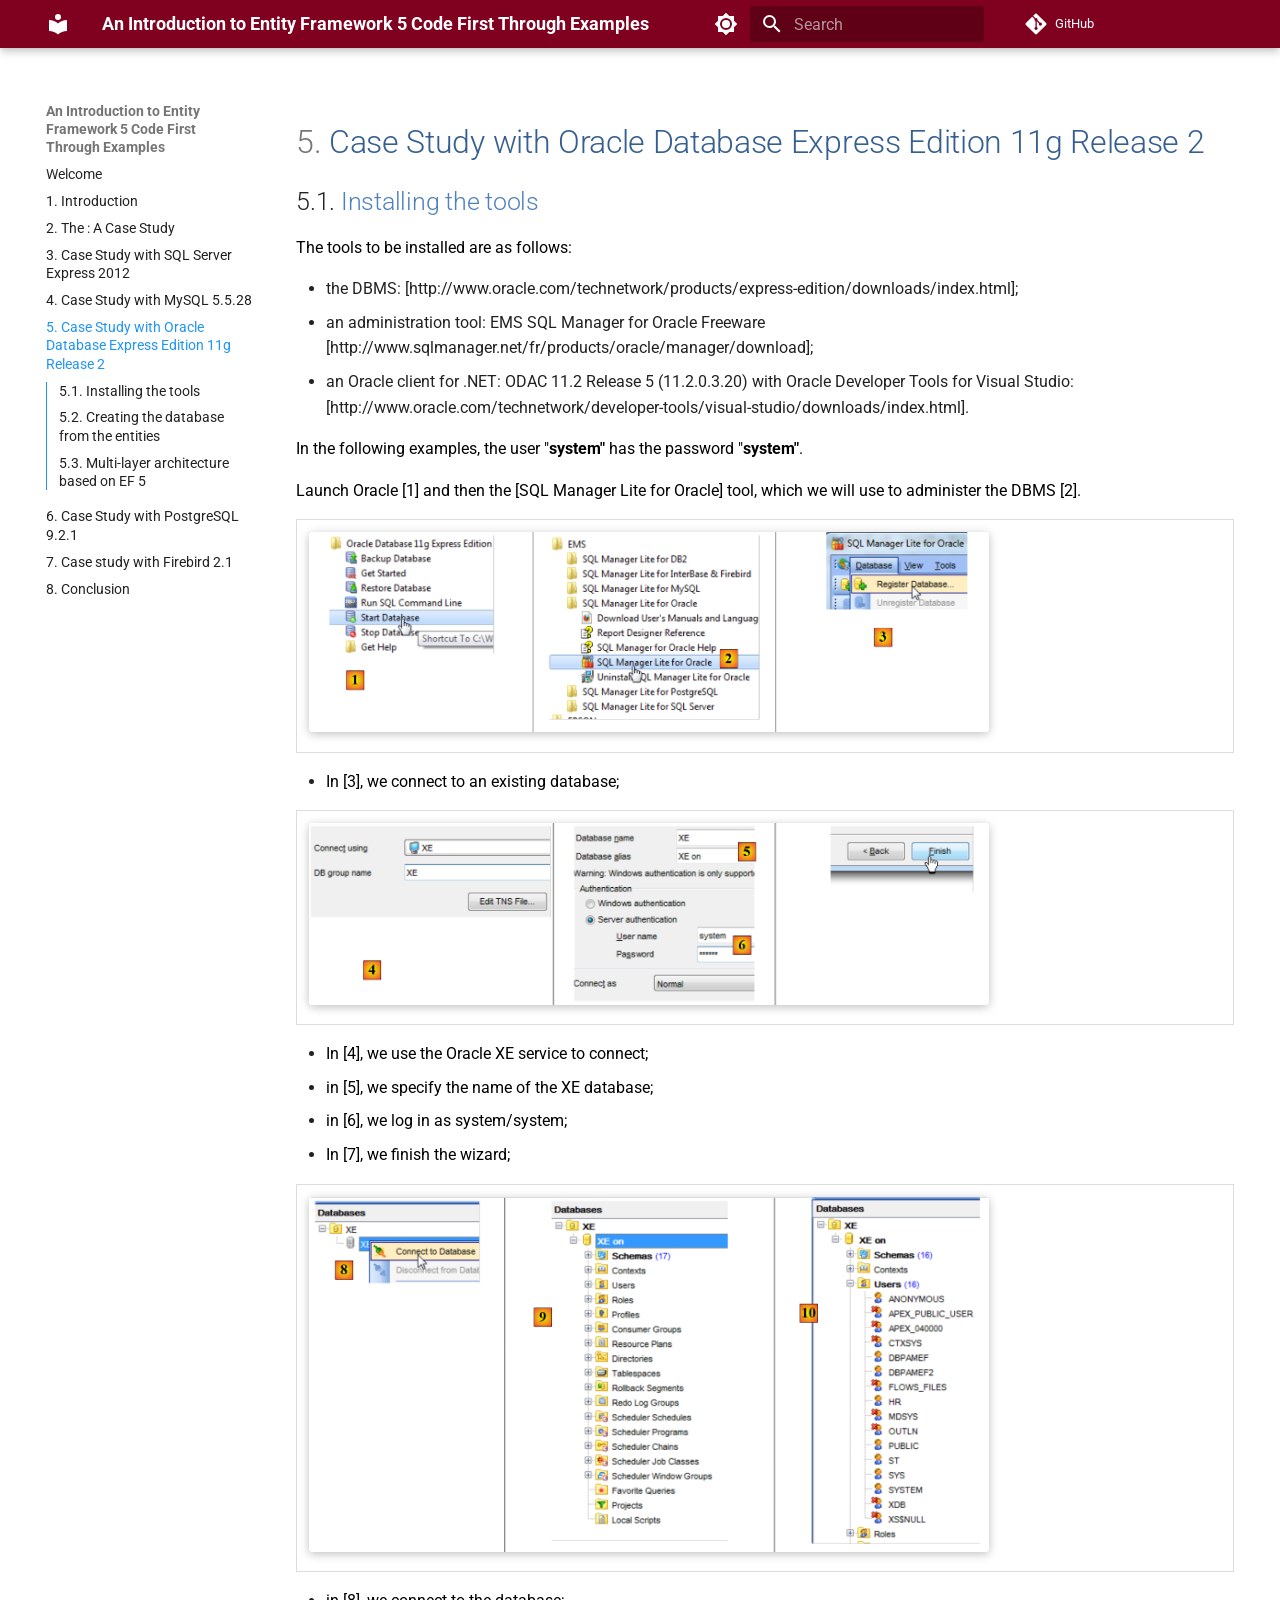
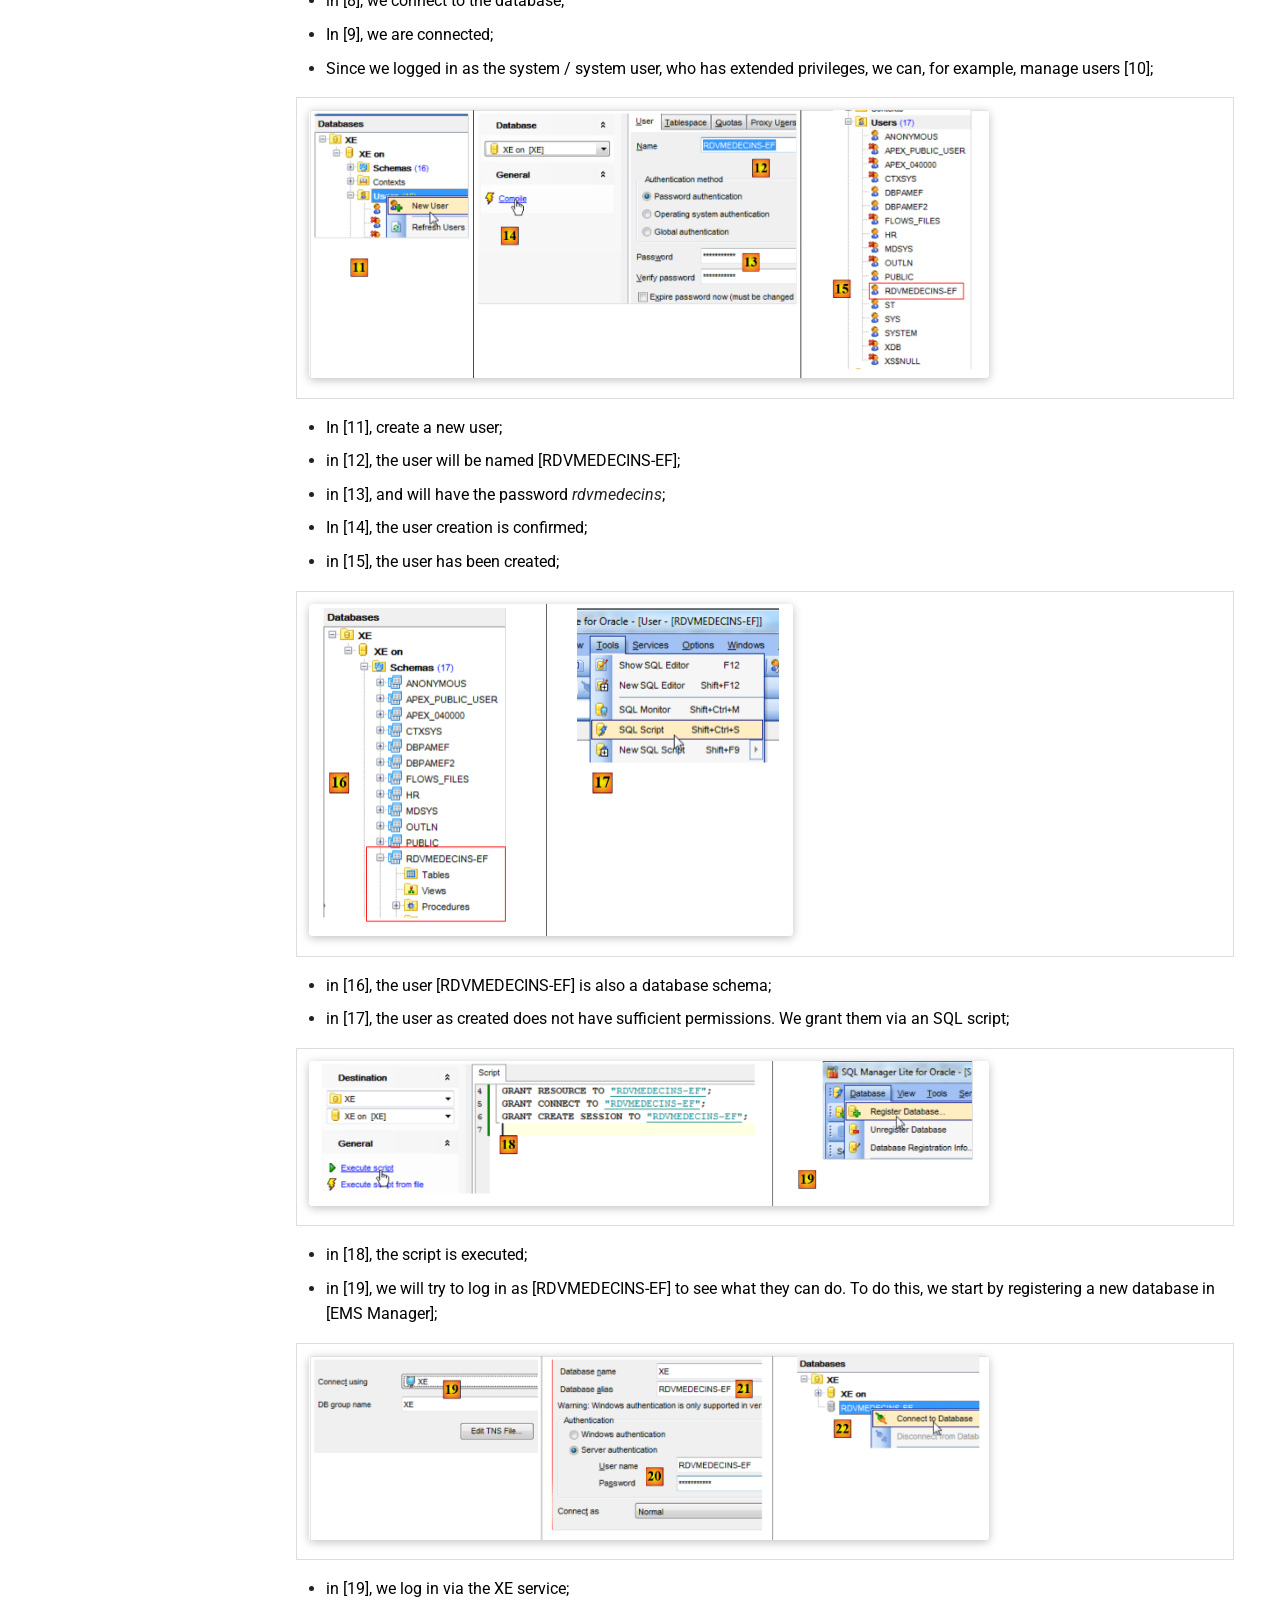
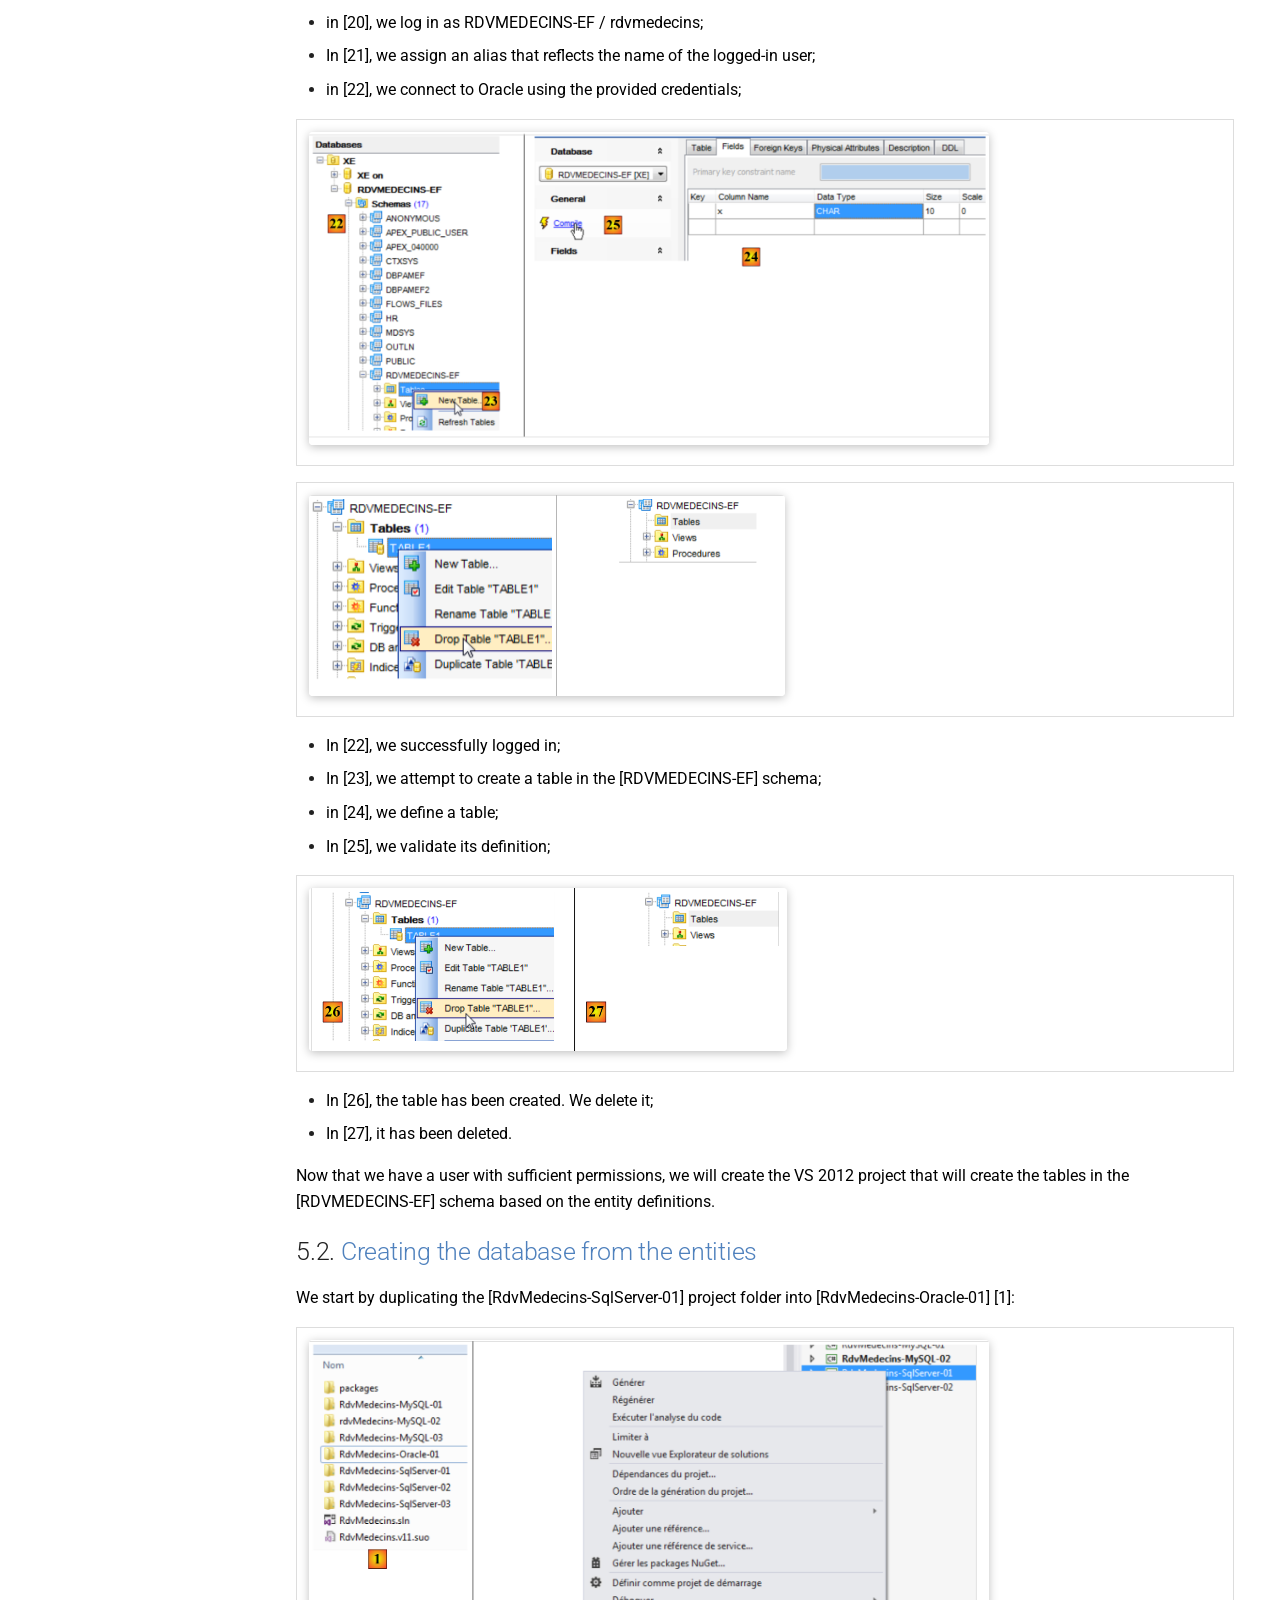
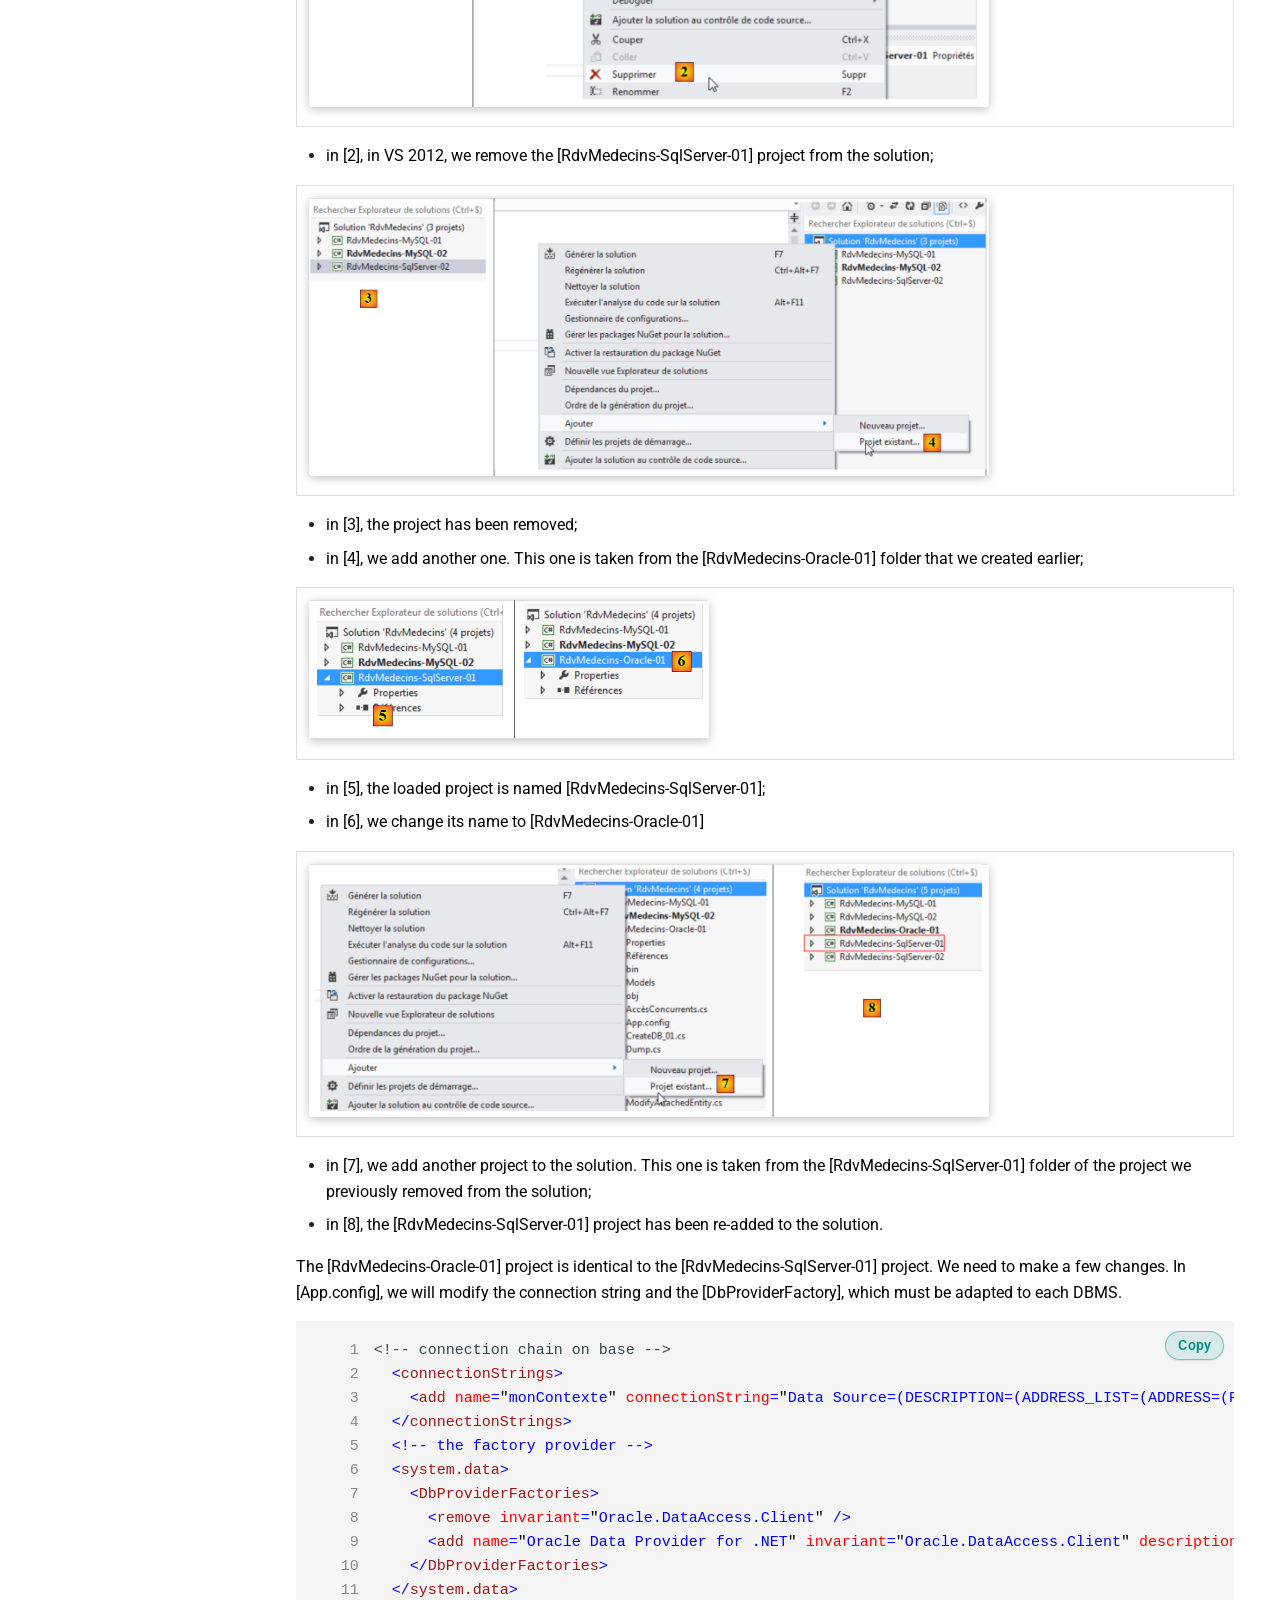
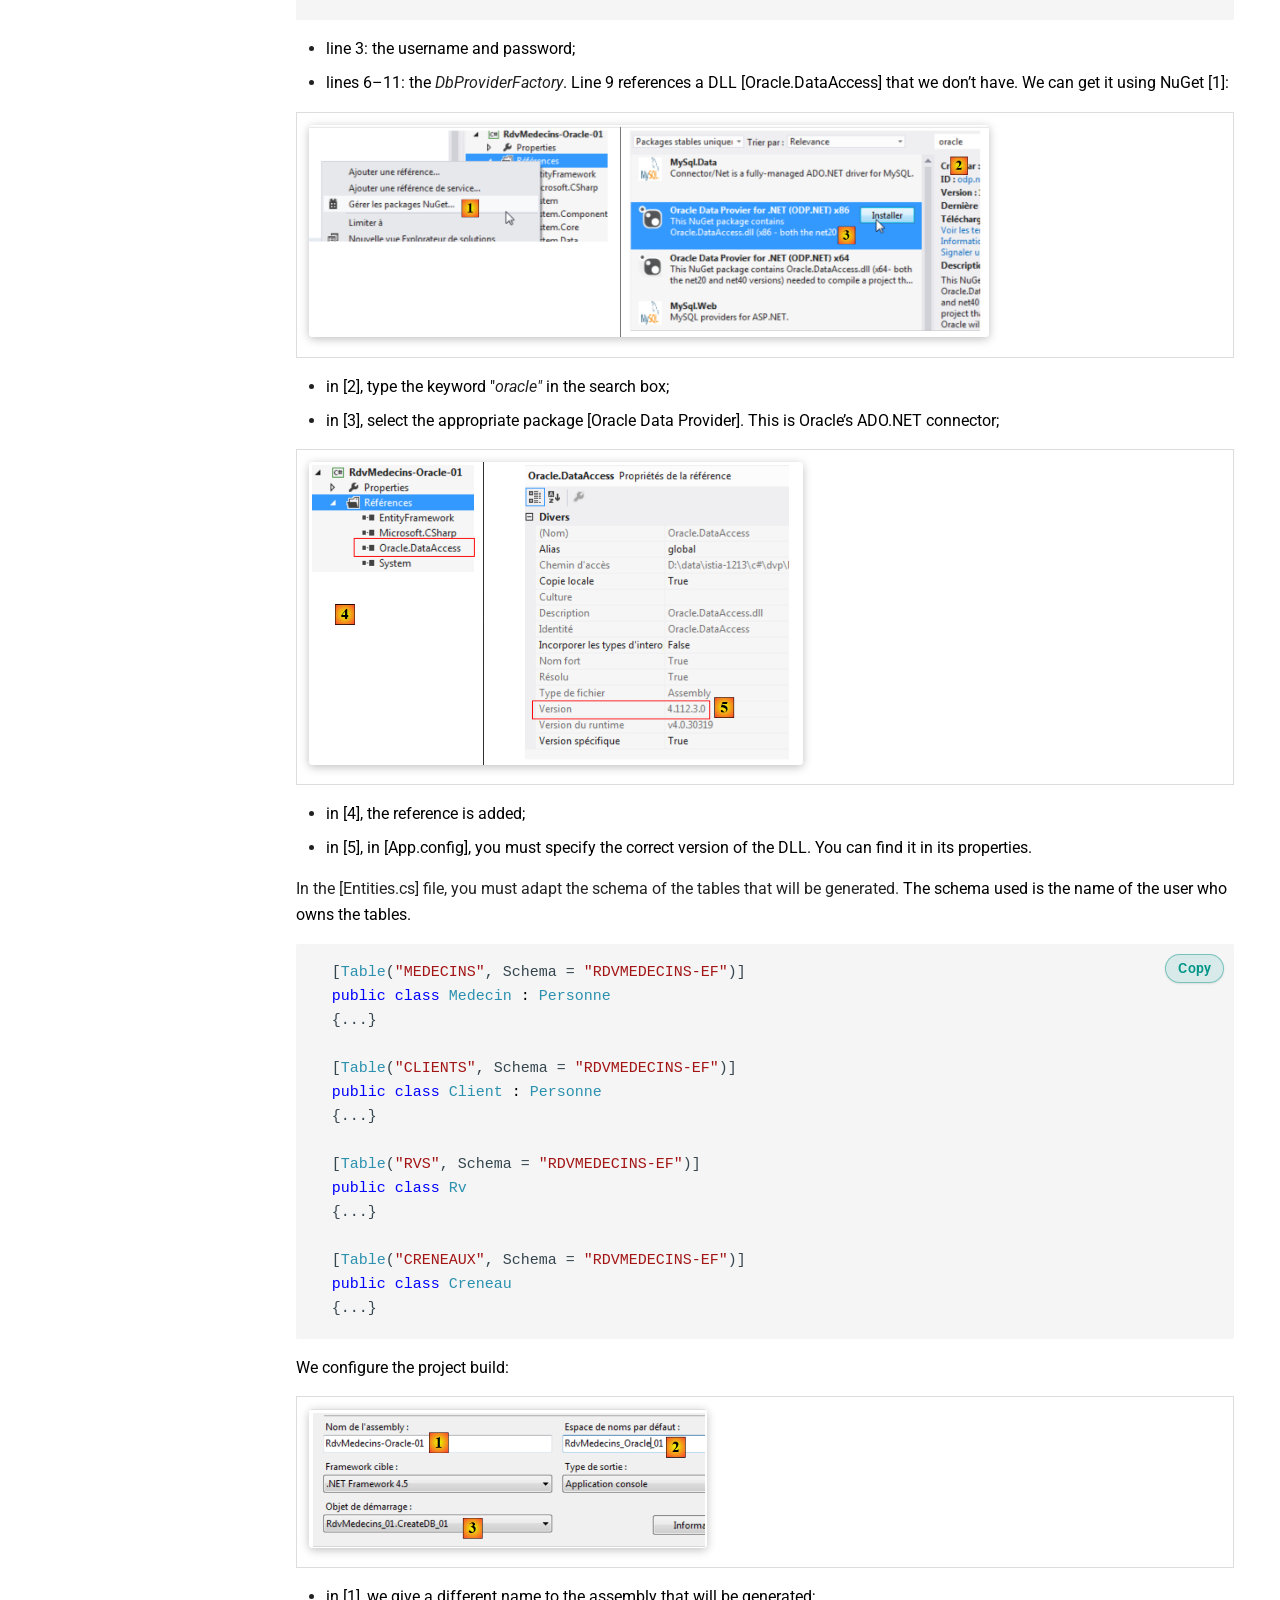
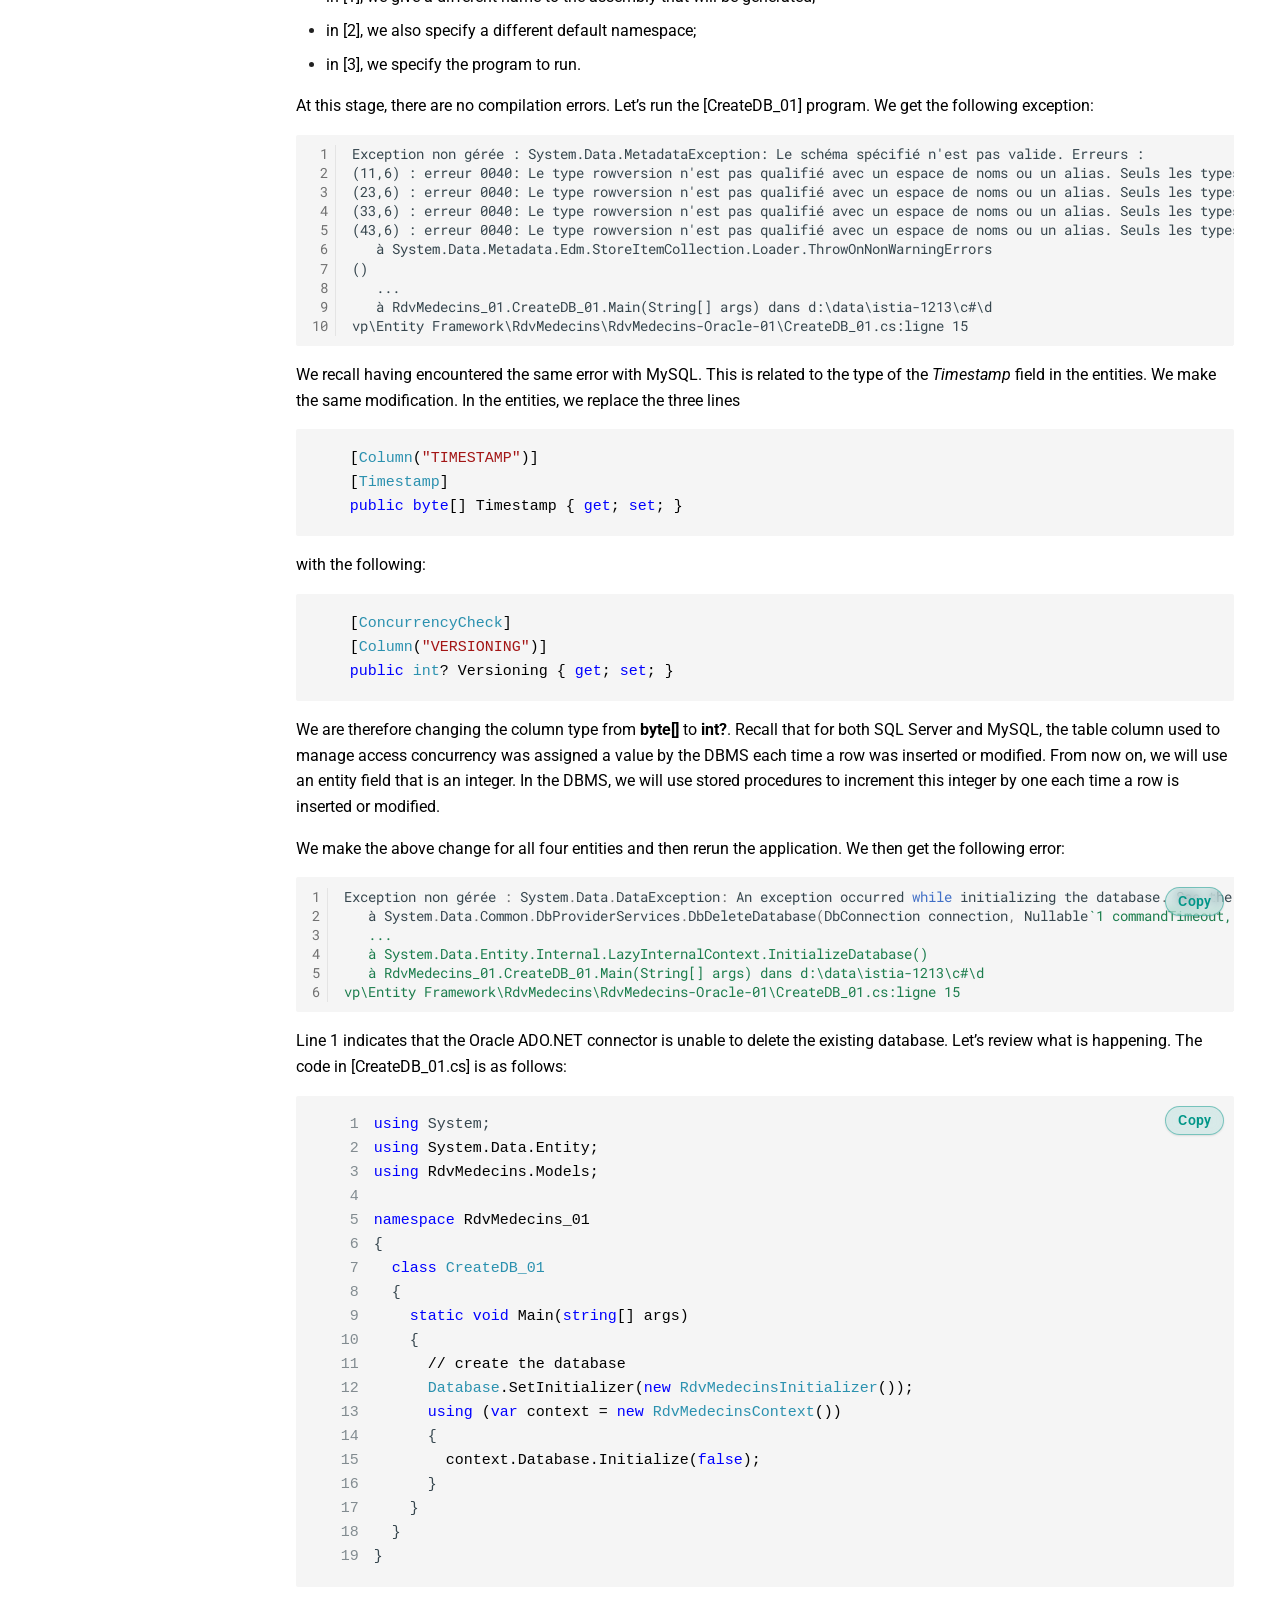
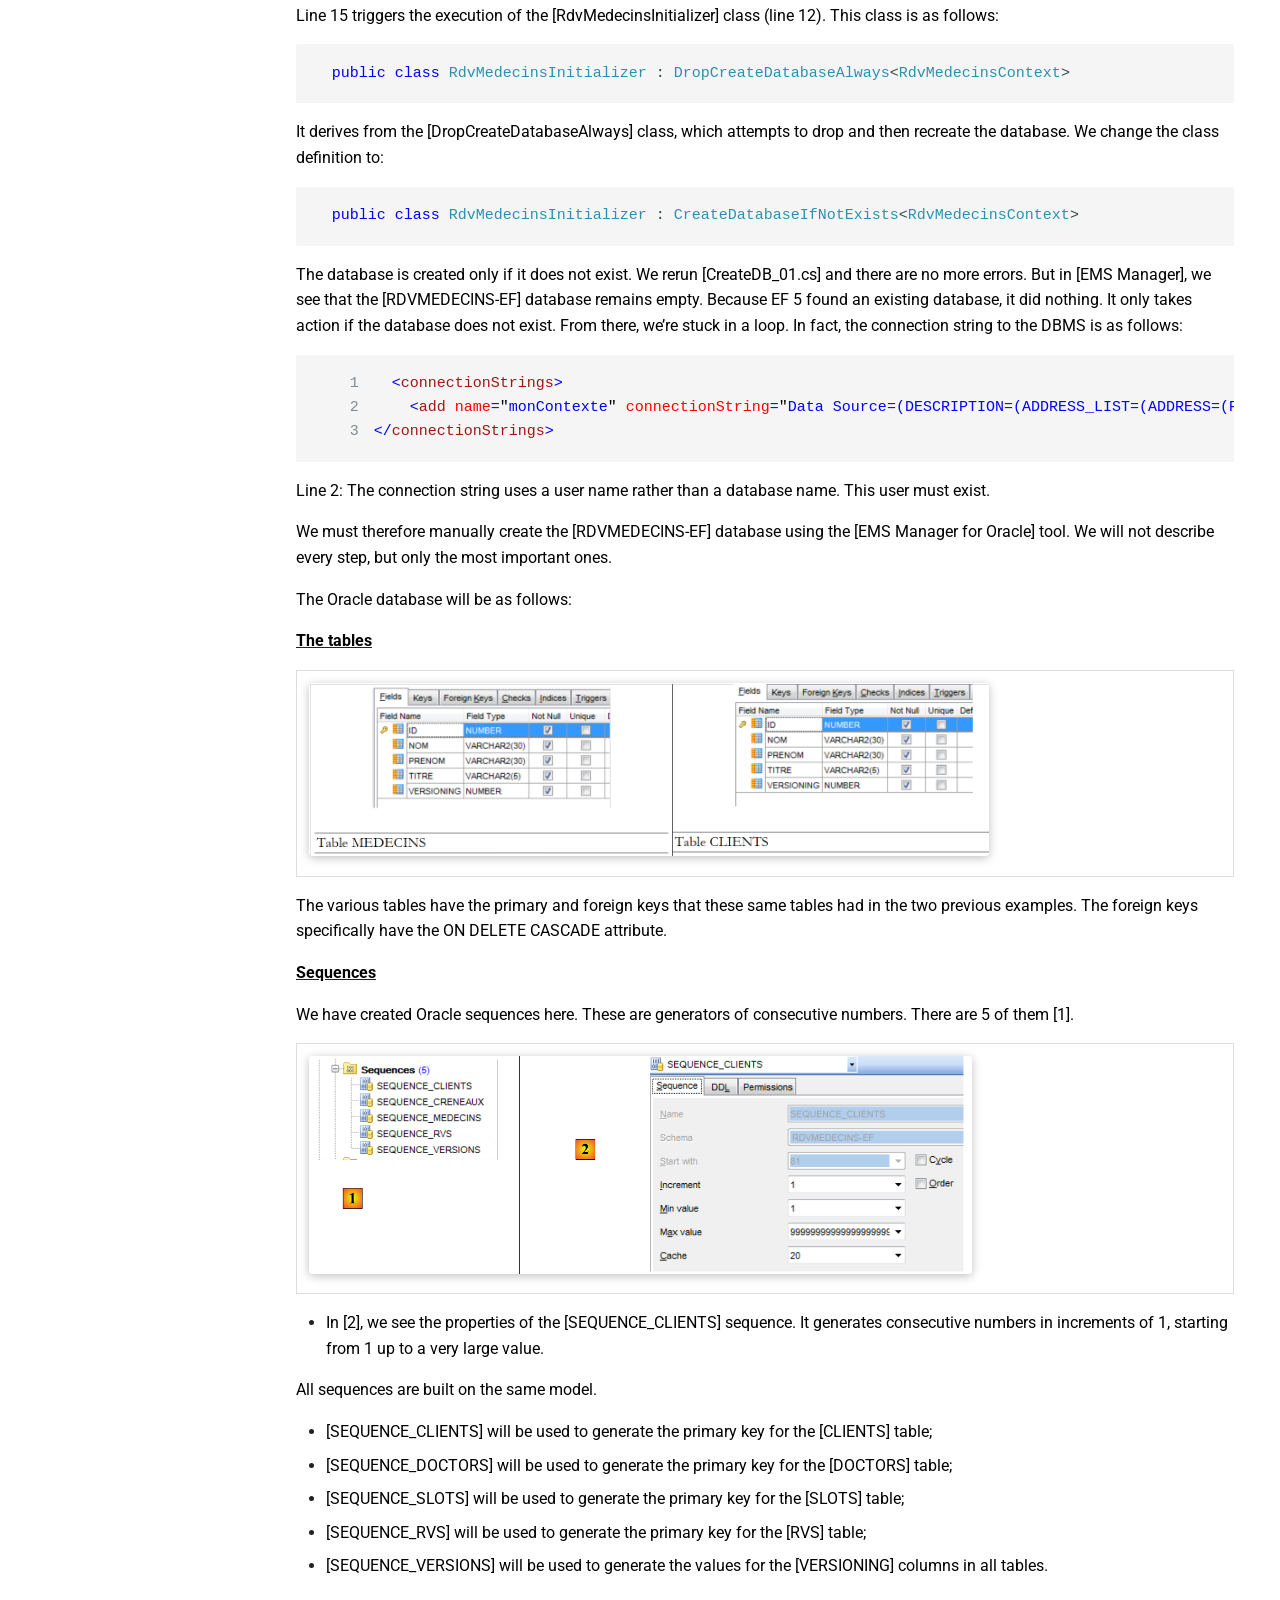
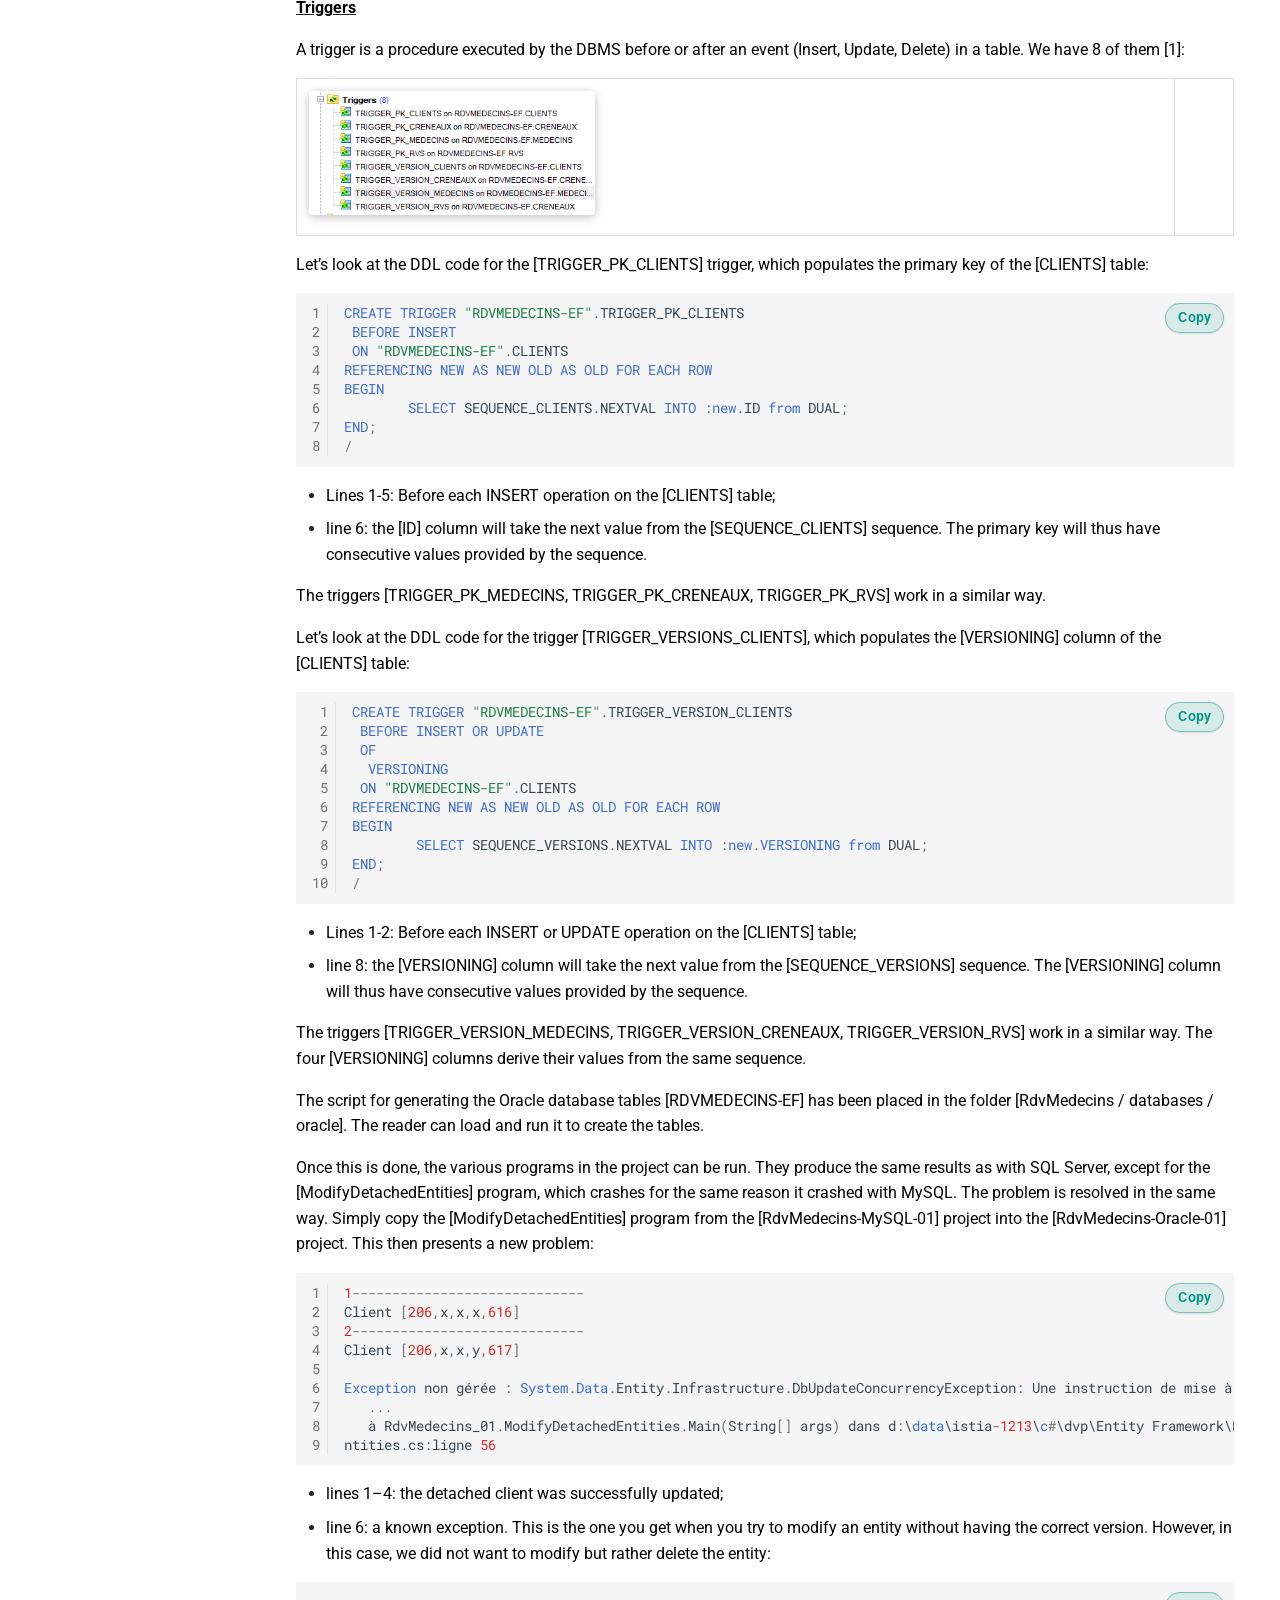
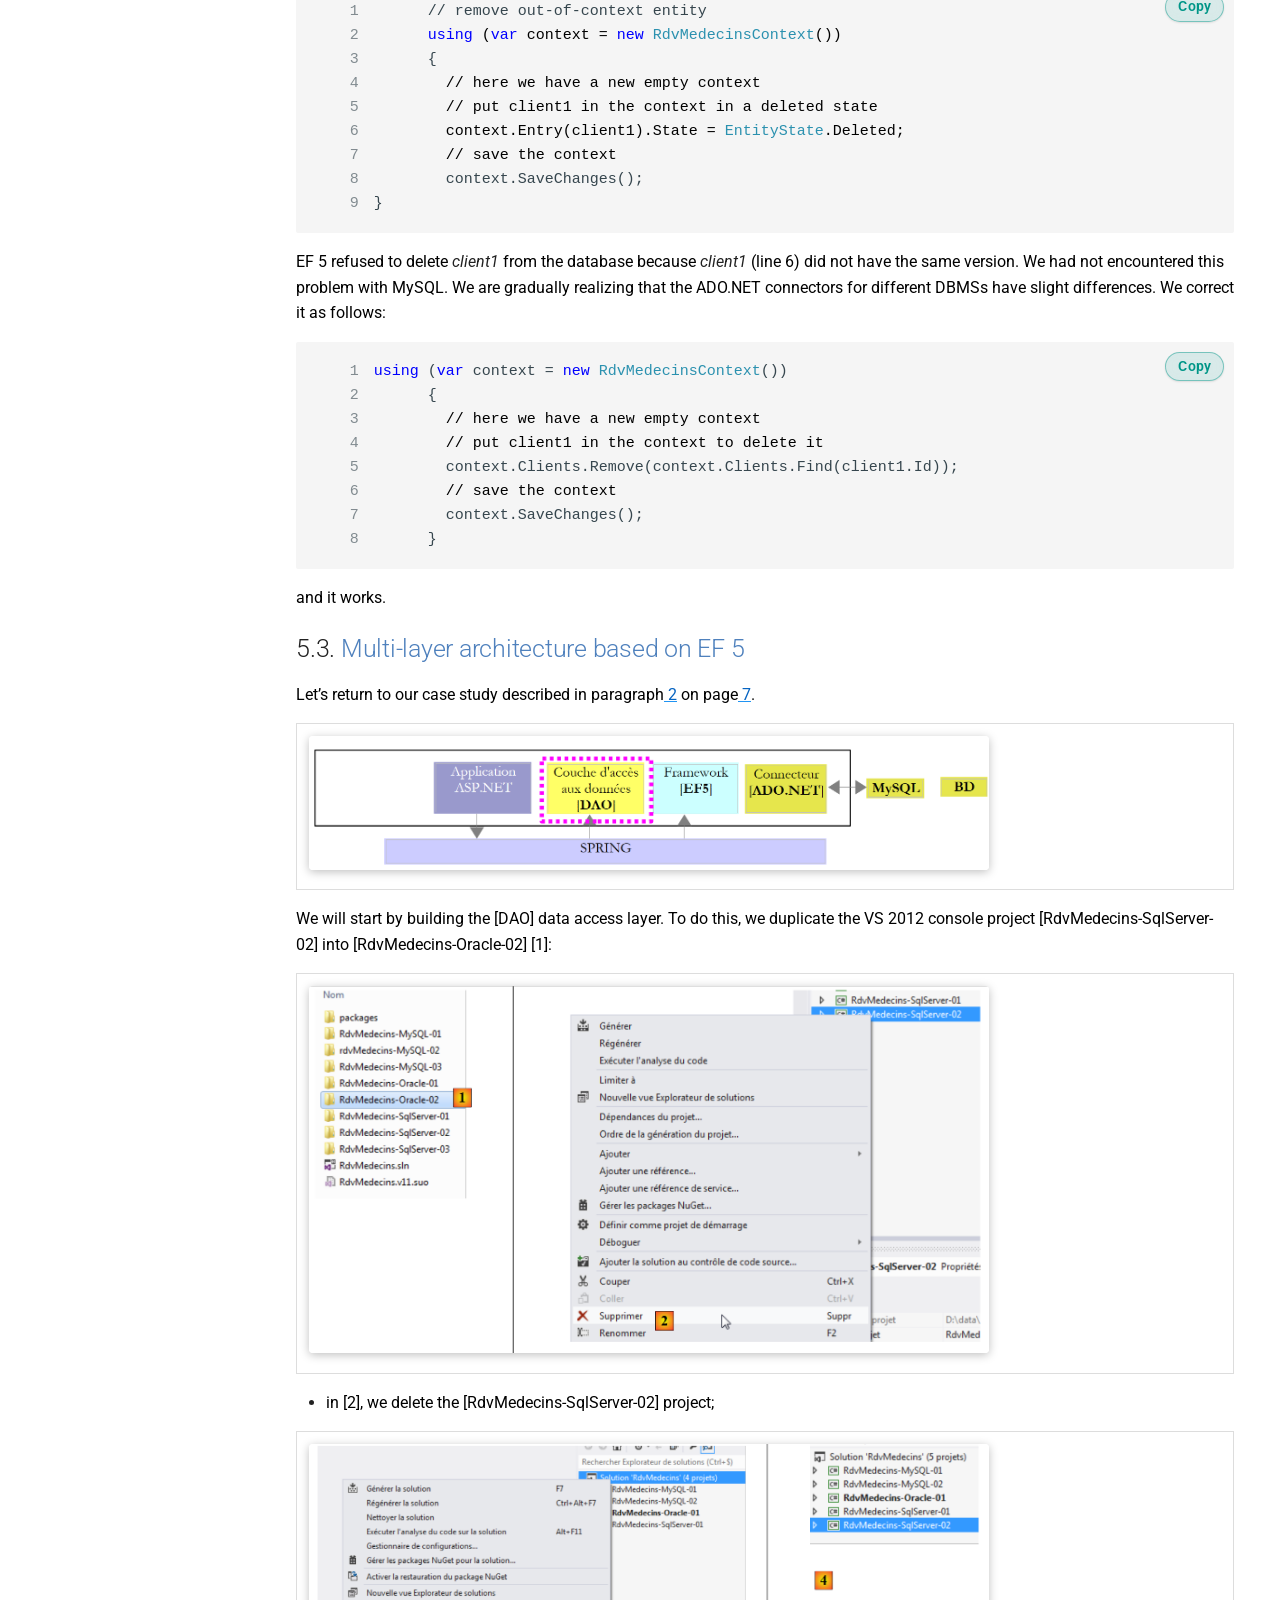
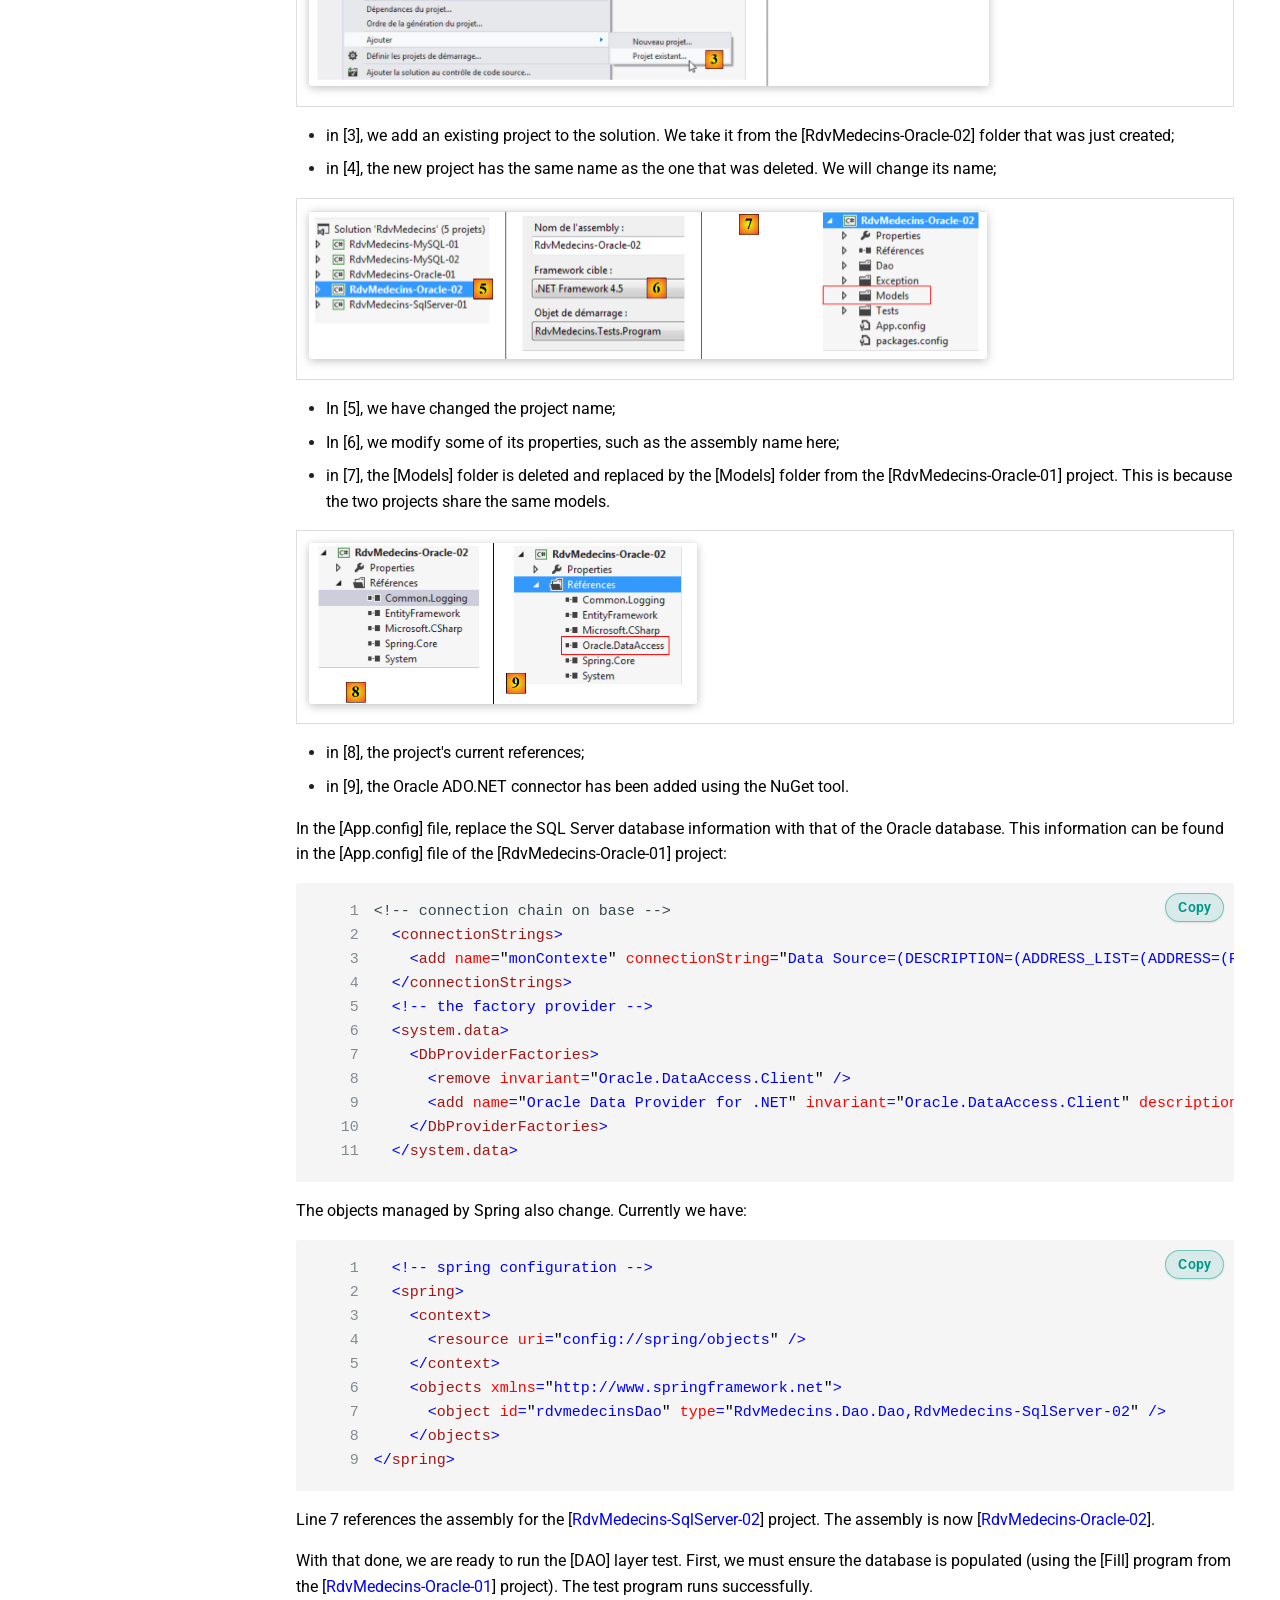
<file: case-study-with-oracle-database-express-edition-11g-release-2.html>
<!doctype html>
<html lang="en" class="no-js">
  <head>
    
      <meta charset="utf-8">
      <meta name="viewport" content="width=device-width,initial-scale=1">
      
        <meta name="description" content="An Introduction to Entity Framework 5 Code First Through Examples">
      
      
        <meta name="author" content="Serge Tahé">
      
      
        <link rel="canonical" href="https://stahe.github.io/en-ef5cf-oct-2012/case-study-with-oracle-database-express-edition-11g-release-2.html">
      
      
        <link rel="prev" href="case-study-with-mysql-5528.html">
      
      
        <link rel="next" href="case-study-with-postgresql-921.html">
      
      
        
      
      
      <link rel="icon" href="assets/images/favicon.png">
      <meta name="generator" content="mkdocs-1.6.1, mkdocs-material-9.7.0">
    
    
      
        <title>5. Case Study with Oracle Database Express Edition 11g Release 2 - An Introduction to Entity Framework 5 Code First Through Examples</title>
      
    
    
      <link rel="stylesheet" href="assets/stylesheets/main.618322db.min.css">
      
        
        <link rel="stylesheet" href="assets/stylesheets/palette.ab4e12ef.min.css">
      
      


    
    
      
    
    
      
        
        
        <link rel="preconnect" href="https://fonts.gstatic.com" crossorigin>
        <link rel="stylesheet" href="https://fonts.googleapis.com/css?family=Roboto:300,300i,400,400i,700,700i%7CRoboto+Mono:400,400i,700,700i&display=fallback">
        <style>:root{--md-text-font:"Roboto";--md-code-font:"Roboto Mono"}</style>
      
    
    
      <link rel="stylesheet" href="stylesheets/focus.css">
    
    <script>__md_scope=new URL(".",location),__md_hash=e=>[...e].reduce(((e,_)=>(e<<5)-e+_.charCodeAt(0)),0),__md_get=(e,_=localStorage,t=__md_scope)=>JSON.parse(_.getItem(t.pathname+"."+e)),__md_set=(e,_,t=localStorage,a=__md_scope)=>{try{t.setItem(a.pathname+"."+e,JSON.stringify(_))}catch(e){}}</script>
    
      
  <script async src="https://www.googletagmanager.com/gtag/js?id=G-EBZC3JVJNR"></script>
  <script>
    window.dataLayer = window.dataLayer || [];
    function gtag(){dataLayer.push(arguments);}
    gtag('js', new Date());
    var siteName = "An Introduction to Entity Framework 5 Code First Through Examples";
    gtag('config', 'G-EBZC3JVJNR', {
        'page_title': siteName
    });
  </script>

    
    
  </head>
  
  
    
    
      
    
    
    
    
    <body dir="ltr" data-md-color-scheme="default" data-md-color-primary="blue" data-md-color-accent="purple">
  
    
    <input class="md-toggle" data-md-toggle="drawer" type="checkbox" id="__drawer" autocomplete="off">
    <input class="md-toggle" data-md-toggle="search" type="checkbox" id="__search" autocomplete="off">
    <label class="md-overlay" for="__drawer"></label>
    <div data-md-component="skip">
      
        
        <a href="#5-case-study-with-oracle-database-express-edition-11g-release-2" class="md-skip">
          Skip to content
        </a>
      
    </div>
    <div data-md-component="announce">
      
    </div>
    
    
      

  

<header class="md-header md-header--shadow" data-md-component="header">
  <nav class="md-header__inner md-grid" aria-label="Header">
    <a href="index.html" title="An Introduction to Entity Framework 5 Code First Through Examples" class="md-header__button md-logo" aria-label="An Introduction to Entity Framework 5 Code First Through Examples" data-md-component="logo">
      
  
  <svg xmlns="http://www.w3.org/2000/svg" viewBox="0 0 24 24"><path d="M12 8a3 3 0 0 0 3-3 3 3 0 0 0-3-3 3 3 0 0 0-3 3 3 3 0 0 0 3 3m0 3.54C9.64 9.35 6.5 8 3 8v11c3.5 0 6.64 1.35 9 3.54 2.36-2.19 5.5-3.54 9-3.54V8c-3.5 0-6.64 1.35-9 3.54"/></svg>

    </a>
    <label class="md-header__button md-icon" for="__drawer">
      
      <svg xmlns="http://www.w3.org/2000/svg" viewBox="0 0 24 24"><path d="M3 6h18v2H3zm0 5h18v2H3zm0 5h18v2H3z"/></svg>
    </label>
    <div class="md-header__title" data-md-component="header-title">
      <div class="md-header__ellipsis">
        <div class="md-header__topic">
          <span class="md-ellipsis">
            An Introduction to Entity Framework 5 Code First Through Examples
          </span>
        </div>
        <div class="md-header__topic" data-md-component="header-topic">
          <span class="md-ellipsis">
            
              5. Case Study with Oracle Database Express Edition 11g Release 2
            
          </span>
        </div>
      </div>
    </div>
    
      
        <form class="md-header__option" data-md-component="palette">
  
    
    
    
    <input class="md-option" data-md-color-media="(prefers-color-scheme: light)" data-md-color-scheme="default" data-md-color-primary="blue" data-md-color-accent="purple"  aria-label="Switch to dark mode"  type="radio" name="__palette" id="__palette_0">
    
      <label class="md-header__button md-icon" title="Switch to dark mode" for="__palette_1" hidden>
        <svg xmlns="http://www.w3.org/2000/svg" viewBox="0 0 24 24"><path d="M12 8a4 4 0 0 0-4 4 4 4 0 0 0 4 4 4 4 0 0 0 4-4 4 4 0 0 0-4-4m0 10a6 6 0 0 1-6-6 6 6 0 0 1 6-6 6 6 0 0 1 6 6 6 6 0 0 1-6 6m8-9.31V4h-4.69L12 .69 8.69 4H4v4.69L.69 12 4 15.31V20h4.69L12 23.31 15.31 20H20v-4.69L23.31 12z"/></svg>
      </label>
    
  
    
    
    
    <input class="md-option" data-md-color-media="(prefers-color-scheme: dark)" data-md-color-scheme="slate" data-md-color-primary="blue" data-md-color-accent="purple"  aria-label="Switch to light mode"  type="radio" name="__palette" id="__palette_1">
    
      <label class="md-header__button md-icon" title="Switch to light mode" for="__palette_0" hidden>
        <svg xmlns="http://www.w3.org/2000/svg" viewBox="0 0 24 24"><path d="M12 18c-.89 0-1.74-.2-2.5-.55C11.56 16.5 13 14.42 13 12s-1.44-4.5-3.5-5.45C10.26 6.2 11.11 6 12 6a6 6 0 0 1 6 6 6 6 0 0 1-6 6m8-9.31V4h-4.69L12 .69 8.69 4H4v4.69L.69 12 4 15.31V20h4.69L12 23.31 15.31 20H20v-4.69L23.31 12z"/></svg>
      </label>
    
  
</form>
      
    
    
      <script>var palette=__md_get("__palette");if(palette&&palette.color){if("(prefers-color-scheme)"===palette.color.media){var media=matchMedia("(prefers-color-scheme: light)"),input=document.querySelector(media.matches?"[data-md-color-media='(prefers-color-scheme: light)']":"[data-md-color-media='(prefers-color-scheme: dark)']");palette.color.media=input.getAttribute("data-md-color-media"),palette.color.scheme=input.getAttribute("data-md-color-scheme"),palette.color.primary=input.getAttribute("data-md-color-primary"),palette.color.accent=input.getAttribute("data-md-color-accent")}for(var[key,value]of Object.entries(palette.color))document.body.setAttribute("data-md-color-"+key,value)}</script>
    
    
    
      
      
        <label class="md-header__button md-icon" for="__search">
          
          <svg xmlns="http://www.w3.org/2000/svg" viewBox="0 0 24 24"><path d="M9.5 3A6.5 6.5 0 0 1 16 9.5c0 1.61-.59 3.09-1.56 4.23l.27.27h.79l5 5-1.5 1.5-5-5v-.79l-.27-.27A6.52 6.52 0 0 1 9.5 16 6.5 6.5 0 0 1 3 9.5 6.5 6.5 0 0 1 9.5 3m0 2C7 5 5 7 5 9.5S7 14 9.5 14 14 12 14 9.5 12 5 9.5 5"/></svg>
        </label>
        <div class="md-search" data-md-component="search" role="dialog">
  <label class="md-search__overlay" for="__search"></label>
  <div class="md-search__inner" role="search">
    <form class="md-search__form" name="search">
      <input type="text" class="md-search__input" name="query" aria-label="Search" placeholder="Search" autocapitalize="off" autocorrect="off" autocomplete="off" spellcheck="false" data-md-component="search-query" required>
      <label class="md-search__icon md-icon" for="__search">
        
        <svg xmlns="http://www.w3.org/2000/svg" viewBox="0 0 24 24"><path d="M9.5 3A6.5 6.5 0 0 1 16 9.5c0 1.61-.59 3.09-1.56 4.23l.27.27h.79l5 5-1.5 1.5-5-5v-.79l-.27-.27A6.52 6.52 0 0 1 9.5 16 6.5 6.5 0 0 1 3 9.5 6.5 6.5 0 0 1 9.5 3m0 2C7 5 5 7 5 9.5S7 14 9.5 14 14 12 14 9.5 12 5 9.5 5"/></svg>
        
        <svg xmlns="http://www.w3.org/2000/svg" viewBox="0 0 24 24"><path d="M20 11v2H8l5.5 5.5-1.42 1.42L4.16 12l7.92-7.92L13.5 5.5 8 11z"/></svg>
      </label>
      <nav class="md-search__options" aria-label="Search">
        
        <button type="reset" class="md-search__icon md-icon" title="Clear" aria-label="Clear" tabindex="-1">
          
          <svg xmlns="http://www.w3.org/2000/svg" viewBox="0 0 24 24"><path d="M19 6.41 17.59 5 12 10.59 6.41 5 5 6.41 10.59 12 5 17.59 6.41 19 12 13.41 17.59 19 19 17.59 13.41 12z"/></svg>
        </button>
      </nav>
      
    </form>
    <div class="md-search__output">
      <div class="md-search__scrollwrap" tabindex="0" data-md-scrollfix>
        <div class="md-search-result" data-md-component="search-result">
          <div class="md-search-result__meta">
            Initializing search
          </div>
          <ol class="md-search-result__list" role="presentation"></ol>
        </div>
      </div>
    </div>
  </div>
</div>
      
    
    
      <div class="md-header__source">
        <a href="https://github.com/stahe/en-ef5cf-oct-2012" title="Go to repository" class="md-source" data-md-component="source">
  <div class="md-source__icon md-icon">
    
    <svg xmlns="http://www.w3.org/2000/svg" viewBox="0 0 448 512"><!--! Font Awesome Free 7.1.0 by @fontawesome - https://fontawesome.com License - https://fontawesome.com/license/free (Icons: CC BY 4.0, Fonts: SIL OFL 1.1, Code: MIT License) Copyright 2025 Fonticons, Inc.--><path d="M439.6 236.1 244 40.5c-5.4-5.5-12.8-8.5-20.4-8.5s-15 3-20.4 8.4L162.5 81l51.5 51.5c27.1-9.1 52.7 16.8 43.4 43.7l49.7 49.7c34.2-11.8 61.2 31 35.5 56.7-26.5 26.5-70.2-2.9-56-37.3L240.3 199v121.9c25.3 12.5 22.3 41.8 9.1 55-6.4 6.4-15.2 10.1-24.3 10.1s-17.8-3.6-24.3-10.1c-17.6-17.6-11.1-46.9 11.2-56v-123c-20.8-8.5-24.6-30.7-18.6-45L142.6 101 8.5 235.1C3 240.6 0 247.9 0 255.5s3 15 8.5 20.4l195.6 195.7c5.4 5.4 12.7 8.4 20.4 8.4s15-3 20.4-8.4l194.7-194.7c5.4-5.4 8.4-12.8 8.4-20.4s-3-15-8.4-20.4"/></svg>
  </div>
  <div class="md-source__repository">
    GitHub
  </div>
</a>
      </div>
    
  </nav>
  
</header>
    
    <div class="md-container" data-md-component="container">
      
      
        
          
        
      
      <main class="md-main" data-md-component="main">
        <div class="md-main__inner md-grid">
          
            
              
              <div class="md-sidebar md-sidebar--primary" data-md-component="sidebar" data-md-type="navigation" >
                <div class="md-sidebar__scrollwrap">
                  <div class="md-sidebar__inner">
                    



  

<nav class="md-nav md-nav--primary md-nav--integrated" aria-label="Navigation" data-md-level="0">
  <label class="md-nav__title" for="__drawer">
    <a href="index.html" title="An Introduction to Entity Framework 5 Code First Through Examples" class="md-nav__button md-logo" aria-label="An Introduction to Entity Framework 5 Code First Through Examples" data-md-component="logo">
      
  
  <svg xmlns="http://www.w3.org/2000/svg" viewBox="0 0 24 24"><path d="M12 8a3 3 0 0 0 3-3 3 3 0 0 0-3-3 3 3 0 0 0-3 3 3 3 0 0 0 3 3m0 3.54C9.64 9.35 6.5 8 3 8v11c3.5 0 6.64 1.35 9 3.54 2.36-2.19 5.5-3.54 9-3.54V8c-3.5 0-6.64 1.35-9 3.54"/></svg>

    </a>
    An Introduction to Entity Framework 5 Code First Through Examples
  </label>
  
    <div class="md-nav__source">
      <a href="https://github.com/stahe/en-ef5cf-oct-2012" title="Go to repository" class="md-source" data-md-component="source">
  <div class="md-source__icon md-icon">
    
    <svg xmlns="http://www.w3.org/2000/svg" viewBox="0 0 448 512"><!--! Font Awesome Free 7.1.0 by @fontawesome - https://fontawesome.com License - https://fontawesome.com/license/free (Icons: CC BY 4.0, Fonts: SIL OFL 1.1, Code: MIT License) Copyright 2025 Fonticons, Inc.--><path d="M439.6 236.1 244 40.5c-5.4-5.5-12.8-8.5-20.4-8.5s-15 3-20.4 8.4L162.5 81l51.5 51.5c27.1-9.1 52.7 16.8 43.4 43.7l49.7 49.7c34.2-11.8 61.2 31 35.5 56.7-26.5 26.5-70.2-2.9-56-37.3L240.3 199v121.9c25.3 12.5 22.3 41.8 9.1 55-6.4 6.4-15.2 10.1-24.3 10.1s-17.8-3.6-24.3-10.1c-17.6-17.6-11.1-46.9 11.2-56v-123c-20.8-8.5-24.6-30.7-18.6-45L142.6 101 8.5 235.1C3 240.6 0 247.9 0 255.5s3 15 8.5 20.4l195.6 195.7c5.4 5.4 12.7 8.4 20.4 8.4s15-3 20.4-8.4l194.7-194.7c5.4-5.4 8.4-12.8 8.4-20.4s-3-15-8.4-20.4"/></svg>
  </div>
  <div class="md-source__repository">
    GitHub
  </div>
</a>
    </div>
  
  <ul class="md-nav__list" data-md-scrollfix>
    
      
      
  
  
  
  
    <li class="md-nav__item">
      <a href="index.html" class="md-nav__link">
        
  
  
  <span class="md-ellipsis">
    
  
    Welcome
  

    
  </span>
  
  

      </a>
    </li>
  

    
      
      
  
  
  
  
    <li class="md-nav__item">
      <a href="introduction.html" class="md-nav__link">
        
  
  
  <span class="md-ellipsis">
    
  
    1. Introduction
  

    
  </span>
  
  

      </a>
    </li>
  

    
      
      
  
  
  
  
    <li class="md-nav__item">
      <a href="the--a-case-study.html" class="md-nav__link">
        
  
  
  <span class="md-ellipsis">
    
  
    2. The : A Case Study
  

    
  </span>
  
  

      </a>
    </li>
  

    
      
      
  
  
  
  
    <li class="md-nav__item">
      <a href="case-study-with-sql-server-express-2012.html" class="md-nav__link">
        
  
  
  <span class="md-ellipsis">
    
  
    3. Case Study with SQL Server Express 2012
  

    
  </span>
  
  

      </a>
    </li>
  

    
      
      
  
  
  
  
    <li class="md-nav__item">
      <a href="case-study-with-mysql-5528.html" class="md-nav__link">
        
  
  
  <span class="md-ellipsis">
    
  
    4. Case Study with MySQL 5.5.28
  

    
  </span>
  
  

      </a>
    </li>
  

    
      
      
  
  
    
  
  
  
    <li class="md-nav__item md-nav__item--active">
      
      <input class="md-nav__toggle md-toggle" type="checkbox" id="__toc">
      
      
        
      
      
        <label class="md-nav__link md-nav__link--active" for="__toc">
          
  
  
  <span class="md-ellipsis">
    
  
    5. Case Study with Oracle Database Express Edition 11g Release 2
  

    
  </span>
  
  

          <span class="md-nav__icon md-icon"></span>
        </label>
      
      <a href="case-study-with-oracle-database-express-edition-11g-release-2.html" class="md-nav__link md-nav__link--active">
        
  
  
  <span class="md-ellipsis">
    
  
    5. Case Study with Oracle Database Express Edition 11g Release 2
  

    
  </span>
  
  

      </a>
      
        

<nav class="md-nav md-nav--secondary" aria-label="Table of contents">
  
  
  
    
  
  
    <label class="md-nav__title" for="__toc">
      <span class="md-nav__icon md-icon"></span>
      Table of contents
    </label>
    <ul class="md-nav__list" data-md-component="toc" data-md-scrollfix>
      
        <li class="md-nav__item">
  <a href="#51-installing-the-tools" class="md-nav__link">
    <span class="md-ellipsis">
      
        5.1. Installing the tools
      
    </span>
  </a>
  
</li>
      
        <li class="md-nav__item">
  <a href="#52-creating-the-database-from-the-entities" class="md-nav__link">
    <span class="md-ellipsis">
      
        5.2. Creating the database from the entities
      
    </span>
  </a>
  
</li>
      
        <li class="md-nav__item">
  <a href="#53-multi-layer-architecture-based-on-ef-5" class="md-nav__link">
    <span class="md-ellipsis">
      
        5.3. Multi-layer architecture based on EF 5
      
    </span>
  </a>
  
</li>
      
    </ul>
  
</nav>
      
    </li>
  

    
      
      
  
  
  
  
    <li class="md-nav__item">
      <a href="case-study-with-postgresql-921.html" class="md-nav__link">
        
  
  
  <span class="md-ellipsis">
    
  
    6. Case Study with PostgreSQL 9.2.1
  

    
  </span>
  
  

      </a>
    </li>
  

    
      
      
  
  
  
  
    <li class="md-nav__item">
      <a href="case-study-with-firebird-21.html" class="md-nav__link">
        
  
  
  <span class="md-ellipsis">
    
  
    7. Case study with Firebird 2.1
  

    
  </span>
  
  

      </a>
    </li>
  

    
      
      
  
  
  
  
    <li class="md-nav__item">
      <a href="conclusion.html" class="md-nav__link">
        
  
  
  <span class="md-ellipsis">
    
  
    8. Conclusion
  

    
  </span>
  
  

      </a>
    </li>
  

    
  </ul>
</nav>
                  </div>
                </div>
              </div>
            
            
          
          
            <div class="md-content" data-md-component="content">
              
              <article class="md-content__inner md-typeset">
                
                  


  
  


<p><a id="refheading39807804107930"></a></p>
<h1 id="5-case-study-with-oracle-database-express-edition-11g-release-2">5. <span style="color: #365f91">Case Study with Oracle Database Express Edition 11g Release 2</span></h1>
<p><a id="refheading39809804107930"></a></p>
<h2 id="51-installing-the-tools">5.1. <span style="color: #4f81bd">Installing the tools</span></h2>
<p><span style="color: #000000">The tools to be installed are as follows:</span></p>
<ul>
<li>the DBMS: [http://www.oracle.com/technetwork/products/express-edition/downloads/index.html];</li>
<li>an administration tool: EMS SQL Manager for Oracle Freeware [http://www.sqlmanager.net/fr/products/oracle/manager/download];</li>
<li>an Oracle client for .NET: ODAC 11.2 Release 5 (11.2.0.3.20) with Oracle Developer Tools for Visual Studio: [http://www.oracle.com/technetwork/developer-tools/visual-studio/downloads/index.html].</li>
</ul>
<p><span style="color: #000000">In the following examples, the user &quot;</span><strong><span style="color: #000000">system&quot; </span></strong><span style="color: #000000">has the password &quot;</span><strong><span style="color: #000000">system&quot;</span></strong><span style="color: #000000">.</span></p>
<p><span style="color: #000000">Launch Oracle [1] and then the [SQL Manager Lite for Oracle] tool, which we will use to administer the DBMS [2].</span></p>
<table class="odt-table" style="border-collapse: collapse; width: 100%; margin-bottom: 1em;"><tr><td style="border: 1px solid #ddd; padding: 8px; vertical-align: top;"><img src="images/10000000000005C3000001B1A67093DE.png" width="680" height="200" style="display:inline-block; margin:4px;width:17.999cm;height:5.285cm;" class="odt-zoomable" data-zoom-src="images/10000000000005C3000001B1A67093DE.png" /></td></tr></table>

<ul>
<li><span style="color: #000000">In [3], we connect to an existing database;</span></li>
</ul>
<table class="odt-table" style="border-collapse: collapse; width: 100%; margin-bottom: 1em;"><tr><td style="border: 1px solid #ddd; padding: 8px; vertical-align: top;"><img src="images/10000000000005D20000018D9A531FD8.png" width="680" height="181" style="display:inline-block; margin:4px;width:17.999cm;height:4.796cm;" class="odt-zoomable" data-zoom-src="images/10000000000005D20000018D9A531FD8.png" /></td></tr></table>

<ul>
<li><span style="color: #000000">In [4], we use the Oracle XE service to connect;</span></li>
<li><span style="color: #000000">in [5], we specify the name of the XE database;</span></li>
<li><span style="color: #000000">in [6], we log in as system/system;</span></li>
<li><span style="color: #000000">In [7], we finish the wizard;</span></li>
</ul>
<table class="odt-table" style="border-collapse: collapse; width: 100%; margin-bottom: 1em;"><tr><td style="border: 1px solid #ddd; padding: 8px; vertical-align: top;"><img src="images/10000000000005C60000030432C84331.png" width="680" height="355" style="display:inline-block; margin:4px;width:17.999cm;height:9.402cm;" class="odt-zoomable" data-zoom-src="images/10000000000005C60000030432C84331.png" /></td></tr></table>

<ul>
<li><span style="color: #000000">in [8], we connect to the database;</span></li>
<li><span style="color: #000000">In [9], we are connected;</span></li>
<li><span style="color: #000000">Since we logged in as the system / system user, who has extended privileges, we can, for example, manage users [10];</span></li>
</ul>
<table class="odt-table" style="border-collapse: collapse; width: 100%; margin-bottom: 1em;"><tr><td style="border: 1px solid #ddd; padding: 8px; vertical-align: top;"><img src="images/100000000000060D000002626FE0FAAF.png" width="680" height="268" style="display:inline-block; margin:4px;width:17.999cm;height:7.087cm;" class="odt-zoomable" data-zoom-src="images/100000000000060D000002626FE0FAAF.png" /></td></tr></table>

<ul>
<li><span style="color: #000000">In [11], create a new user;</span></li>
<li><span style="color: #000000">in [12], the user will be named [RDVMEDECINS-EF];</span></li>
<li><span style="color: #000000">in [13], and will have the password </span><em>rdvmedecins</em><span style="color: #000000">;</span></li>
<li><span style="color: #000000">In [14], the user creation is confirmed;</span></li>
<li><span style="color: #000000">in [15], the user has been created;</span></li>
</ul>
<table class="odt-table" style="border-collapse: collapse; width: 100%; margin-bottom: 1em;"><tr><td style="border: 1px solid #ddd; padding: 8px; vertical-align: top;"><img src="images/10000000000003C800000299DB42B8C4.png" width="484" height="333" style="display:inline-block; margin:4px;width:12.806cm;height:8.798cm;" class="odt-zoomable" data-zoom-src="images/10000000000003C800000299DB42B8C4.png" /></td></tr></table>

<ul>
<li><span style="color: #000000">in [16], the user [RDVMEDECINS-EF] is also a database schema;</span></li>
<li><span style="color: #000000">in [17], the user as created does not have sufficient permissions. We grant them via an SQL script;</span></li>
</ul>
<table class="odt-table" style="border-collapse: collapse; width: 100%; margin-bottom: 1em;"><tr><td style="border: 1px solid #ddd; padding: 8px; vertical-align: top;"><img src="images/10000000000005EE000001435CA7173A.png" width="680" height="145" style="display:inline-block; margin:4px;width:17.999cm;height:3.829cm;" class="odt-zoomable" data-zoom-src="images/10000000000005EE000001435CA7173A.png" /></td></tr></table>

<ul>
<li><span style="color: #000000">in [18], the script is executed;</span></li>
<li><span style="color: #000000">in [19], we will try to log in as [RDVMEDECINS-EF] to see what they can do. To do this, we start by registering a new database in [EMS Manager];</span></li>
</ul>
<table class="odt-table" style="border-collapse: collapse; width: 100%; margin-bottom: 1em;"><tr><td style="border: 1px solid #ddd; padding: 8px; vertical-align: top;"><img src="images/100000000000060D000001A26BF7F79B.png" width="680" height="184" style="display:inline-block; margin:4px;width:17.999cm;height:4.858cm;" class="odt-zoomable" data-zoom-src="images/100000000000060D000001A26BF7F79B.png" /></td></tr></table>

<ul>
<li><span style="color: #000000">in [19], we log in via the XE service;</span></li>
<li><span style="color: #000000">in [20], we log in as RDVMEDECINS-EF / rdvmedecins;</span></li>
<li><span style="color: #000000">In [21], we assign an alias that reflects the name of the logged-in user;</span></li>
<li><span style="color: #000000">in [22], we connect to Oracle using the provided credentials;</span></li>
</ul>
<table class="odt-table" style="border-collapse: collapse; width: 100%; margin-bottom: 1em;"><tr><td style="border: 1px solid #ddd; padding: 8px; vertical-align: top;"><img src="images/1000000000000646000002E477777C09.png" width="680" height="313" style="display:inline-block; margin:4px;width:17.999cm;height:8.294cm;" class="odt-zoomable" data-zoom-src="images/1000000000000646000002E477777C09.png" /></td></tr></table>

<table class="odt-table" style="border-collapse: collapse; width: 100%; margin-bottom: 1em;"><tr><td style="border: 1px solid #ddd; padding: 8px; vertical-align: top;"><img src="images/10000000000003B700000193BFCA089A.png" width="476" height="202" style="display:inline-block; margin:4px;width:12.582cm;height:5.332cm;" class="odt-zoomable" data-zoom-src="images/10000000000003B700000193BFCA089A.png" /></td></tr></table>

<ul>
<li><span style="color: #000000">In [22], we successfully logged in;</span></li>
<li><span style="color: #000000">In [23], we attempt to create a table in the [RDVMEDECINS-EF] schema;</span></li>
<li><span style="color: #000000">in [24], we define a table;</span></li>
<li><span style="color: #000000">In [25], we validate its definition;</span></li>
</ul>
<table class="odt-table" style="border-collapse: collapse; width: 100%; margin-bottom: 1em;"><tr><td style="border: 1px solid #ddd; padding: 8px; vertical-align: top;"><img src="images/10000000000003BB00000146C860BFC4.png" width="478" height="163" style="display:inline-block; margin:4px;width:12.635cm;height:4.313cm;" class="odt-zoomable" data-zoom-src="images/10000000000003BB00000146C860BFC4.png" /></td></tr></table>

<ul>
<li><span style="color: #000000">In [26], the table has been created. We delete it;</span></li>
<li><span style="color: #000000">In [27], it has been deleted.</span></li>
</ul>
<p><span style="color: #000000">Now that we have a user with sufficient permissions, we will create the VS 2012 project that will create the tables in the [RDVMEDECINS-EF] schema based on the entity definitions.</span></p>
<p><a id="refheading39811804107930"></a></p>
<h2 id="52-creating-the-database-from-the-entities">5.2. <span style="color: #4f81bd">Creating the database from the entities</span></h2>
<p><span style="color: #000000">We start by duplicating the [RdvMedecins-SqlServer-01] project folder into [RdvMedecins-Oracle-01] [1]:</span></p>
<table class="odt-table" style="border-collapse: collapse; width: 100%; margin-bottom: 1em;"><tr><td style="border: 1px solid #ddd; padding: 8px; vertical-align: top;"><img src="images/10000000000005A80000030DD6C4353D.png" width="680" height="367" style="display:inline-block; margin:4px;width:17.999cm;height:9.708cm;" class="odt-zoomable" data-zoom-src="images/10000000000005A80000030DD6C4353D.png" /></td></tr></table>

<ul>
<li><span style="color: #000000">in [2], in VS 2012, we remove the [RdvMedecins-SqlServer-01] project from the solution;</span></li>
</ul>
<table class="odt-table" style="border-collapse: collapse; width: 100%; margin-bottom: 1em;"><tr><td style="border: 1px solid #ddd; padding: 8px; vertical-align: top;"><img src="images/100000000000062200000281943D6B13.png" width="680" height="278" style="display:inline-block; margin:4px;width:17.999cm;height:7.348cm;" class="odt-zoomable" data-zoom-src="images/100000000000062200000281943D6B13.png" /></td></tr></table>

<ul>
<li><span style="color: #000000">in [3], the project has been removed;</span></li>
<li><span style="color: #000000">in [4], we add another one. This one is taken from the [RdvMedecins-Oracle-01] folder that we created earlier;</span></li>
</ul>
<table class="odt-table" style="border-collapse: collapse; width: 100%; margin-bottom: 1em;"><tr><td style="border: 1px solid #ddd; padding: 8px; vertical-align: top;"><img src="images/1000000000000320000001166977BE7A.png" width="400" height="139" style="display:inline-block; margin:4px;width:10.583cm;height:3.678cm;" class="odt-zoomable" data-zoom-src="images/1000000000000320000001166977BE7A.png" /></td></tr></table>

<ul>
<li><span style="color: #000000">in [5], the loaded project is named [RdvMedecins-SqlServer-01];</span></li>
<li><span style="color: #000000">in [6], we change its name to [RdvMedecins-Oracle-01]</span></li>
</ul>
<table class="odt-table" style="border-collapse: collapse; width: 100%; margin-bottom: 1em;"><tr><td style="border: 1px solid #ddd; padding: 8px; vertical-align: top;"><img src="images/100000000000060A0000023E257F800A.png" width="680" height="253" style="display:inline-block; margin:4px;width:17.999cm;height:6.683cm;" class="odt-zoomable" data-zoom-src="images/100000000000060A0000023E257F800A.png" /></td></tr></table>

<ul>
<li><span style="color: #000000">in [7], we add another project to the solution. This one is taken from the [RdvMedecins-SqlServer-01] folder of the project we previously removed from the solution;</span></li>
<li><span style="color: #000000">in [8], the [RdvMedecins-SqlServer-01] project has been re-added to the solution.</span></li>
</ul>
<p><span style="color: #000000">The [RdvMedecins-Oracle-01] project is identical to the [RdvMedecins-SqlServer-01] project. We need to make a few changes. In [App.config], we will modify the connection string and the [DbProviderFactory], which must be adapted to each DBMS.</span></p>
<div class="odt-code-rich" data-linenums="true" style="counter-reset: odtline 0;"><pre><code class="language-xml">
<span class="odt-code-line"><span class="odt-code-line-content">&lt;!-- connection chain on base --&gt;</span></span>
<span class="odt-code-line"><span class="odt-code-line-content"><span style="color:#0000ff">  &lt;</span><span style="color:#a31515">connectionStrings</span><span style="color:#0000ff">&gt;</span></span></span>
<span class="odt-code-line"><span class="odt-code-line-content"><span style="color:#0000ff">    &lt;</span><span style="color:#a31515">add</span><span style="color:#0000ff"> </span><span style="color:#ff0000">name</span><span style="color:#0000ff">=</span><span style="color:#000000">&quot;</span><span style="color:#0000ff">monContexte</span><span style="color:#000000">&quot;</span><span style="color:#0000ff"> </span><span style="color:#ff0000">connectionString</span><span style="color:#0000ff">=</span><span style="color:#000000">&quot;</span><span style="color:#0000ff">Data Source=(DESCRIPTION=(ADDRESS_LIST=(ADDRESS=(PROTOCOL=TCP)(HOST=localhost)(PORT=1521)))(CONNECT_DATA=(SERVER=DEDICATED)(SERVICE_NAME=XE)));User Id=RDVMEDECINS-EF;Password=rdvmedecins;</span><span style="color:#000000">&quot;</span><span style="color:#0000ff"> </span><span style="color:#ff0000">providerName</span><span style="color:#0000ff">=</span><span style="color:#000000">&quot;</span><span style="color:#0000ff">Oracle.DataAccess.Client</span><span style="color:#000000">&quot;</span><span style="color:#0000ff"> /&gt;</span></span></span>
<span class="odt-code-line"><span class="odt-code-line-content"><span style="color:#0000ff">  &lt;/</span><span style="color:#a31515">connectionStrings</span><span style="color:#0000ff">&gt;</span></span></span>
<span class="odt-code-line"><span class="odt-code-line-content">  <span style="color:#0000ff">&lt;!-- the factory provider --&gt;</span></span></span>
<span class="odt-code-line"><span class="odt-code-line-content"><span style="color:#0000ff">  &lt;</span><span style="color:#a31515">system.data</span><span style="color:#0000ff">&gt;</span></span></span>
<span class="odt-code-line"><span class="odt-code-line-content"><span style="color:#0000ff">    &lt;</span><span style="color:#a31515">DbProviderFactories</span><span style="color:#0000ff">&gt;</span></span></span>
<span class="odt-code-line"><span class="odt-code-line-content"><span style="color:#0000ff">      &lt;</span><span style="color:#a31515">remove</span><span style="color:#0000ff"> </span><span style="color:#ff0000">invariant</span><span style="color:#0000ff">=</span><span style="color:#000000">&quot;</span><span style="color:#0000ff">Oracle.DataAccess.Client</span><span style="color:#000000">&quot;</span><span style="color:#0000ff"> /&gt;</span></span></span>
<span class="odt-code-line"><span class="odt-code-line-content"><span style="color:#0000ff">      &lt;</span><span style="color:#a31515">add</span><span style="color:#0000ff"> </span><span style="color:#ff0000">name</span><span style="color:#0000ff">=</span><span style="color:#000000">&quot;</span><span style="color:#0000ff">Oracle Data Provider for .NET</span><span style="color:#000000">&quot;</span><span style="color:#0000ff"> </span><span style="color:#ff0000">invariant</span><span style="color:#0000ff">=</span><span style="color:#000000">&quot;</span><span style="color:#0000ff">Oracle.DataAccess.Client</span><span style="color:#000000">&quot;</span><span style="color:#0000ff"> </span><span style="color:#ff0000">description</span><span style="color:#0000ff">=</span><span style="color:#000000">&quot;</span><span style="color:#0000ff">Oracle Data Provider for .NET</span><span style="color:#000000">&quot;</span><span style="color:#0000ff"> </span><span style="color:#ff0000">type</span><span style="color:#0000ff">=</span><span style="color:#000000">&quot;</span><span style="color:#0000ff">Oracle.DataAccess.Client.OracleClientFactory, Oracle.DataAccess, Version=4.112.3.0, Culture=neutral, PublicKeyToken=89b483f429c47342</span><span style="color:#000000">&quot;</span><span style="color:#0000ff"> /&gt;</span></span></span>
<span class="odt-code-line"><span class="odt-code-line-content"><span style="color:#0000ff">    &lt;/</span><span style="color:#a31515">DbProviderFactories</span><span style="color:#0000ff">&gt;</span></span></span>
<span class="odt-code-line"><span class="odt-code-line-content"><span style="color:#0000ff">  &lt;/</span><span style="color:#a31515">system.data</span><span style="color:#0000ff">&gt;</span></span></span>
</code></pre></div>

<ul>
<li><span style="color: #000000">line 3: the username and password;</span></li>
<li><span style="color: #000000">lines 6–11: the </span><em>DbProviderFactory</em><span style="color: #000000">. Line 9 references a DLL [Oracle.DataAccess] that we don’t have. We can get it using NuGet [1]:</span></li>
</ul>
<table class="odt-table" style="border-collapse: collapse; width: 100%; margin-bottom: 1em;"><tr><td style="border: 1px solid #ddd; padding: 8px; vertical-align: top;"><img src="images/1000000000000608000001E366F52AEE.png" width="680" height="213" style="display:inline-block; margin:4px;width:17.999cm;height:5.63cm;" class="odt-zoomable" data-zoom-src="images/1000000000000608000001E366F52AEE.png" /></td></tr></table>

<ul>
<li><span style="color: #000000">in [2], type the keyword &quot;</span><em>oracle&quot;</em> <span style="color: #000000">in the search box;</span></li>
<li><span style="color: #000000">in [3], select the appropriate package [Oracle Data Provider]. This is Oracle’s ADO.NET connector;</span></li>
</ul>
<table class="odt-table" style="border-collapse: collapse; width: 100%; margin-bottom: 1em;"><tr><td style="border: 1px solid #ddd; padding: 8px; vertical-align: top;"><img src="images/10000000000003DB0000025DD7AC34E2.png" width="494" height="303" style="display:inline-block; margin:4px;width:13.058cm;height:8.005cm;" class="odt-zoomable" data-zoom-src="images/10000000000003DB0000025DD7AC34E2.png" /></td></tr></table>

<ul>
<li><span style="color: #000000">in [4], the reference is added;</span></li>
<li><span style="color: #000000">in [5], in [App.config], you must specify the correct version of the DLL. You can find it in its properties.</span></li>
</ul>
<p>In the [Entities.cs] file, you must adapt the schema of the tables that will be generated. <span style="color: #000000">The schema used is the name of the user who owns the tables.</span></p>
<div class="odt-code-rich" data-linenums="false" style="counter-reset: odtline 0;"><pre><code class="language-csharp">
<span class="odt-code-line"><span class="odt-code-line-content">  [<span style="color:#2b91af">Table</span>(<span style="color:#a31515">&quot;MEDECINS&quot;</span>, Schema = <span style="color:#a31515">&quot;RDVMEDECINS-EF&quot;</span>)]</span></span>
<span class="odt-code-line"><span class="odt-code-line-content"><span style="color:#000000">  </span><span style="color:#0000ff">public</span><span style="color:#000000"> </span><span style="color:#0000ff">class</span><span style="color:#000000"> </span><span style="color:#2b91af">Medecin</span><span style="color:#000000"> : </span><span style="color:#2b91af">Personne</span></span></span>
<span class="odt-code-line"><span class="odt-code-line-content">  {...}</span></span>
<span class="odt-code-line"><span class="odt-code-line-content"> </span></span>
<span class="odt-code-line"><span class="odt-code-line-content">  [<span style="color:#2b91af">Table</span>(<span style="color:#a31515">&quot;CLIENTS&quot;</span>, Schema = <span style="color:#a31515">&quot;RDVMEDECINS-EF&quot;</span>)]</span></span>
<span class="odt-code-line"><span class="odt-code-line-content"><span style="color:#000000">  </span><span style="color:#0000ff">public</span><span style="color:#000000"> </span><span style="color:#0000ff">class</span><span style="color:#000000"> </span><span style="color:#2b91af">Client</span><span style="color:#000000"> : </span><span style="color:#2b91af">Personne</span></span></span>
<span class="odt-code-line"><span class="odt-code-line-content">  {...}</span></span>
<span class="odt-code-line"><span class="odt-code-line-content"> </span></span>
<span class="odt-code-line"><span class="odt-code-line-content">  [<span style="color:#2b91af">Table</span>(<span style="color:#a31515">&quot;RVS&quot;</span>, Schema = <span style="color:#a31515">&quot;RDVMEDECINS-EF&quot;</span>)]</span></span>
<span class="odt-code-line"><span class="odt-code-line-content"><span style="color:#000000">  </span><span style="color:#0000ff">public</span><span style="color:#000000"> </span><span style="color:#0000ff">class</span><span style="color:#000000"> </span><span style="color:#2b91af">Rv</span></span></span>
<span class="odt-code-line"><span class="odt-code-line-content">  {...}</span></span>
<span class="odt-code-line"><span class="odt-code-line-content"> </span></span>
<span class="odt-code-line"><span class="odt-code-line-content">  [<span style="color:#2b91af">Table</span>(<span style="color:#a31515">&quot;CRENEAUX&quot;</span>, Schema = <span style="color:#a31515">&quot;RDVMEDECINS-EF&quot;</span>)]</span></span>
<span class="odt-code-line"><span class="odt-code-line-content"><span style="color:#000000">  </span><span style="color:#0000ff">public</span><span style="color:#000000"> </span><span style="color:#0000ff">class</span><span style="color:#000000"> </span><span style="color:#2b91af">Creneau</span></span></span>
<span class="odt-code-line"><span class="odt-code-line-content">  {...}</span></span>
</code></pre></div>

<p><span style="color: #000000">We configure the project build:</span></p>
<table class="odt-table" style="border-collapse: collapse; width: 100%; margin-bottom: 1em;"><tr><td style="border: 1px solid #ddd; padding: 8px; vertical-align: top;"><img src="images/100000000000031C0000011508FAFA0C.png" width="398" height="138" style="display:inline-block; margin:4px;width:10.53cm;height:3.664cm;" class="odt-zoomable" data-zoom-src="images/100000000000031C0000011508FAFA0C.png" /></td></tr></table>

<ul>
<li><span style="color: #000000">in [1], we give a different name to the assembly that will be generated;</span></li>
<li><span style="color: #000000">in [2], we also specify a different default namespace;</span></li>
<li><span style="color: #000000">in [3], we specify the program to run.</span></li>
</ul>
<p><span style="color: #000000">At this stage, there are no compilation errors. Let’s run the [CreateDB_01] program. We get the following exception:</span></p>
<div class="highlight"><table class="highlighttable"><tr><td class="linenos"><div class="linenodiv"><pre><span></span><span class="normal"><a href="#__codelineno-0-1"> 1</a></span>
<span class="normal"><a href="#__codelineno-0-2"> 2</a></span>
<span class="normal"><a href="#__codelineno-0-3"> 3</a></span>
<span class="normal"><a href="#__codelineno-0-4"> 4</a></span>
<span class="normal"><a href="#__codelineno-0-5"> 5</a></span>
<span class="normal"><a href="#__codelineno-0-6"> 6</a></span>
<span class="normal"><a href="#__codelineno-0-7"> 7</a></span>
<span class="normal"><a href="#__codelineno-0-8"> 8</a></span>
<span class="normal"><a href="#__codelineno-0-9"> 9</a></span>
<span class="normal"><a href="#__codelineno-0-10">10</a></span></pre></div></td><td class="code"><div><pre><span></span><code><a id="__codelineno-0-1" name="__codelineno-0-1"></a>Exception non gérée : System.Data.MetadataException: Le schéma spécifié n&#39;est pas valide. Erreurs :
<a id="__codelineno-0-2" name="__codelineno-0-2"></a>(11,6) : erreur 0040: Le type rowversion n&#39;est pas qualifié avec un espace de noms ou un alias. Seuls les types primitifs peuvent être utilisés sans qualification.
<a id="__codelineno-0-3" name="__codelineno-0-3"></a>(23,6) : erreur 0040: Le type rowversion n&#39;est pas qualifié avec un espace de noms ou un alias. Seuls les types primitifs peuvent être utilisés sans qualification.
<a id="__codelineno-0-4" name="__codelineno-0-4"></a>(33,6) : erreur 0040: Le type rowversion n&#39;est pas qualifié avec un espace de noms ou un alias. Seuls les types primitifs peuvent être utilisés sans qualification.
<a id="__codelineno-0-5" name="__codelineno-0-5"></a>(43,6) : erreur 0040: Le type rowversion n&#39;est pas qualifié avec un espace de noms ou un alias. Seuls les types primitifs peuvent être utilisés sans qualification.
<a id="__codelineno-0-6" name="__codelineno-0-6"></a>   à System.Data.Metadata.Edm.StoreItemCollection.Loader.ThrowOnNonWarningErrors
<a id="__codelineno-0-7" name="__codelineno-0-7"></a>()
<a id="__codelineno-0-8" name="__codelineno-0-8"></a>   ...
<a id="__codelineno-0-9" name="__codelineno-0-9"></a>   à RdvMedecins_01.CreateDB_01.Main(String[] args) dans d:\data\istia-1213\c#\d
<a id="__codelineno-0-10" name="__codelineno-0-10"></a>vp\Entity Framework\RdvMedecins\RdvMedecins-Oracle-01\CreateDB_01.cs:ligne 15
</code></pre></div></td></tr></table></div>
<p><span style="color: #000000">We recall having encountered the same error with MySQL. This is related to the type of the </span><em><span style="color: #000000">Timestamp</span></em><span style="color: #000000"> field in the entities. We make the same modification. In the entities, we replace the three lines</span></p>
<div class="odt-code-rich" data-linenums="false" style="counter-reset: odtline 0;"><pre><code class="language-csharp">
<span class="odt-code-line"><span class="odt-code-line-content"><span style="color:#000000">    [</span><span style="color:#2b91af">Column</span><span style="color:#000000">(</span><span style="color:#a31515">&quot;TIMESTAMP&quot;</span><span style="color:#000000">)]</span></span></span>
<span class="odt-code-line"><span class="odt-code-line-content"><span style="color:#000000">    [</span><span style="color:#2b91af">Timestamp</span><span style="color:#000000">]</span></span></span>
<span class="odt-code-line"><span class="odt-code-line-content"><span style="color:#000000">    </span><span style="color:#0000ff">public</span><span style="color:#000000"> </span><span style="color:#0000ff">byte</span><span style="color:#000000">[] Timestamp { </span><span style="color:#0000ff">get</span><span style="color:#000000">; </span><span style="color:#0000ff">set</span><span style="color:#000000">; }</span></span></span>
</code></pre></div>

<p><span style="color: #000000"> with the following:</span></p>
<div class="odt-code-rich" data-linenums="false" style="counter-reset: odtline 0;"><pre><code class="language-csharp">
<span class="odt-code-line"><span class="odt-code-line-content"><span style="color:#000000">    [</span><span style="color:#2b91af">ConcurrencyCheck</span><span style="color:#000000">]</span></span></span>
<span class="odt-code-line"><span class="odt-code-line-content"><span style="color:#000000">    [</span><span style="color:#2b91af">Column</span><span style="color:#000000">(</span><span style="color:#a31515">&quot;VERSIONING&quot;</span><span style="color:#000000">)]</span></span></span>
<span class="odt-code-line"><span class="odt-code-line-content"><span style="color:#000000">    </span><span style="color:#0000ff">public</span><span style="color:#000000"> </span><span style="color:#2b91af">int</span><span style="color:#000000">? Versioning { </span><span style="color:#0000ff">get</span><span style="color:#000000">; </span><span style="color:#0000ff">set</span><span style="color:#000000">; }</span></span></span>
</code></pre></div>

<p><span style="color: #000000">We are therefore changing the column type from </span><strong><span style="color: #000000">byte[] </span></strong><span style="color: #000000">to </span><strong><span style="color: #000000">int?</span></strong><span style="color: #000000">. Recall that for both SQL Server and MySQL, the table column used to manage access concurrency was assigned a value by the DBMS each time a row was inserted or modified. From now on, we will use an entity field that is an integer. In the DBMS, we will use stored procedures to increment this integer by one each time a row is inserted or modified.</span></p>
<p><span style="color: #000000">We make the above change for all four entities and then rerun the application. We then get the following error:</span></p>
<div class="highlight"><table class="highlighttable"><tr><td class="linenos"><div class="linenodiv"><pre><span></span><span class="normal"><a href="#__codelineno-1-1">1</a></span>
<span class="normal"><a href="#__codelineno-1-2">2</a></span>
<span class="normal"><a href="#__codelineno-1-3">3</a></span>
<span class="normal"><a href="#__codelineno-1-4">4</a></span>
<span class="normal"><a href="#__codelineno-1-5">5</a></span>
<span class="normal"><a href="#__codelineno-1-6">6</a></span></pre></div></td><td class="code"><div><pre><span></span><code><a id="__codelineno-1-1" name="__codelineno-1-1"></a><span class="nx">Exception</span><span class="w"> </span><span class="nx">non</span><span class="w"> </span><span class="nx">gérée</span><span class="w"> </span><span class="o">:</span><span class="w"> </span><span class="nx">System</span><span class="p">.</span><span class="nx">Data</span><span class="p">.</span><span class="nx">DataException</span><span class="o">:</span><span class="w"> </span><span class="nx">An</span><span class="w"> </span><span class="nx">exception</span><span class="w"> </span><span class="nx">occurred</span><span class="w"> </span><span class="k">while</span><span class="w"> </span><span class="nx">initializing</span><span class="w"> </span><span class="nx">the</span><span class="w"> </span><span class="nx">database</span><span class="p">.</span><span class="w"> </span><span class="nx">See</span><span class="w"> </span><span class="nx">the</span><span class="w"> </span><span class="nx">InnerException</span><span class="w"> </span><span class="k">for</span><span class="w"> </span><span class="nx">details</span><span class="p">.</span><span class="w"> </span><span class="o">---&gt;</span><span class="w"> </span><span class="nx">System</span><span class="p">.</span><span class="nx">Data</span><span class="p">.</span><span class="nx">ProviderIncompatibleException</span><span class="o">:</span><span class="w"> </span><span class="nx">DeleteDatabase</span><span class="w"> </span><span class="nx">n</span><span class="err">&#39;</span><span class="nx">est</span><span class="w"> </span><span class="nx">pas</span><span class="w"> </span><span class="nx">pris</span><span class="w"> </span><span class="nx">en</span><span class="w"> </span><span class="nx">charge</span><span class="w"> </span><span class="nx">par</span><span class="w"> </span><span class="nx">le</span><span class="w"> </span><span class="nx">fournisseur</span><span class="p">.</span>
<a id="__codelineno-1-2" name="__codelineno-1-2"></a><span class="w">   </span><span class="nx">à</span><span class="w"> </span><span class="nx">System</span><span class="p">.</span><span class="nx">Data</span><span class="p">.</span><span class="nx">Common</span><span class="p">.</span><span class="nx">DbProviderServices</span><span class="p">.</span><span class="nx">DbDeleteDatabase</span><span class="p">(</span><span class="nx">DbConnection</span><span class="w"> </span><span class="nx">connection</span><span class="p">,</span><span class="w"> </span><span class="nx">Nullable</span><span class="sb">`1 commandTimeout, StoreItemCollection storeItemCollection)</span>
<a id="__codelineno-1-3" name="__codelineno-1-3"></a><span class="sb">   ...</span>
<a id="__codelineno-1-4" name="__codelineno-1-4"></a><span class="sb">   à System.Data.Entity.Internal.LazyInternalContext.InitializeDatabase()</span>
<a id="__codelineno-1-5" name="__codelineno-1-5"></a><span class="sb">   à RdvMedecins_01.CreateDB_01.Main(String[] args) dans d:\data\istia-1213\c#\d</span>
<a id="__codelineno-1-6" name="__codelineno-1-6"></a><span class="sb">vp\Entity Framework\RdvMedecins\RdvMedecins-Oracle-01\CreateDB_01.cs:ligne 15</span>
</code></pre></div></td></tr></table></div>
<p><span style="color: #000000">Line 1 indicates that the Oracle ADO.NET connector is unable to delete the existing database. Let’s review what is happening. The code in [CreateDB_01.cs] is as follows:</span></p>
<div class="odt-code-rich" data-linenums="true" style="counter-reset: odtline 0;"><pre><code class="language-csharp">
<span class="odt-code-line"><span class="odt-code-line-content"><span style="color:#0000ff">using</span> System;</span></span>
<span class="odt-code-line"><span class="odt-code-line-content"><span style="color:#0000ff">using</span><span style="color:#000000"> System.Data.Entity;</span></span></span>
<span class="odt-code-line"><span class="odt-code-line-content"><span style="color:#0000ff">using</span><span style="color:#000000"> RdvMedecins.Models;</span></span></span>
<span class="odt-code-line"><span class="odt-code-line-content"> </span></span>
<span class="odt-code-line"><span class="odt-code-line-content"><span style="color:#0000ff">namespace</span><span style="color:#000000"> RdvMedecins_01</span></span></span>
<span class="odt-code-line"><span class="odt-code-line-content">{</span></span>
<span class="odt-code-line"><span class="odt-code-line-content"><span style="color:#000000">  </span><span style="color:#0000ff">class</span><span style="color:#000000"> </span><span style="color:#2b91af">CreateDB_01</span></span></span>
<span class="odt-code-line"><span class="odt-code-line-content">  {</span></span>
<span class="odt-code-line"><span class="odt-code-line-content"><span style="color:#000000">    </span><span style="color:#0000ff">static</span><span style="color:#000000"> </span><span style="color:#0000ff">void</span><span style="color:#000000"> Main(</span><span style="color:#0000ff">string</span><span style="color:#000000">[] args)</span></span></span>
<span class="odt-code-line"><span class="odt-code-line-content">    {</span></span>
<span class="odt-code-line"><span class="odt-code-line-content">      <span style="color:#000000">// create the database</span></span></span>
<span class="odt-code-line"><span class="odt-code-line-content"><span style="color:#000000">      </span><span style="color:#2b91af">Database</span><span style="color:#000000">.SetInitializer(</span><span style="color:#0000ff">new</span><span style="color:#000000"> </span><span style="color:#2b91af">RdvMedecinsInitializer</span><span style="color:#000000">());</span></span></span>
<span class="odt-code-line"><span class="odt-code-line-content"><span style="color:#000000">      </span><span style="color:#0000ff">using</span><span style="color:#000000"> (</span><span style="color:#0000ff">var</span><span style="color:#000000"> context = </span><span style="color:#0000ff">new</span><span style="color:#000000"> </span><span style="color:#2b91af">RdvMedecinsContext</span><span style="color:#000000">())</span></span></span>
<span class="odt-code-line"><span class="odt-code-line-content">      {</span></span>
<span class="odt-code-line"><span class="odt-code-line-content"><span style="color:#000000">        context.Database.Initialize(</span><span style="color:#0000ff">false</span><span style="color:#000000">);</span></span></span>
<span class="odt-code-line"><span class="odt-code-line-content">      }</span></span>
<span class="odt-code-line"><span class="odt-code-line-content">    }</span></span>
<span class="odt-code-line"><span class="odt-code-line-content">  }</span></span>
<span class="odt-code-line"><span class="odt-code-line-content">}</span></span>
</code></pre></div>

<p><span style="color: #000000">Line 15 triggers the execution of the [RdvMedecinsInitializer] class (line 12). This class is as follows:</span></p>
<div class="odt-code-rich" data-linenums="false" style="counter-reset: odtline 0;"><pre><code class="language-csharp">
<span class="odt-code-line"><span class="odt-code-line-content">  <span style="color:#0000ff">public</span> <span style="color:#0000ff">class</span> <span style="color:#2b91af">RdvMedecinsInitializer</span> : <span style="color:#2b91af">DropCreateDatabaseAlways</span>&lt;<span style="color:#2b91af">RdvMedecinsContext</span>&gt;</span></span>
</code></pre></div>

<p><span style="color: #000000">It derives from the [DropCreateDatabaseAlways] class, which attempts to drop and then recreate the database. We change the class definition to:</span></p>
<div class="odt-code-rich" data-linenums="false" style="counter-reset: odtline 0;"><pre><code class="language-csharp">
<span class="odt-code-line"><span class="odt-code-line-content">  <span style="color:#0000ff">public</span> <span style="color:#0000ff">class</span> <span style="color:#2b91af">RdvMedecinsInitializer</span> : <span style="color:#2b91af">CreateDatabaseIfNotExists</span>&lt;<span style="color:#2b91af">RdvMedecinsContext</span>&gt;</span></span>
</code></pre></div>

<p><span style="color: #000000">The database is created only if it does not exist. We rerun [CreateDB_01.cs] and there are no more errors. But in [EMS Manager], we see that the [RDVMEDECINS-EF] database remains empty. Because EF 5 found an existing database, it did nothing. It only takes action if the database does not exist. From there, we’re stuck in a loop. In fact, the connection string to the DBMS is as follows:</span></p>
<div class="odt-code-rich" data-linenums="true" style="counter-reset: odtline 0;"><pre><code class="language-xml">
<span class="odt-code-line"><span class="odt-code-line-content"><span style="color:#0000ff">  &lt;</span><span style="color:#a31515">connectionStrings</span><span style="color:#0000ff">&gt;</span></span></span>
<span class="odt-code-line"><span class="odt-code-line-content"><span style="color:#0000ff">    &lt;</span><span style="color:#a31515">add</span><span style="color:#0000ff"> </span><span style="color:#ff0000">name</span><span style="color:#0000ff">=</span><span style="color:#000000">&quot;</span><span style="color:#0000ff">monContexte</span><span style="color:#000000">&quot;</span><span style="color:#0000ff"> </span><span style="color:#ff0000">connectionString</span><span style="color:#0000ff">=</span><span style="color:#000000">&quot;</span><span style="color:#0000ff">Data Source=(DESCRIPTION=(ADDRESS_LIST=(ADDRESS=(PROTOCOL=TCP)(HOST=localhost)(PORT=1521)))(CONNECT_DATA=(SERVER=DEDICATED)(SERVICE_NAME=XE)));User Id=RDVMEDECINS-EF;Password=rdvmedecins;</span><span style="color:#000000">&quot;</span><span style="color:#0000ff"> </span><span style="color:#ff0000">providerName</span><span style="color:#0000ff">=</span><span style="color:#000000">&quot;</span><span style="color:#0000ff">Oracle.DataAccess.Client</span><span style="color:#000000">&quot;</span><span style="color:#0000ff"> /&gt;</span></span></span>
<span class="odt-code-line"><span class="odt-code-line-content"><span style="color:#0000ff">&lt;/</span><span style="color:#a31515">connectionStrings</span><span style="color:#0000ff">&gt;</span></span></span>
</code></pre></div>

<p><span style="color: #000000">Line 2: The connection string uses a user name rather than a database name. This user must exist.</span></p>
<p><span style="color: #000000">We must therefore manually create the [RDVMEDECINS-EF] database using the [EMS Manager for Oracle] tool. We will not describe every step, but only the most important ones.</span></p>
<p><span style="color: #000000">The Oracle database will be as follows:</span></p>
<p><u><strong><span style="color: #000000">The tables</span></strong></u></p>
<table class="odt-table" style="border-collapse: collapse; width: 100%; margin-bottom: 1em;"><tr><td style="border: 1px solid #ddd; padding: 8px; vertical-align: top;"><img src="images/10000000000005E2000001802EBCF884.png" width="680" height="173" style="display:inline-block; margin:4px;width:17.999cm;height:4.59cm;" class="odt-zoomable" data-zoom-src="images/10000000000005E2000001802EBCF884.png" /></td></tr></table>

<p><span style="color: #000000">The various tables have the primary and foreign keys that these same tables had in the two previous examples. The foreign keys specifically have the ON DELETE CASCADE attribute.</span></p>
<p><u><strong><span style="color: #000000">Sequences</span></strong></u></p>
<p><span style="color: #000000">We have created Oracle sequences here. These are generators of consecutive numbers. There are 5 of them [1].</span></p>
<table class="odt-table" style="border-collapse: collapse; width: 100%; margin-bottom: 1em;"><tr><td style="border: 1px solid #ddd; padding: 8px; vertical-align: top;"><img src="images/100000000000052D000001B3F53C6CC5.png" width="663" height="218" style="display:inline-block; margin:4px;width:17.53cm;height:5.756cm;" class="odt-zoomable" data-zoom-src="images/100000000000052D000001B3F53C6CC5.png" /></td></tr></table>

<ul>
<li><span style="color: #000000">In [2], we see the properties of the [SEQUENCE_CLIENTS] sequence. It generates consecutive numbers in increments of 1, starting from 1 up to a very large value.</span></li>
</ul>
<p><span style="color: #000000">All sequences are built on the same model. </span></p>
<ul>
<li><span style="color: #000000">[SEQUENCE_CLIENTS] will be used to generate the primary key for the [CLIENTS] table;</span></li>
<li><span style="color: #000000">[SEQUENCE_DOCTORS] will be used to generate the primary key for the [DOCTORS] table;</span></li>
<li><span style="color: #000000">[SEQUENCE_SLOTS] will be used to generate the primary key for the [SLOTS] table;</span></li>
<li><span style="color: #000000">[SEQUENCE_RVS] will be used to generate the primary key for the [RVS] table;</span></li>
<li><span style="color: #000000">[SEQUENCE_VERSIONS] will be used to generate the values for the [VERSIONING] columns in all tables.</span></li>
</ul>
<p><u><strong><span style="color: #000000">Triggers</span></strong></u></p>
<p><span style="color: #000000">A trigger is a procedure executed by the DBMS before or after an event (Insert, Update, Delete) in a table. We have 8 of them [1]:</span></p>
<table class="odt-table" style="border-collapse: collapse; width: 100%; margin-bottom: 1em;"><tr><td style="border: 1px solid #ddd; padding: 8px; vertical-align: top;"><img src="images/1000000000000198000000B13CFBF36E.png" width="286" height="124" style="display:inline-block; margin:4px;width:7.56cm;height:3.281cm;" class="odt-zoomable" data-zoom-src="images/1000000000000198000000B13CFBF36E.png" /></td><td style="border: 1px solid #ddd; padding: 8px; vertical-align: top;">&nbsp;</td></tr></table>

<p><span style="color: #000000">Let’s look at the DDL code for the [TRIGGER_PK_CLIENTS] trigger, which populates the primary key of the [CLIENTS] table:</span></p>
<div class="highlight"><table class="highlighttable"><tr><td class="linenos"><div class="linenodiv"><pre><span></span><span class="normal"><a href="#__codelineno-2-1">1</a></span>
<span class="normal"><a href="#__codelineno-2-2">2</a></span>
<span class="normal"><a href="#__codelineno-2-3">3</a></span>
<span class="normal"><a href="#__codelineno-2-4">4</a></span>
<span class="normal"><a href="#__codelineno-2-5">5</a></span>
<span class="normal"><a href="#__codelineno-2-6">6</a></span>
<span class="normal"><a href="#__codelineno-2-7">7</a></span>
<span class="normal"><a href="#__codelineno-2-8">8</a></span></pre></div></td><td class="code"><div><pre><span></span><code><a id="__codelineno-2-1" name="__codelineno-2-1"></a><span class="k">CREATE</span><span class="w"> </span><span class="k">TRIGGER</span><span class="w"> </span><span class="ss">&quot;RDVMEDECINS-EF&quot;</span><span class="p">.</span><span class="n">TRIGGER_PK_CLIENTS</span>
<a id="__codelineno-2-2" name="__codelineno-2-2"></a><span class="w"> </span><span class="k">BEFORE</span><span class="w"> </span><span class="k">INSERT</span>
<a id="__codelineno-2-3" name="__codelineno-2-3"></a><span class="w"> </span><span class="k">ON</span><span class="w"> </span><span class="ss">&quot;RDVMEDECINS-EF&quot;</span><span class="p">.</span><span class="n">CLIENTS</span>
<a id="__codelineno-2-4" name="__codelineno-2-4"></a><span class="k">REFERENCING</span><span class="w"> </span><span class="k">NEW</span><span class="w"> </span><span class="k">AS</span><span class="w"> </span><span class="k">NEW</span><span class="w"> </span><span class="k">OLD</span><span class="w"> </span><span class="k">AS</span><span class="w"> </span><span class="k">OLD</span><span class="w"> </span><span class="k">FOR</span><span class="w"> </span><span class="k">EACH</span><span class="w"> </span><span class="k">ROW</span>
<a id="__codelineno-2-5" name="__codelineno-2-5"></a><span class="k">BEGIN</span>
<a id="__codelineno-2-6" name="__codelineno-2-6"></a><span class="w">        </span><span class="k">SELECT</span><span class="w"> </span><span class="n">SEQUENCE_CLIENTS</span><span class="p">.</span><span class="n">NEXTVAL</span><span class="w"> </span><span class="k">INTO</span><span class="w"> </span><span class="p">:</span><span class="k">new</span><span class="p">.</span><span class="n">ID</span><span class="w"> </span><span class="k">from</span><span class="w"> </span><span class="n">DUAL</span><span class="p">;</span>
<a id="__codelineno-2-7" name="__codelineno-2-7"></a><span class="k">END</span><span class="p">;</span>
<a id="__codelineno-2-8" name="__codelineno-2-8"></a><span class="o">/</span>
</code></pre></div></td></tr></table></div>
<ul>
<li><span style="color: #000000">Lines 1-5: Before each INSERT operation on the [CLIENTS] table;</span></li>
<li><span style="color: #000000">line 6: the [ID] column will take the next value from the [SEQUENCE_CLIENTS] sequence. The primary key will thus have consecutive values provided by the sequence.</span></li>
</ul>
<p><span style="color: #000000">The triggers [TRIGGER_PK_MEDECINS, TRIGGER_PK_CRENEAUX, TRIGGER_PK_RVS] work in a similar way.</span></p>
<p><span style="color: #000000">Let’s look at the DDL code for the trigger [TRIGGER_VERSIONS_CLIENTS], which populates the [VERSIONING] column of the [CLIENTS] table:</span></p>
<div class="highlight"><table class="highlighttable"><tr><td class="linenos"><div class="linenodiv"><pre><span></span><span class="normal"><a href="#__codelineno-3-1"> 1</a></span>
<span class="normal"><a href="#__codelineno-3-2"> 2</a></span>
<span class="normal"><a href="#__codelineno-3-3"> 3</a></span>
<span class="normal"><a href="#__codelineno-3-4"> 4</a></span>
<span class="normal"><a href="#__codelineno-3-5"> 5</a></span>
<span class="normal"><a href="#__codelineno-3-6"> 6</a></span>
<span class="normal"><a href="#__codelineno-3-7"> 7</a></span>
<span class="normal"><a href="#__codelineno-3-8"> 8</a></span>
<span class="normal"><a href="#__codelineno-3-9"> 9</a></span>
<span class="normal"><a href="#__codelineno-3-10">10</a></span></pre></div></td><td class="code"><div><pre><span></span><code><a id="__codelineno-3-1" name="__codelineno-3-1"></a><span class="k">CREATE</span><span class="w"> </span><span class="k">TRIGGER</span><span class="w"> </span><span class="ss">&quot;RDVMEDECINS-EF&quot;</span><span class="p">.</span><span class="n">TRIGGER_VERSION_CLIENTS</span>
<a id="__codelineno-3-2" name="__codelineno-3-2"></a><span class="w"> </span><span class="k">BEFORE</span><span class="w"> </span><span class="k">INSERT</span><span class="w"> </span><span class="k">OR</span><span class="w"> </span><span class="k">UPDATE</span>
<a id="__codelineno-3-3" name="__codelineno-3-3"></a><span class="w"> </span><span class="k">OF</span>
<a id="__codelineno-3-4" name="__codelineno-3-4"></a><span class="w">  </span><span class="k">VERSIONING</span>
<a id="__codelineno-3-5" name="__codelineno-3-5"></a><span class="w"> </span><span class="k">ON</span><span class="w"> </span><span class="ss">&quot;RDVMEDECINS-EF&quot;</span><span class="p">.</span><span class="n">CLIENTS</span>
<a id="__codelineno-3-6" name="__codelineno-3-6"></a><span class="k">REFERENCING</span><span class="w"> </span><span class="k">NEW</span><span class="w"> </span><span class="k">AS</span><span class="w"> </span><span class="k">NEW</span><span class="w"> </span><span class="k">OLD</span><span class="w"> </span><span class="k">AS</span><span class="w"> </span><span class="k">OLD</span><span class="w"> </span><span class="k">FOR</span><span class="w"> </span><span class="k">EACH</span><span class="w"> </span><span class="k">ROW</span>
<a id="__codelineno-3-7" name="__codelineno-3-7"></a><span class="k">BEGIN</span>
<a id="__codelineno-3-8" name="__codelineno-3-8"></a><span class="w">        </span><span class="k">SELECT</span><span class="w"> </span><span class="n">SEQUENCE_VERSIONS</span><span class="p">.</span><span class="n">NEXTVAL</span><span class="w"> </span><span class="k">INTO</span><span class="w"> </span><span class="p">:</span><span class="k">new</span><span class="p">.</span><span class="k">VERSIONING</span><span class="w"> </span><span class="k">from</span><span class="w"> </span><span class="n">DUAL</span><span class="p">;</span>
<a id="__codelineno-3-9" name="__codelineno-3-9"></a><span class="k">END</span><span class="p">;</span>
<a id="__codelineno-3-10" name="__codelineno-3-10"></a><span class="o">/</span>
</code></pre></div></td></tr></table></div>
<ul>
<li><span style="color: #000000">Lines 1-2: Before each INSERT or UPDATE operation on the [CLIENTS] table;</span></li>
<li><span style="color: #000000">line 8: the [VERSIONING] column will take the next value from the [SEQUENCE_VERSIONS] sequence. The [VERSIONING] column will thus have consecutive values provided by the sequence.</span></li>
</ul>
<p><span style="color: #000000">The triggers [TRIGGER_VERSION_MEDECINS, TRIGGER_VERSION_CRENEAUX, TRIGGER_VERSION_RVS] work in a similar way. The four [VERSIONING] columns derive their values from the same sequence.</span></p>
<p><span style="color: #000000">The script for generating the Oracle database tables [RDVMEDECINS-EF] has been placed in the folder [RdvMedecins / databases / oracle]. The reader can load and run it to create the tables.</span></p>
<p><span style="color: #000000">Once this is done, the various programs in the project can be run. They produce the same results as with SQL Server, except for the [ModifyDetachedEntities] program, which crashes for the same reason it crashed with MySQL. The problem is resolved in the same way. Simply copy the [ModifyDetachedEntities] program from the [RdvMedecins-MySQL-01] project into the [RdvMedecins-Oracle-01] project. This then presents a new problem:</span></p>
<div class="highlight"><table class="highlighttable"><tr><td class="linenos"><div class="linenodiv"><pre><span></span><span class="normal"><a href="#__codelineno-4-1">1</a></span>
<span class="normal"><a href="#__codelineno-4-2">2</a></span>
<span class="normal"><a href="#__codelineno-4-3">3</a></span>
<span class="normal"><a href="#__codelineno-4-4">4</a></span>
<span class="normal"><a href="#__codelineno-4-5">5</a></span>
<span class="normal"><a href="#__codelineno-4-6">6</a></span>
<span class="normal"><a href="#__codelineno-4-7">7</a></span>
<span class="normal"><a href="#__codelineno-4-8">8</a></span>
<span class="normal"><a href="#__codelineno-4-9">9</a></span></pre></div></td><td class="code"><div><pre><span></span><code><a id="__codelineno-4-1" name="__codelineno-4-1"></a><span class="mi">1</span><span class="c1">-----------------------------</span>
<a id="__codelineno-4-2" name="__codelineno-4-2"></a><span class="n">Client</span><span class="w"> </span><span class="p">[</span><span class="mi">206</span><span class="p">,</span><span class="n">x</span><span class="p">,</span><span class="n">x</span><span class="p">,</span><span class="n">x</span><span class="p">,</span><span class="mi">616</span><span class="p">]</span>
<a id="__codelineno-4-3" name="__codelineno-4-3"></a><span class="mi">2</span><span class="c1">-----------------------------</span>
<a id="__codelineno-4-4" name="__codelineno-4-4"></a><span class="n">Client</span><span class="w"> </span><span class="p">[</span><span class="mi">206</span><span class="p">,</span><span class="n">x</span><span class="p">,</span><span class="n">x</span><span class="p">,</span><span class="n">y</span><span class="p">,</span><span class="mi">617</span><span class="p">]</span>
<a id="__codelineno-4-5" name="__codelineno-4-5"></a>
<a id="__codelineno-4-6" name="__codelineno-4-6"></a><span class="k">Exception</span><span class="w"> </span><span class="n">non</span><span class="w"> </span><span class="n">gérée</span><span class="w"> </span><span class="p">:</span><span class="w"> </span><span class="k">System</span><span class="p">.</span><span class="k">Data</span><span class="p">.</span><span class="n">Entity</span><span class="p">.</span><span class="n">Infrastructure</span><span class="p">.</span><span class="n">DbUpdateConcurrencyException</span><span class="p">:</span><span class="w"> </span><span class="n">Une</span><span class="w"> </span><span class="n">instruction</span><span class="w"> </span><span class="n">de</span><span class="w"> </span><span class="n">mise</span><span class="w"> </span><span class="err">à</span><span class="w"> </span><span class="n">jour</span><span class="p">,</span><span class="w"> </span><span class="n">d</span><span class="s1">&#39;insertion ou de suppression dans le magasin a affecté un nombre inattendu de lignes (0). Des entités ont peut-être été modifiées ou supprimées depuis leur chargement. Actualisez les entrées ObjectStateManager. ---&gt; System.Data.OptimisticConcurrencyException: Une instruction de mise à jour, d&#39;</span><span class="n">insertion</span><span class="w"> </span><span class="n">ou</span><span class="w"> </span><span class="n">de</span><span class="w"> </span><span class="n">suppression</span><span class="w"> </span><span class="n">dans</span><span class="w"> </span><span class="n">le</span><span class="w"> </span><span class="n">magasin</span><span class="w"> </span><span class="n">a</span><span class="w"> </span><span class="n">affecté</span><span class="w"> </span><span class="n">un</span><span class="w"> </span><span class="n">nombre</span><span class="w"> </span><span class="n">inattendu</span><span class="w"> </span><span class="n">de</span><span class="w"> </span><span class="n">lignes</span><span class="w"> </span><span class="p">(</span><span class="mi">0</span><span class="p">).</span><span class="w"> </span><span class="n">Des</span><span class="w"> </span><span class="n">entités</span><span class="w"> </span><span class="n">ont</span><span class="w"> </span><span class="n">peut</span><span class="o">-</span><span class="err">ê</span><span class="n">tre</span><span class="w"> </span><span class="err">é</span><span class="n">té</span><span class="w"> </span><span class="n">modifiées</span><span class="w"> </span><span class="n">ou</span><span class="w"> </span><span class="n">supprimées</span><span class="w"> </span><span class="n">depuis</span><span class="w"> </span><span class="n">leur</span><span class="w"> </span><span class="n">chargement</span><span class="p">.</span><span class="w"> </span><span class="n">Actualisez</span><span class="w"> </span><span class="n">les</span><span class="w"> </span><span class="n">entrées</span><span class="w"> </span><span class="n">ObjectStateManager</span><span class="p">.</span>
<a id="__codelineno-4-7" name="__codelineno-4-7"></a><span class="w">   </span><span class="p">...</span>
<a id="__codelineno-4-8" name="__codelineno-4-8"></a><span class="w">   </span><span class="err">à</span><span class="w"> </span><span class="n">RdvMedecins_01</span><span class="p">.</span><span class="n">ModifyDetachedEntities</span><span class="p">.</span><span class="n">Main</span><span class="p">(</span><span class="n">String</span><span class="p">[]</span><span class="w"> </span><span class="n">args</span><span class="p">)</span><span class="w"> </span><span class="n">dans</span><span class="w"> </span><span class="n">d</span><span class="p">:</span><span class="err">\</span><span class="k">data</span><span class="err">\</span><span class="n">istia</span><span class="o">-</span><span class="mi">1213</span><span class="err">\</span><span class="k">c</span><span class="o">#</span><span class="err">\</span><span class="n">dvp</span><span class="err">\</span><span class="n">Entity</span><span class="w"> </span><span class="n">Framework</span><span class="err">\</span><span class="n">RdvMedecins</span><span class="err">\</span><span class="n">RdvMedecins</span><span class="o">-</span><span class="n">Oracle</span><span class="o">-</span><span class="mi">01</span><span class="err">\</span><span class="n">ModifyDetachedE</span>
<a id="__codelineno-4-9" name="__codelineno-4-9"></a><span class="n">ntities</span><span class="p">.</span><span class="n">cs</span><span class="p">:</span><span class="n">ligne</span><span class="w"> </span><span class="mi">56</span>
</code></pre></div></td></tr></table></div>
<ul>
<li><span style="color: #000000">lines 1–4: the detached client was successfully updated;</span></li>
<li><span style="color: #000000">line 6: a known exception. This is the one you get when you try to modify an entity without having the correct version. However, in this case, we did not want to modify but rather delete the entity:</span></li>
</ul>
<div class="odt-code-rich" data-linenums="true" style="counter-reset: odtline 0;"><pre><code class="language-csharp">
<span class="odt-code-line"><span class="odt-code-line-content">      // remove out-of-context entity</span></span>
<span class="odt-code-line"><span class="odt-code-line-content"><span style="color:#000000">      </span><span style="color:#0000ff">using</span><span style="color:#000000"> (</span><span style="color:#0000ff">var</span><span style="color:#000000"> context = </span><span style="color:#0000ff">new</span><span style="color:#000000"> </span><span style="color:#2b91af">RdvMedecinsContext</span><span style="color:#000000">())</span></span></span>
<span class="odt-code-line"><span class="odt-code-line-content">      {</span></span>
<span class="odt-code-line"><span class="odt-code-line-content">        <span style="color:#000000">// here we have a new empty context</span></span></span>
<span class="odt-code-line"><span class="odt-code-line-content">        <span style="color:#000000">// put client1 in the context in a deleted state</span></span></span>
<span class="odt-code-line"><span class="odt-code-line-content"><span style="color:#000000">        context.Entry(client1).State = </span><span style="color:#2b91af">EntityState</span><span style="color:#000000">.Deleted;</span></span></span>
<span class="odt-code-line"><span class="odt-code-line-content">        <span style="color:#000000">// save the context</span></span></span>
<span class="odt-code-line"><span class="odt-code-line-content">        context.SaveChanges();</span></span>
<span class="odt-code-line"><span class="odt-code-line-content">}</span></span>
</code></pre></div>

<p><span style="color: #000000">EF 5 refused to delete </span><em>client1</em> <span style="color: #000000">from the database because </span><em>client1</em> <span style="color: #000000">(line 6) did not have the same version. We had not encountered this problem with MySQL. We are gradually realizing that the ADO.NET connectors for different DBMSs have slight differences. We correct it as follows:</span></p>
<div class="odt-code-rich" data-linenums="true" style="counter-reset: odtline 0;"><pre><code class="language-csharp">
<span class="odt-code-line"><span class="odt-code-line-content"><span style="color:#0000ff">using</span> (<span style="color:#0000ff">var</span> context = <span style="color:#0000ff">new</span> <span style="color:#2b91af">RdvMedecinsContext</span>())</span></span>
<span class="odt-code-line"><span class="odt-code-line-content">      {</span></span>
<span class="odt-code-line"><span class="odt-code-line-content">        <span style="color:#000000">// here we have a new empty context</span></span></span>
<span class="odt-code-line"><span class="odt-code-line-content">        <span style="color:#000000">// put client1 in the context to delete it</span></span></span>
<span class="odt-code-line"><span class="odt-code-line-content">        context.Clients.Remove(context.Clients.Find(client1.Id));</span></span>
<span class="odt-code-line"><span class="odt-code-line-content">        <span style="color:#000000">// save the context</span></span></span>
<span class="odt-code-line"><span class="odt-code-line-content">        context.SaveChanges();</span></span>
<span class="odt-code-line"><span class="odt-code-line-content">      }</span></span>
</code></pre></div>

<p><span style="color: #000000">and it works. </span></p>
<p><a id="refheading39813804107930"></a></p>
<h2 id="53-multi-layer-architecture-based-on-ef-5">5.3. <span style="color: #4f81bd">Multi-layer architecture based on EF 5</span></h2>
<p><span style="color: #000000">Let’s return to our case study described in paragraph</span><a href="#etude-de-cas"><u><span style="color: #0563c1"> 2</span></u></a><span style="color: #000000"> on page</span><a href="#etude-de-cas"><u><span style="color: #0563c1"> 7</span></u></a><span style="color: #000000">.</span></p>
<table class="odt-table" style="border-collapse: collapse; width: 100%; margin-bottom: 1em;"><tr><td style="border: 1px solid #ddd; padding: 8px; vertical-align: top;"><img src="images/10000000000005E20000012737D4B496.png" width="680" height="133" style="display:inline-block; margin:4px;width:17.999cm;height:3.526cm;" class="odt-zoomable" data-zoom-src="images/10000000000005E20000012737D4B496.png" /></td></tr></table>

<p><span style="color: #000000">We will start by building the [DAO] data access layer. To do this, we duplicate the VS 2012 console project [RdvMedecins-SqlServer-02] into [RdvMedecins-Oracle-02] [1]:</span></p>
<table class="odt-table" style="border-collapse: collapse; width: 100%; margin-bottom: 1em;"><tr><td style="border: 1px solid #ddd; padding: 8px; vertical-align: top;"><img src="images/10000000000005B500000313FD73794A.png" width="680" height="366" style="display:inline-block; margin:4px;width:17.999cm;height:9.696cm;" class="odt-zoomable" data-zoom-src="images/10000000000005B500000313FD73794A.png" /></td></tr></table>

<ul>
<li><span style="color: #000000">in [2], we delete the [RdvMedecins-SqlServer-02] project;</span></li>
</ul>
<table class="odt-table" style="border-collapse: collapse; width: 100%; margin-bottom: 1em;"><tr><td style="border: 1px solid #ddd; padding: 8px; vertical-align: top;"><img src="images/10000000000005E000000217D6286DD1.png" width="680" height="242" style="display:inline-block; margin:4px;width:17.999cm;height:6.403cm;" class="odt-zoomable" data-zoom-src="images/10000000000005E000000217D6286DD1.png" /></td></tr></table>

<ul>
<li><span style="color: #000000">in [3], we add an existing project to the solution. We take it from the [RdvMedecins-Oracle-02] folder that was just created;</span></li>
<li><span style="color: #000000">in [4], the new project has the same name as the one that was deleted. We will change its name;</span></li>
</ul>
<table class="odt-table" style="border-collapse: collapse; width: 100%; margin-bottom: 1em;"><tr><td style="border: 1px solid #ddd; padding: 8px; vertical-align: top;"><img src="images/100000000000054C00000129D8C214FE.png" width="678" height="148" style="display:inline-block; margin:4px;width:17.939cm;height:3.928cm;" class="odt-zoomable" data-zoom-src="images/100000000000054C00000129D8C214FE.png" /></td></tr></table>

<ul>
<li><span style="color: #000000">In [5], we have changed the project name;</span></li>
<li><span style="color: #000000">In [6], we modify some of its properties, such as the assembly name here;</span></li>
<li><span style="color: #000000">in [7], the [Models] folder is deleted and replaced by the [Models] folder from the [RdvMedecins-Oracle-01] project. This is because the two projects share the same models.</span></li>
</ul>
<table class="odt-table" style="border-collapse: collapse; width: 100%; margin-bottom: 1em;"><tr><td style="border: 1px solid #ddd; padding: 8px; vertical-align: top;"><img src="images/10000000000003070000014159B01D36.png" width="388" height="161" style="display:inline-block; margin:4px;width:10.253cm;height:4.247cm;" class="odt-zoomable" data-zoom-src="images/10000000000003070000014159B01D36.png" /></td></tr></table>

<ul>
<li><span style="color: #000000">in [8], the project&#x27;s current references;</span></li>
<li><span style="color: #000000">in [9], the Oracle ADO.NET connector has been added using the NuGet tool.</span></li>
</ul>
<p><span style="color: #000000">In the [App.config] file, replace the SQL Server database information with that of the Oracle database. This information can be found in the [App.config] file of the [RdvMedecins-Oracle-01] project:</span></p>
<div class="odt-code-rich" data-linenums="true" style="counter-reset: odtline 0;"><pre><code class="language-xml">
<span class="odt-code-line"><span class="odt-code-line-content">&lt;!-- connection chain on base --&gt;</span></span>
<span class="odt-code-line"><span class="odt-code-line-content"><span style="color:#0000ff">  &lt;</span><span style="color:#a31515">connectionStrings</span><span style="color:#0000ff">&gt;</span></span></span>
<span class="odt-code-line"><span class="odt-code-line-content"><span style="color:#0000ff">    &lt;</span><span style="color:#a31515">add</span><span style="color:#0000ff"> </span><span style="color:#ff0000">name</span><span style="color:#0000ff">=</span><span style="color:#000000">&quot;</span><span style="color:#0000ff">monContexte</span><span style="color:#000000">&quot;</span><span style="color:#0000ff"> </span><span style="color:#ff0000">connectionString</span><span style="color:#0000ff">=</span><span style="color:#000000">&quot;</span><span style="color:#0000ff">Data Source=(DESCRIPTION=(ADDRESS_LIST=(ADDRESS=(PROTOCOL=TCP)(HOST=localhost)(PORT=1521)))(CONNECT_DATA=(SERVER=DEDICATED)(SERVICE_NAME=XE)));User Id=RDVMEDECINS-EF;Password=rdvmedecins;</span><span style="color:#000000">&quot;</span><span style="color:#0000ff"> </span><span style="color:#ff0000">providerName</span><span style="color:#0000ff">=</span><span style="color:#000000">&quot;</span><span style="color:#0000ff">Oracle.DataAccess.Client</span><span style="color:#000000">&quot;</span><span style="color:#0000ff"> /&gt;</span></span></span>
<span class="odt-code-line"><span class="odt-code-line-content"><span style="color:#0000ff">  &lt;/</span><span style="color:#a31515">connectionStrings</span><span style="color:#0000ff">&gt;</span></span></span>
<span class="odt-code-line"><span class="odt-code-line-content">  <span style="color:#0000ff">&lt;!-- the factory provider --&gt;</span></span></span>
<span class="odt-code-line"><span class="odt-code-line-content"><span style="color:#0000ff">  &lt;</span><span style="color:#a31515">system.data</span><span style="color:#0000ff">&gt;</span></span></span>
<span class="odt-code-line"><span class="odt-code-line-content"><span style="color:#0000ff">    &lt;</span><span style="color:#a31515">DbProviderFactories</span><span style="color:#0000ff">&gt;</span></span></span>
<span class="odt-code-line"><span class="odt-code-line-content"><span style="color:#0000ff">      &lt;</span><span style="color:#a31515">remove</span><span style="color:#0000ff"> </span><span style="color:#ff0000">invariant</span><span style="color:#0000ff">=</span><span style="color:#000000">&quot;</span><span style="color:#0000ff">Oracle.DataAccess.Client</span><span style="color:#000000">&quot;</span><span style="color:#0000ff"> /&gt;</span></span></span>
<span class="odt-code-line"><span class="odt-code-line-content"><span style="color:#0000ff">      &lt;</span><span style="color:#a31515">add</span><span style="color:#0000ff"> </span><span style="color:#ff0000">name</span><span style="color:#0000ff">=</span><span style="color:#000000">&quot;</span><span style="color:#0000ff">Oracle Data Provider for .NET</span><span style="color:#000000">&quot;</span><span style="color:#0000ff"> </span><span style="color:#ff0000">invariant</span><span style="color:#0000ff">=</span><span style="color:#000000">&quot;</span><span style="color:#0000ff">Oracle.DataAccess.Client</span><span style="color:#000000">&quot;</span><span style="color:#0000ff"> </span><span style="color:#ff0000">description</span><span style="color:#0000ff">=</span><span style="color:#000000">&quot;</span><span style="color:#0000ff">Oracle Data Provider for .NET</span><span style="color:#000000">&quot;</span><span style="color:#0000ff"> </span><span style="color:#ff0000">type</span><span style="color:#0000ff">=</span><span style="color:#000000">&quot;</span><span style="color:#0000ff">Oracle.DataAccess.Client.OracleClientFactory, Oracle.DataAccess, Version=4.112.3.0, Culture=neutral, PublicKeyToken=89b483f429c47342</span><span style="color:#000000">&quot;</span><span style="color:#0000ff"> /&gt;</span></span></span>
<span class="odt-code-line"><span class="odt-code-line-content"><span style="color:#0000ff">    &lt;/</span><span style="color:#a31515">DbProviderFactories</span><span style="color:#0000ff">&gt;</span></span></span>
<span class="odt-code-line"><span class="odt-code-line-content"><span style="color:#0000ff">  &lt;/</span><span style="color:#a31515">system.data</span><span style="color:#0000ff">&gt;</span></span></span>
</code></pre></div>

<p><span style="color: #000000">The objects managed by Spring also change. Currently we have:</span></p>
<div class="odt-code-rich" data-linenums="true" style="counter-reset: odtline 0;"><pre><code class="language-xml">
<span class="odt-code-line"><span class="odt-code-line-content">  <span style="color:#0000ff">&lt;!-- spring configuration --&gt;</span></span></span>
<span class="odt-code-line"><span class="odt-code-line-content"><span style="color:#0000ff">  &lt;</span><span style="color:#a31515">spring</span><span style="color:#0000ff">&gt;</span></span></span>
<span class="odt-code-line"><span class="odt-code-line-content"><span style="color:#0000ff">    &lt;</span><span style="color:#a31515">context</span><span style="color:#0000ff">&gt;</span></span></span>
<span class="odt-code-line"><span class="odt-code-line-content"><span style="color:#0000ff">      &lt;</span><span style="color:#a31515">resource</span><span style="color:#0000ff"> </span><span style="color:#ff0000">uri</span><span style="color:#0000ff">=</span><span style="color:#000000">&quot;</span><span style="color:#0000ff">config://spring/objects</span><span style="color:#000000">&quot;</span><span style="color:#0000ff"> /&gt;</span></span></span>
<span class="odt-code-line"><span class="odt-code-line-content"><span style="color:#0000ff">    &lt;/</span><span style="color:#a31515">context</span><span style="color:#0000ff">&gt;</span></span></span>
<span class="odt-code-line"><span class="odt-code-line-content"><span style="color:#0000ff">    &lt;</span><span style="color:#a31515">objects</span><span style="color:#0000ff"> </span><span style="color:#ff0000">xmlns</span><span style="color:#0000ff">=</span><span style="color:#000000">&quot;</span><span style="color:#0000ff">http://www.springframework.net</span><span style="color:#000000">&quot;</span><span style="color:#0000ff">&gt;</span></span></span>
<span class="odt-code-line"><span class="odt-code-line-content"><span style="color:#0000ff">      &lt;</span><span style="color:#a31515">object</span><span style="color:#0000ff"> </span><span style="color:#ff0000">id</span><span style="color:#0000ff">=</span><span style="color:#000000">&quot;</span><span style="color:#0000ff">rdvmedecinsDao</span><span style="color:#000000">&quot;</span><span style="color:#0000ff"> </span><span style="color:#ff0000">type</span><span style="color:#0000ff">=</span><span style="color:#000000">&quot;</span><span style="color:#0000ff">RdvMedecins.Dao.Dao,RdvMedecins-SqlServer-02</span><span style="color:#000000">&quot;</span><span style="color:#0000ff"> /&gt;</span></span></span>
<span class="odt-code-line"><span class="odt-code-line-content"><span style="color:#0000ff">    &lt;/</span><span style="color:#a31515">objects</span><span style="color:#0000ff">&gt;</span></span></span>
<span class="odt-code-line"><span class="odt-code-line-content"><span style="color:#0000ff">&lt;/</span><span style="color:#a31515">spring</span><span style="color:#0000ff">&gt;</span></span></span>
</code></pre></div>

<p><span style="color: #000000">Line 7 references the assembly for the [</span><span style="color: #0000ff">RdvMedecins-SqlServer-02</span><span style="color: #000000">] project. The assembly is now [</span><span style="color: #0000ff">RdvMedecins-Oracle-02</span><span style="color: #000000">].</span></p>
<p><span style="color: #000000">With that done, we are ready to run the [DAO] layer test. First, we must ensure the database is populated (using the [Fill] program from the [</span><span style="color: #0000ff">RdvMedecins-Oracle-01</span><span style="color: #000000">] project). The test program runs successfully.</span></p>
<p><span style="color: #000000">We create the project’s DLL as we did for the [</span><span style="color: #0000ff">RdvMedecins-SqlServer-02</span><span style="color: #000000">] project and gather all the project’s DLLs into a [lib] folder created within [</span><span style="color: #0000ff">RdvMedecins-Oracle-02</span><span style="color: #000000">]. These will be the references for the [</span><span style="color: #0000ff">RdvMedecins-Oracle-03</span><span style="color: #000000">] web project that follows.</span></p>
<table class="odt-table" style="border-collapse: collapse; width: 100%; margin-bottom: 1em;"><tr><td style="border: 1px solid #ddd; padding: 8px; vertical-align: top;"><img src="images/1000000000000109000000D81CC53409.png" width="186" height="151" style="display:inline-block; margin:4px;width:4.911cm;height:4.002cm;" class="odt-zoomable" data-zoom-src="images/1000000000000109000000D81CC53409.png" /></td><td style="border: 1px solid #ddd; padding: 8px; vertical-align: top;">&nbsp;</td><td style="border: 1px solid #ddd; padding: 8px; vertical-align: top;">&nbsp;</td></tr></table>

<p><span style="color: #000000">We are now ready to build the [ASP.NET] layer of our application:</span></p>
<table class="odt-table" style="border-collapse: collapse; width: 100%; margin-bottom: 1em;"><tr><td style="border: 1px solid #ddd; padding: 8px; vertical-align: top;"><img src="images/10000000000005EF00000123C078CDE9.png" width="680" height="130" style="display:inline-block; margin:4px;width:17.999cm;height:3.448cm;" class="odt-zoomable" data-zoom-src="images/10000000000005EF00000123C078CDE9.png" /></td></tr></table>

<p><span style="color: #000000">We will start with the [RdvMedecins-SqlServer-03] project. We duplicate this project’s folder into [RdvMedecins-Oracle-03] [1]:</span></p>
<table class="odt-table" style="border-collapse: collapse; width: 100%; margin-bottom: 1em;"><tr><td style="border: 1px solid #ddd; padding: 8px; vertical-align: top;"><img src="images/10000000000005B500000193A8B44184.png" width="680" height="188" style="display:inline-block; margin:4px;width:17.999cm;height:4.965cm;" class="odt-zoomable" data-zoom-src="images/10000000000005B500000193A8B44184.png" /></td></tr></table>

<ul>
<li><span style="color: #000000">in [2], using VS 2012 Express for the Web, we open the solution in the [RdvMedecins-Oracle-03] folder;</span></li>
<li><span style="color: #000000">in [3], we change both the solution name and the project name;</span></li>
</ul>
<table class="odt-table" style="border-collapse: collapse; width: 100%; margin-bottom: 1em;"><tr><td style="border: 1px solid #ddd; padding: 8px; vertical-align: top;"><img src="images/10000000000005A700000179789555CC.png" width="680" height="177" style="display:inline-block; margin:4px;width:17.999cm;height:4.688cm;" class="odt-zoomable" data-zoom-src="images/10000000000005A700000179789555CC.png" /></td></tr></table>

<ul>
<li><span style="color: #000000">in [4], the project&#x27;s current references;</span></li>
<li><span style="color: #000000">in [5], we delete them;</span></li>
<li><span style="color: #000000">in [6], to replace them with references to the DLLs we just stored in a [lib] folder within the [RdvMedecins-Oracle-02] project.</span></li>
</ul>
<p><span style="color: #000000">All that remains is to modify the [Web.config] file. We replace its current content with the content of the [App.config] file from the [RdvMedecins-Oracle-02] project. Once this is done, we run the web project. It works. We must not forget to populate the database before running the web application.</span></p>









  




                
              </article>
            </div>
          
          
<script>var target=document.getElementById(location.hash.slice(1));target&&target.name&&(target.checked=target.name.startsWith("__tabbed_"))</script>
        </div>
        
          <button type="button" class="md-top md-icon" data-md-component="top" hidden>
  
  <svg xmlns="http://www.w3.org/2000/svg" viewBox="0 0 24 24"><path d="M13 20h-2V8l-5.5 5.5-1.42-1.42L12 4.16l7.92 7.92-1.42 1.42L13 8z"/></svg>
  Back to top
</button>
        
      </main>
      
        
  <div class="md-footer-meta md-typeset">
    <div class="md-footer-meta__inner">

      <div>
        <a href="https://stahe.github.io" target="_blank">
          https://stahe.github.io
        </a>
        <br>
        This tutorial written by <strong>Serge Tahé</strong> is made available to the public under the terms of the
<em>Creative Commons Attribution – Non-Commercial –
ShareAlike 3.0 Unported</em>.
      </div>

    </div>
  </div>

      
    </div>
    <div class="md-dialog" data-md-component="dialog">
      <div class="md-dialog__inner md-typeset"></div>
    </div>
    
    
    
      
      
      <script id="__config" type="application/json">{"annotate": null, "base": ".", "features": ["navigation.sections", "navigation.indexes", "navigation.expand", "toc.integrate", "navigation.top"], "search": "assets/javascripts/workers/search.7a47a382.min.js", "tags": null, "translations": {"clipboard.copied": "Copied to clipboard", "clipboard.copy": "Copy to clipboard", "search.result.more.one": "1 more on this page", "search.result.more.other": "# more on this page", "search.result.none": "No matching documents", "search.result.one": "1 matching document", "search.result.other": "# matching documents", "search.result.placeholder": "Type to start searching", "search.result.term.missing": "Missing", "select.version": "Select version"}, "version": null}</script>
    
    
      <script src="assets/javascripts/bundle.e71a0d61.min.js"></script>
      
        <script src="javascripts/focus.js"></script>
      
    
  </body>
</html>
</file>
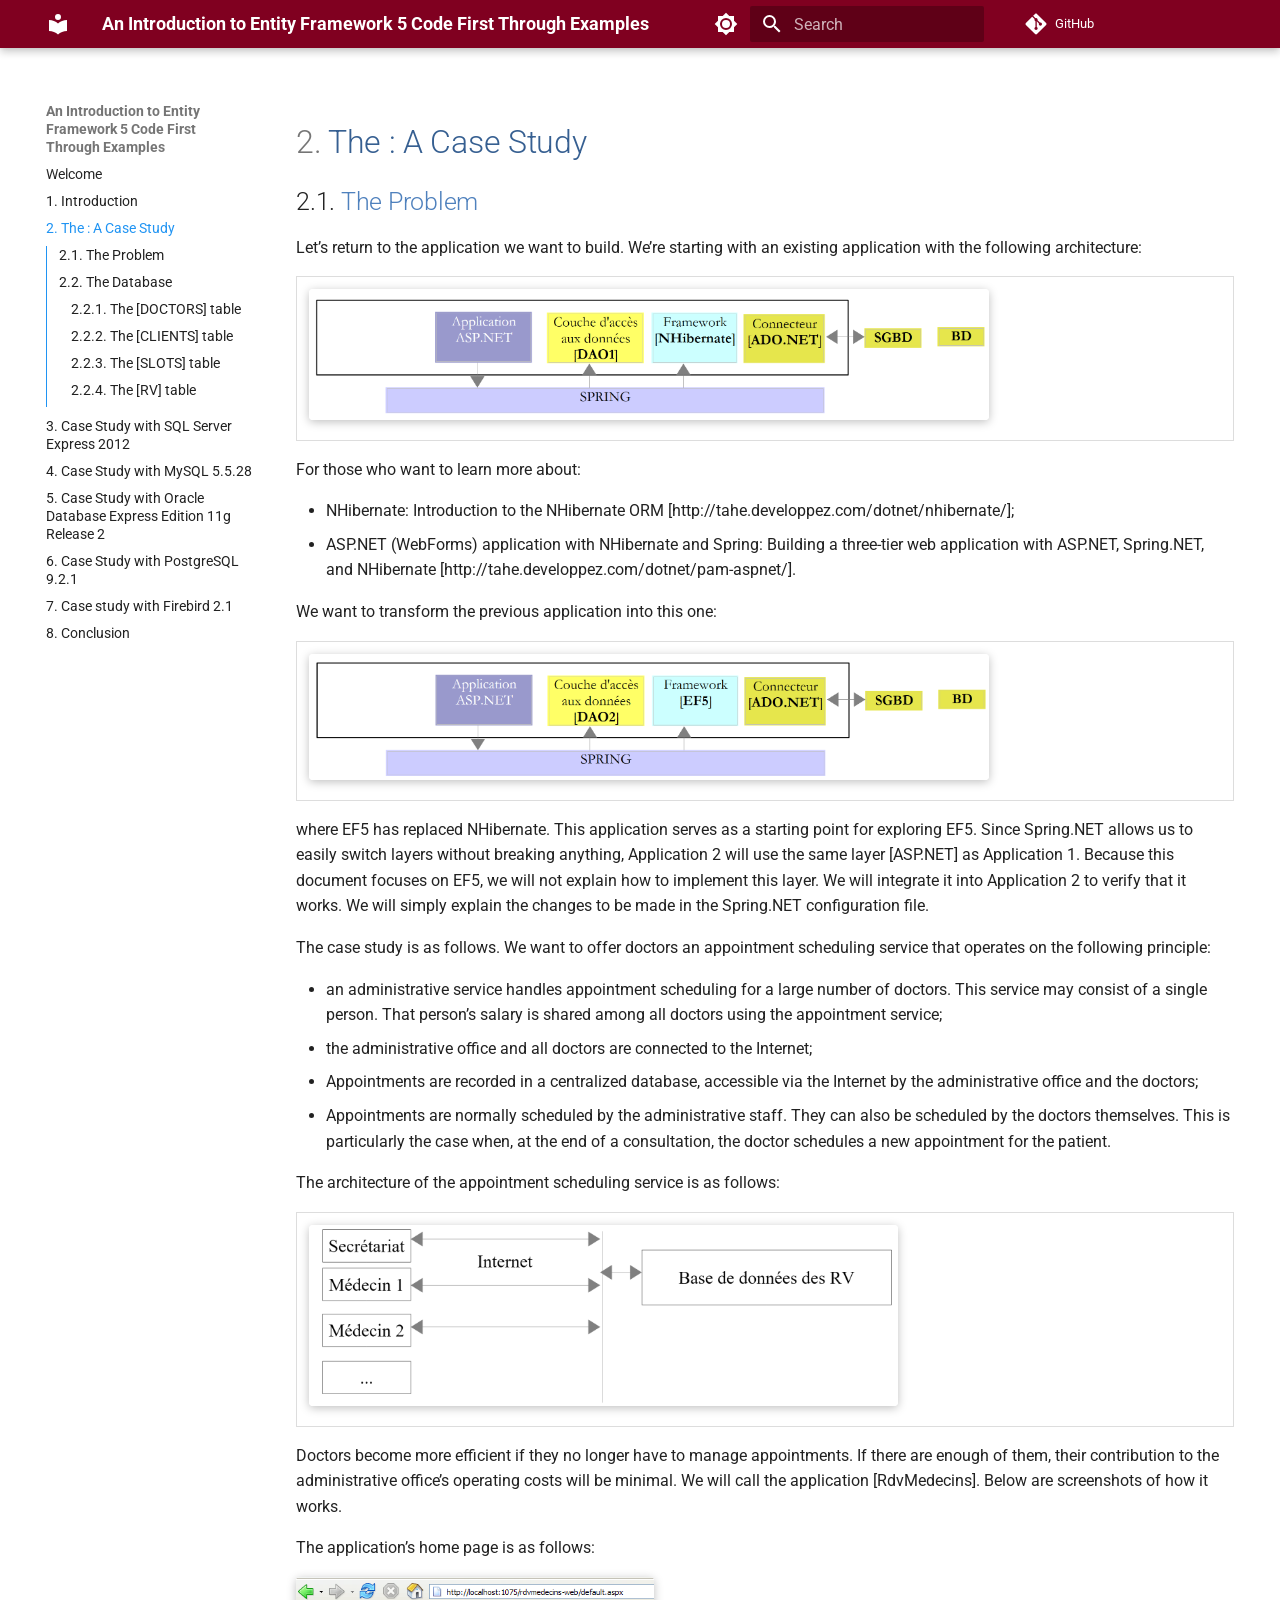
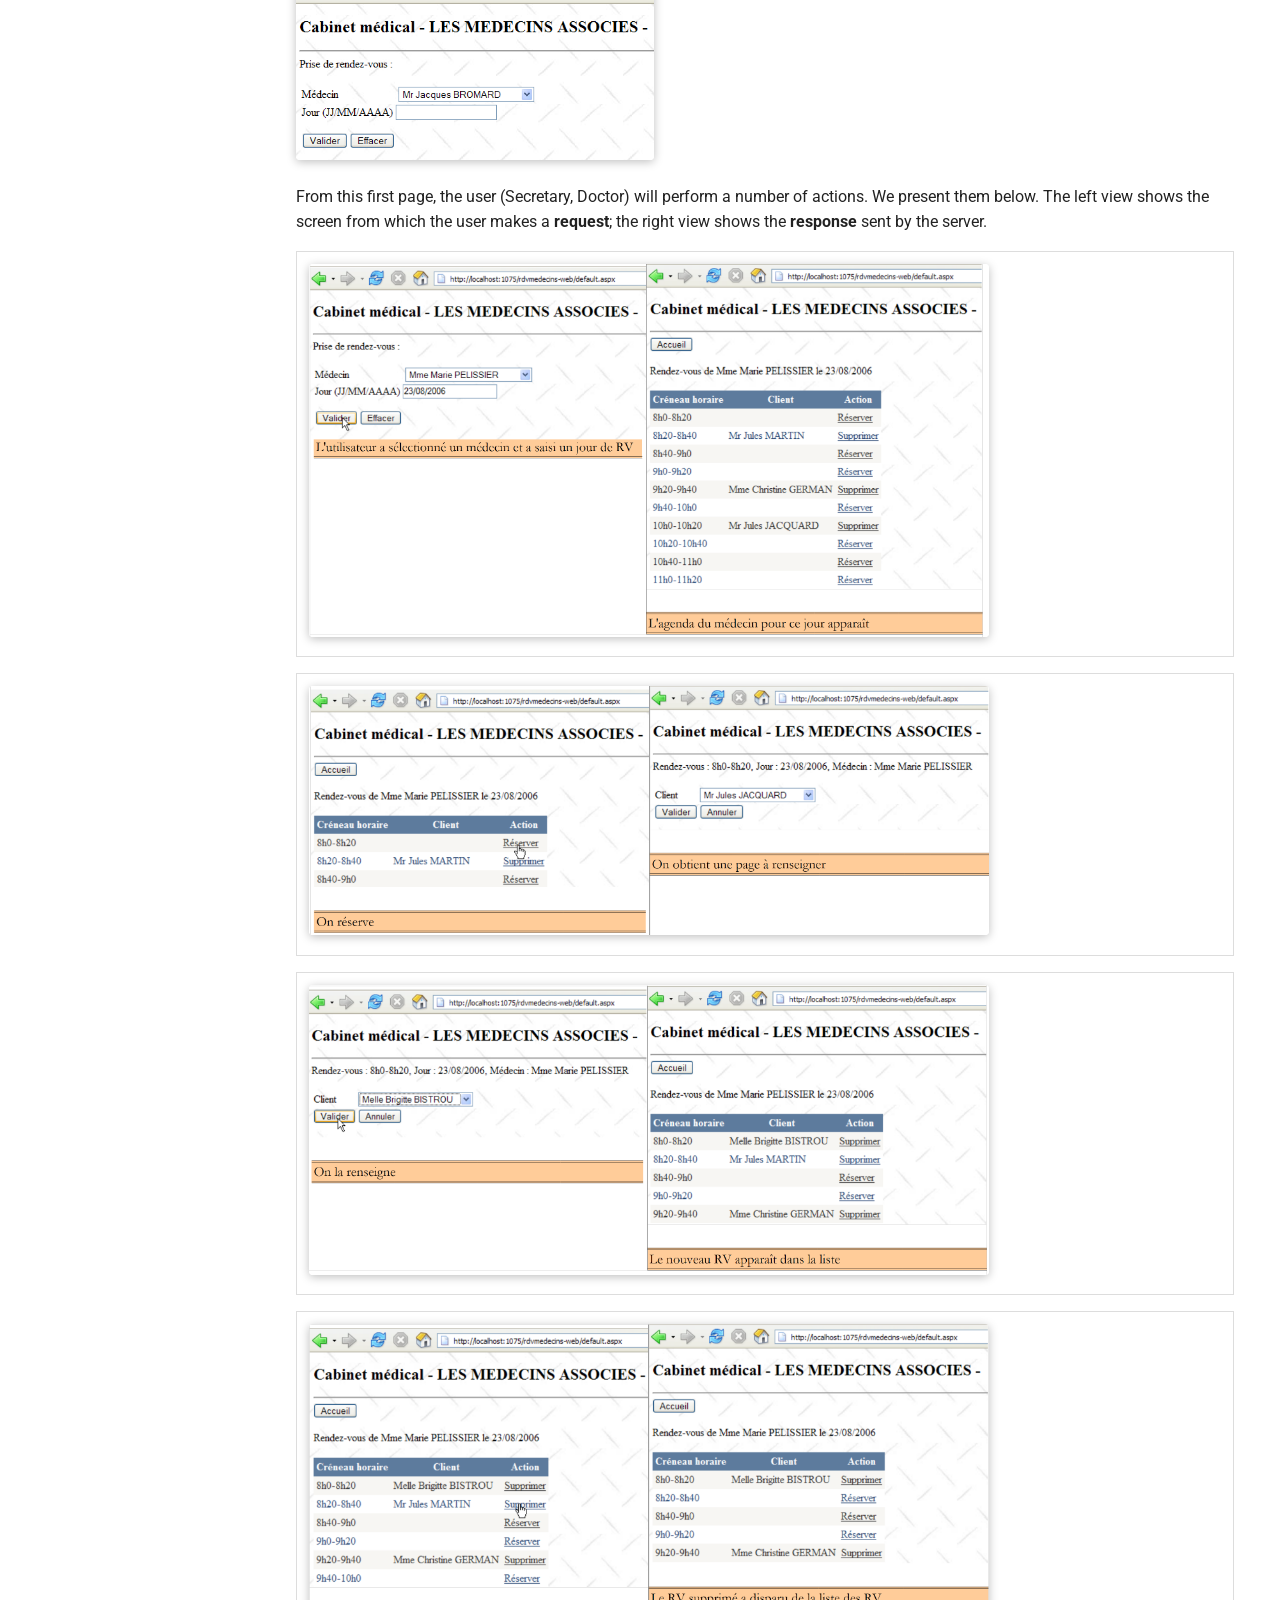
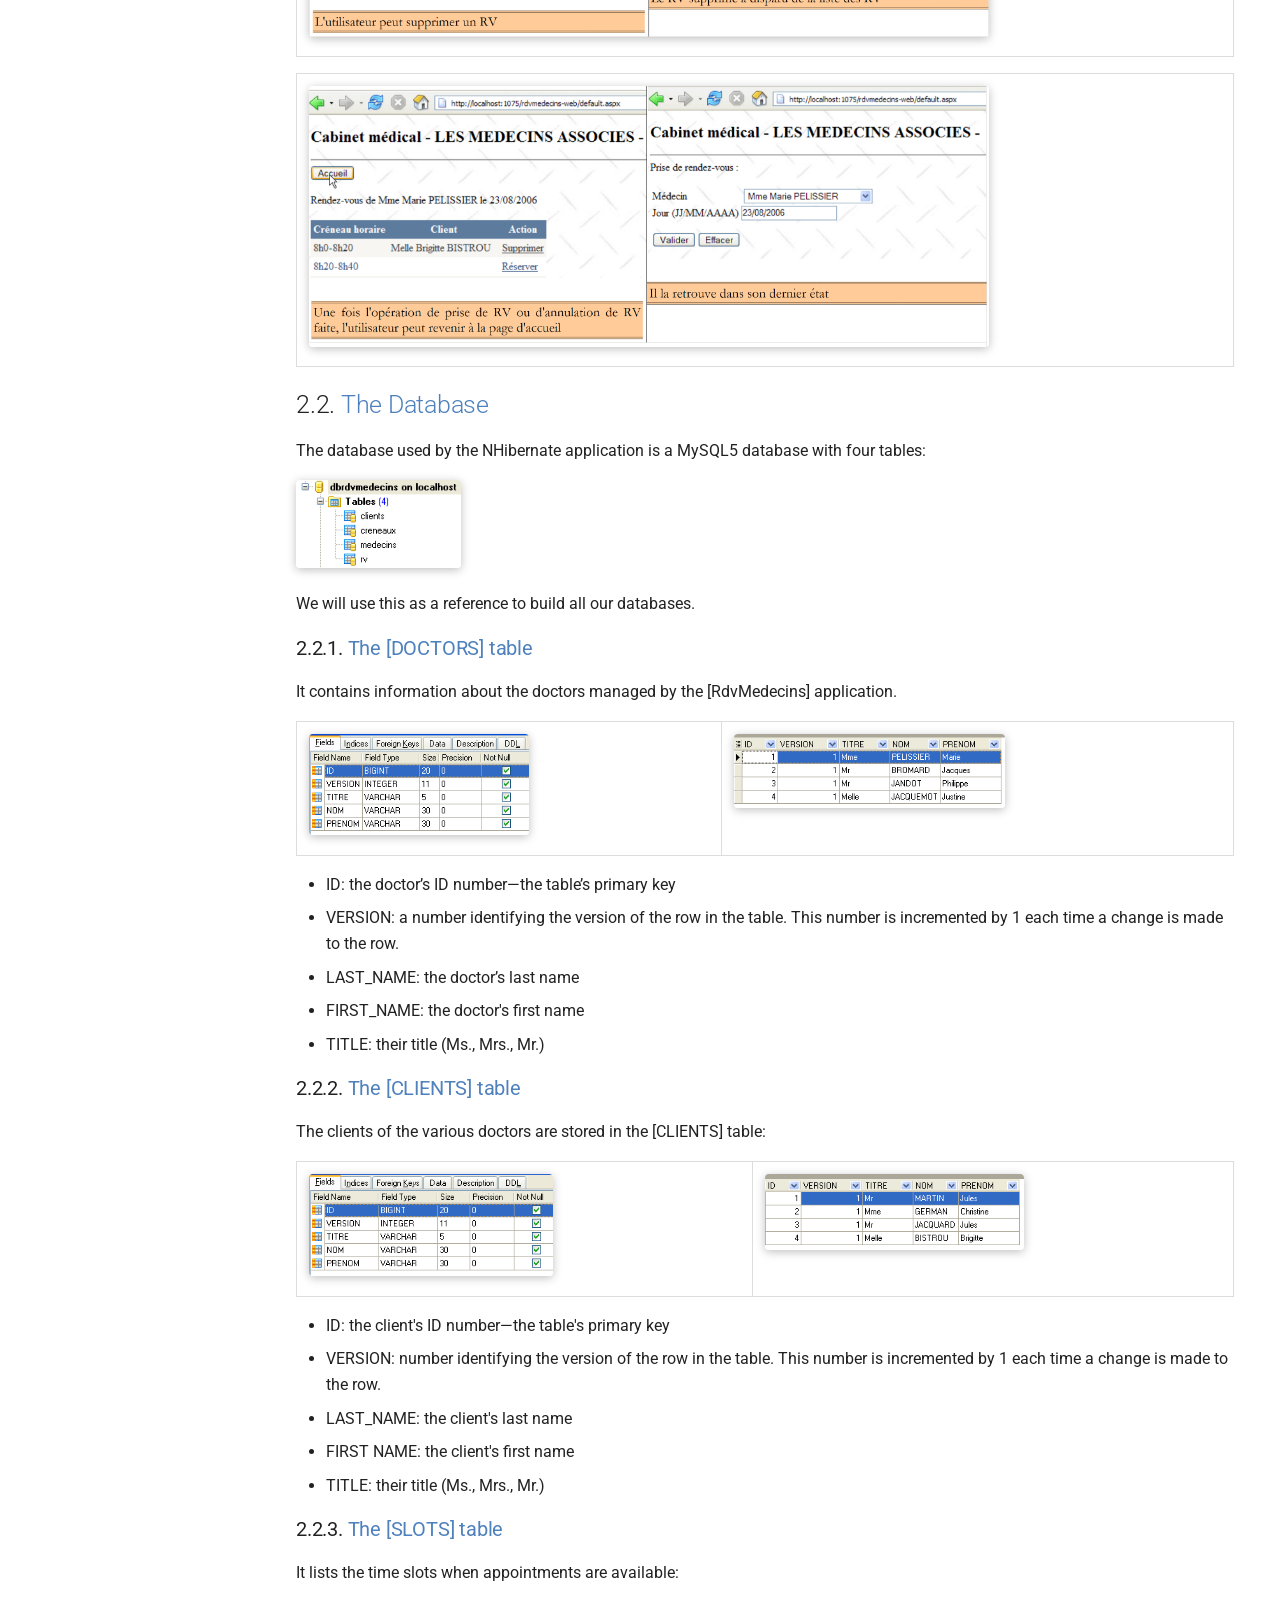
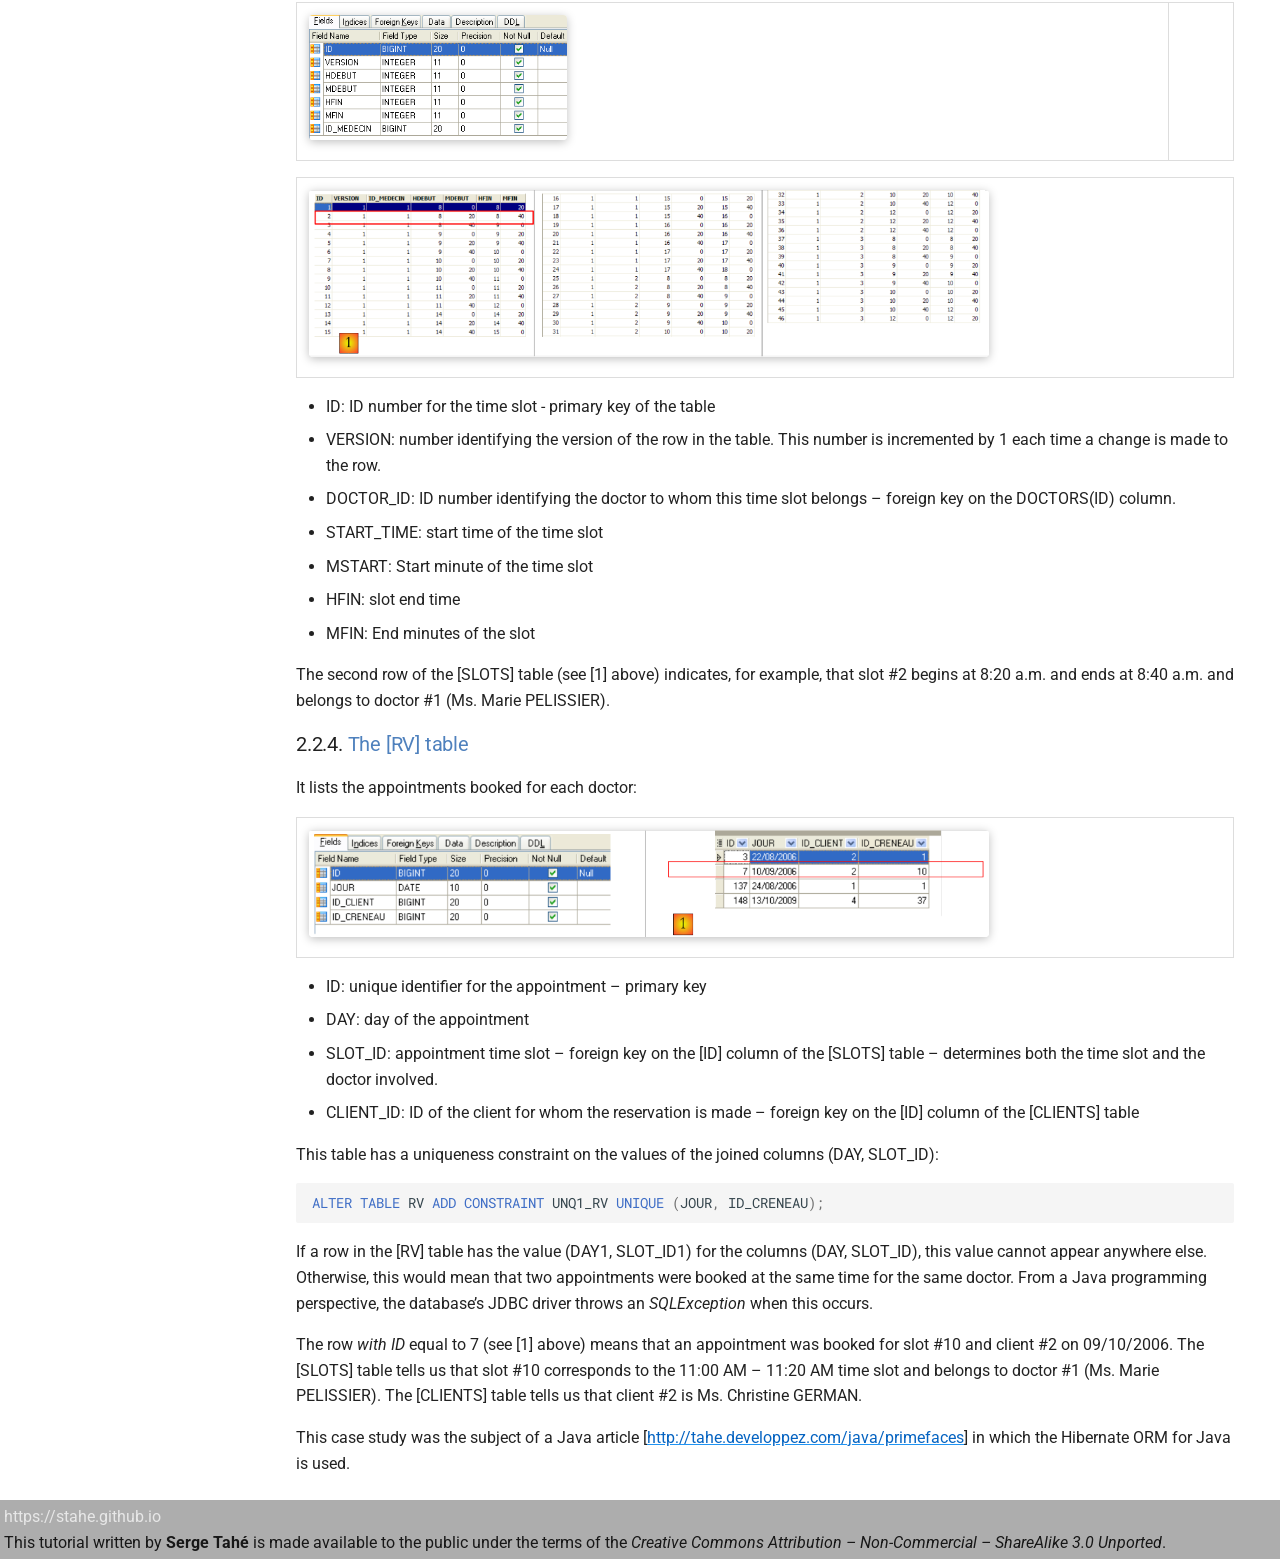
<file: the--a-case-study.html>
<!doctype html>
<html lang="en" class="no-js">
  <head>
    
      <meta charset="utf-8">
      <meta name="viewport" content="width=device-width,initial-scale=1">
      
        <meta name="description" content="An Introduction to Entity Framework 5 Code First Through Examples">
      
      
        <meta name="author" content="Serge Tahé">
      
      
        <link rel="canonical" href="https://stahe.github.io/en-ef5cf-oct-2012/the--a-case-study.html">
      
      
        <link rel="prev" href="introduction.html">
      
      
        <link rel="next" href="case-study-with-sql-server-express-2012.html">
      
      
        
      
      
      <link rel="icon" href="assets/images/favicon.png">
      <meta name="generator" content="mkdocs-1.6.1, mkdocs-material-9.7.0">
    
    
      
        <title>2. The : A Case Study - An Introduction to Entity Framework 5 Code First Through Examples</title>
      
    
    
      <link rel="stylesheet" href="assets/stylesheets/main.618322db.min.css">
      
        
        <link rel="stylesheet" href="assets/stylesheets/palette.ab4e12ef.min.css">
      
      


    
    
      
    
    
      
        
        
        <link rel="preconnect" href="https://fonts.gstatic.com" crossorigin>
        <link rel="stylesheet" href="https://fonts.googleapis.com/css?family=Roboto:300,300i,400,400i,700,700i%7CRoboto+Mono:400,400i,700,700i&display=fallback">
        <style>:root{--md-text-font:"Roboto";--md-code-font:"Roboto Mono"}</style>
      
    
    
      <link rel="stylesheet" href="stylesheets/focus.css">
    
    <script>__md_scope=new URL(".",location),__md_hash=e=>[...e].reduce(((e,_)=>(e<<5)-e+_.charCodeAt(0)),0),__md_get=(e,_=localStorage,t=__md_scope)=>JSON.parse(_.getItem(t.pathname+"."+e)),__md_set=(e,_,t=localStorage,a=__md_scope)=>{try{t.setItem(a.pathname+"."+e,JSON.stringify(_))}catch(e){}}</script>
    
      
  <script async src="https://www.googletagmanager.com/gtag/js?id=G-EBZC3JVJNR"></script>
  <script>
    window.dataLayer = window.dataLayer || [];
    function gtag(){dataLayer.push(arguments);}
    gtag('js', new Date());
    var siteName = "An Introduction to Entity Framework 5 Code First Through Examples";
    gtag('config', 'G-EBZC3JVJNR', {
        'page_title': siteName
    });
  </script>

    
    
  </head>
  
  
    
    
      
    
    
    
    
    <body dir="ltr" data-md-color-scheme="default" data-md-color-primary="blue" data-md-color-accent="purple">
  
    
    <input class="md-toggle" data-md-toggle="drawer" type="checkbox" id="__drawer" autocomplete="off">
    <input class="md-toggle" data-md-toggle="search" type="checkbox" id="__search" autocomplete="off">
    <label class="md-overlay" for="__drawer"></label>
    <div data-md-component="skip">
      
        
        <a href="#2-the-a-case-study" class="md-skip">
          Skip to content
        </a>
      
    </div>
    <div data-md-component="announce">
      
    </div>
    
    
      

  

<header class="md-header md-header--shadow" data-md-component="header">
  <nav class="md-header__inner md-grid" aria-label="Header">
    <a href="index.html" title="An Introduction to Entity Framework 5 Code First Through Examples" class="md-header__button md-logo" aria-label="An Introduction to Entity Framework 5 Code First Through Examples" data-md-component="logo">
      
  
  <svg xmlns="http://www.w3.org/2000/svg" viewBox="0 0 24 24"><path d="M12 8a3 3 0 0 0 3-3 3 3 0 0 0-3-3 3 3 0 0 0-3 3 3 3 0 0 0 3 3m0 3.54C9.64 9.35 6.5 8 3 8v11c3.5 0 6.64 1.35 9 3.54 2.36-2.19 5.5-3.54 9-3.54V8c-3.5 0-6.64 1.35-9 3.54"/></svg>

    </a>
    <label class="md-header__button md-icon" for="__drawer">
      
      <svg xmlns="http://www.w3.org/2000/svg" viewBox="0 0 24 24"><path d="M3 6h18v2H3zm0 5h18v2H3zm0 5h18v2H3z"/></svg>
    </label>
    <div class="md-header__title" data-md-component="header-title">
      <div class="md-header__ellipsis">
        <div class="md-header__topic">
          <span class="md-ellipsis">
            An Introduction to Entity Framework 5 Code First Through Examples
          </span>
        </div>
        <div class="md-header__topic" data-md-component="header-topic">
          <span class="md-ellipsis">
            
              2. The : A Case Study
            
          </span>
        </div>
      </div>
    </div>
    
      
        <form class="md-header__option" data-md-component="palette">
  
    
    
    
    <input class="md-option" data-md-color-media="(prefers-color-scheme: light)" data-md-color-scheme="default" data-md-color-primary="blue" data-md-color-accent="purple"  aria-label="Switch to dark mode"  type="radio" name="__palette" id="__palette_0">
    
      <label class="md-header__button md-icon" title="Switch to dark mode" for="__palette_1" hidden>
        <svg xmlns="http://www.w3.org/2000/svg" viewBox="0 0 24 24"><path d="M12 8a4 4 0 0 0-4 4 4 4 0 0 0 4 4 4 4 0 0 0 4-4 4 4 0 0 0-4-4m0 10a6 6 0 0 1-6-6 6 6 0 0 1 6-6 6 6 0 0 1 6 6 6 6 0 0 1-6 6m8-9.31V4h-4.69L12 .69 8.69 4H4v4.69L.69 12 4 15.31V20h4.69L12 23.31 15.31 20H20v-4.69L23.31 12z"/></svg>
      </label>
    
  
    
    
    
    <input class="md-option" data-md-color-media="(prefers-color-scheme: dark)" data-md-color-scheme="slate" data-md-color-primary="blue" data-md-color-accent="purple"  aria-label="Switch to light mode"  type="radio" name="__palette" id="__palette_1">
    
      <label class="md-header__button md-icon" title="Switch to light mode" for="__palette_0" hidden>
        <svg xmlns="http://www.w3.org/2000/svg" viewBox="0 0 24 24"><path d="M12 18c-.89 0-1.74-.2-2.5-.55C11.56 16.5 13 14.42 13 12s-1.44-4.5-3.5-5.45C10.26 6.2 11.11 6 12 6a6 6 0 0 1 6 6 6 6 0 0 1-6 6m8-9.31V4h-4.69L12 .69 8.69 4H4v4.69L.69 12 4 15.31V20h4.69L12 23.31 15.31 20H20v-4.69L23.31 12z"/></svg>
      </label>
    
  
</form>
      
    
    
      <script>var palette=__md_get("__palette");if(palette&&palette.color){if("(prefers-color-scheme)"===palette.color.media){var media=matchMedia("(prefers-color-scheme: light)"),input=document.querySelector(media.matches?"[data-md-color-media='(prefers-color-scheme: light)']":"[data-md-color-media='(prefers-color-scheme: dark)']");palette.color.media=input.getAttribute("data-md-color-media"),palette.color.scheme=input.getAttribute("data-md-color-scheme"),palette.color.primary=input.getAttribute("data-md-color-primary"),palette.color.accent=input.getAttribute("data-md-color-accent")}for(var[key,value]of Object.entries(palette.color))document.body.setAttribute("data-md-color-"+key,value)}</script>
    
    
    
      
      
        <label class="md-header__button md-icon" for="__search">
          
          <svg xmlns="http://www.w3.org/2000/svg" viewBox="0 0 24 24"><path d="M9.5 3A6.5 6.5 0 0 1 16 9.5c0 1.61-.59 3.09-1.56 4.23l.27.27h.79l5 5-1.5 1.5-5-5v-.79l-.27-.27A6.52 6.52 0 0 1 9.5 16 6.5 6.5 0 0 1 3 9.5 6.5 6.5 0 0 1 9.5 3m0 2C7 5 5 7 5 9.5S7 14 9.5 14 14 12 14 9.5 12 5 9.5 5"/></svg>
        </label>
        <div class="md-search" data-md-component="search" role="dialog">
  <label class="md-search__overlay" for="__search"></label>
  <div class="md-search__inner" role="search">
    <form class="md-search__form" name="search">
      <input type="text" class="md-search__input" name="query" aria-label="Search" placeholder="Search" autocapitalize="off" autocorrect="off" autocomplete="off" spellcheck="false" data-md-component="search-query" required>
      <label class="md-search__icon md-icon" for="__search">
        
        <svg xmlns="http://www.w3.org/2000/svg" viewBox="0 0 24 24"><path d="M9.5 3A6.5 6.5 0 0 1 16 9.5c0 1.61-.59 3.09-1.56 4.23l.27.27h.79l5 5-1.5 1.5-5-5v-.79l-.27-.27A6.52 6.52 0 0 1 9.5 16 6.5 6.5 0 0 1 3 9.5 6.5 6.5 0 0 1 9.5 3m0 2C7 5 5 7 5 9.5S7 14 9.5 14 14 12 14 9.5 12 5 9.5 5"/></svg>
        
        <svg xmlns="http://www.w3.org/2000/svg" viewBox="0 0 24 24"><path d="M20 11v2H8l5.5 5.5-1.42 1.42L4.16 12l7.92-7.92L13.5 5.5 8 11z"/></svg>
      </label>
      <nav class="md-search__options" aria-label="Search">
        
        <button type="reset" class="md-search__icon md-icon" title="Clear" aria-label="Clear" tabindex="-1">
          
          <svg xmlns="http://www.w3.org/2000/svg" viewBox="0 0 24 24"><path d="M19 6.41 17.59 5 12 10.59 6.41 5 5 6.41 10.59 12 5 17.59 6.41 19 12 13.41 17.59 19 19 17.59 13.41 12z"/></svg>
        </button>
      </nav>
      
    </form>
    <div class="md-search__output">
      <div class="md-search__scrollwrap" tabindex="0" data-md-scrollfix>
        <div class="md-search-result" data-md-component="search-result">
          <div class="md-search-result__meta">
            Initializing search
          </div>
          <ol class="md-search-result__list" role="presentation"></ol>
        </div>
      </div>
    </div>
  </div>
</div>
      
    
    
      <div class="md-header__source">
        <a href="https://github.com/stahe/en-ef5cf-oct-2012" title="Go to repository" class="md-source" data-md-component="source">
  <div class="md-source__icon md-icon">
    
    <svg xmlns="http://www.w3.org/2000/svg" viewBox="0 0 448 512"><!--! Font Awesome Free 7.1.0 by @fontawesome - https://fontawesome.com License - https://fontawesome.com/license/free (Icons: CC BY 4.0, Fonts: SIL OFL 1.1, Code: MIT License) Copyright 2025 Fonticons, Inc.--><path d="M439.6 236.1 244 40.5c-5.4-5.5-12.8-8.5-20.4-8.5s-15 3-20.4 8.4L162.5 81l51.5 51.5c27.1-9.1 52.7 16.8 43.4 43.7l49.7 49.7c34.2-11.8 61.2 31 35.5 56.7-26.5 26.5-70.2-2.9-56-37.3L240.3 199v121.9c25.3 12.5 22.3 41.8 9.1 55-6.4 6.4-15.2 10.1-24.3 10.1s-17.8-3.6-24.3-10.1c-17.6-17.6-11.1-46.9 11.2-56v-123c-20.8-8.5-24.6-30.7-18.6-45L142.6 101 8.5 235.1C3 240.6 0 247.9 0 255.5s3 15 8.5 20.4l195.6 195.7c5.4 5.4 12.7 8.4 20.4 8.4s15-3 20.4-8.4l194.7-194.7c5.4-5.4 8.4-12.8 8.4-20.4s-3-15-8.4-20.4"/></svg>
  </div>
  <div class="md-source__repository">
    GitHub
  </div>
</a>
      </div>
    
  </nav>
  
</header>
    
    <div class="md-container" data-md-component="container">
      
      
        
          
        
      
      <main class="md-main" data-md-component="main">
        <div class="md-main__inner md-grid">
          
            
              
              <div class="md-sidebar md-sidebar--primary" data-md-component="sidebar" data-md-type="navigation" >
                <div class="md-sidebar__scrollwrap">
                  <div class="md-sidebar__inner">
                    



  

<nav class="md-nav md-nav--primary md-nav--integrated" aria-label="Navigation" data-md-level="0">
  <label class="md-nav__title" for="__drawer">
    <a href="index.html" title="An Introduction to Entity Framework 5 Code First Through Examples" class="md-nav__button md-logo" aria-label="An Introduction to Entity Framework 5 Code First Through Examples" data-md-component="logo">
      
  
  <svg xmlns="http://www.w3.org/2000/svg" viewBox="0 0 24 24"><path d="M12 8a3 3 0 0 0 3-3 3 3 0 0 0-3-3 3 3 0 0 0-3 3 3 3 0 0 0 3 3m0 3.54C9.64 9.35 6.5 8 3 8v11c3.5 0 6.64 1.35 9 3.54 2.36-2.19 5.5-3.54 9-3.54V8c-3.5 0-6.64 1.35-9 3.54"/></svg>

    </a>
    An Introduction to Entity Framework 5 Code First Through Examples
  </label>
  
    <div class="md-nav__source">
      <a href="https://github.com/stahe/en-ef5cf-oct-2012" title="Go to repository" class="md-source" data-md-component="source">
  <div class="md-source__icon md-icon">
    
    <svg xmlns="http://www.w3.org/2000/svg" viewBox="0 0 448 512"><!--! Font Awesome Free 7.1.0 by @fontawesome - https://fontawesome.com License - https://fontawesome.com/license/free (Icons: CC BY 4.0, Fonts: SIL OFL 1.1, Code: MIT License) Copyright 2025 Fonticons, Inc.--><path d="M439.6 236.1 244 40.5c-5.4-5.5-12.8-8.5-20.4-8.5s-15 3-20.4 8.4L162.5 81l51.5 51.5c27.1-9.1 52.7 16.8 43.4 43.7l49.7 49.7c34.2-11.8 61.2 31 35.5 56.7-26.5 26.5-70.2-2.9-56-37.3L240.3 199v121.9c25.3 12.5 22.3 41.8 9.1 55-6.4 6.4-15.2 10.1-24.3 10.1s-17.8-3.6-24.3-10.1c-17.6-17.6-11.1-46.9 11.2-56v-123c-20.8-8.5-24.6-30.7-18.6-45L142.6 101 8.5 235.1C3 240.6 0 247.9 0 255.5s3 15 8.5 20.4l195.6 195.7c5.4 5.4 12.7 8.4 20.4 8.4s15-3 20.4-8.4l194.7-194.7c5.4-5.4 8.4-12.8 8.4-20.4s-3-15-8.4-20.4"/></svg>
  </div>
  <div class="md-source__repository">
    GitHub
  </div>
</a>
    </div>
  
  <ul class="md-nav__list" data-md-scrollfix>
    
      
      
  
  
  
  
    <li class="md-nav__item">
      <a href="index.html" class="md-nav__link">
        
  
  
  <span class="md-ellipsis">
    
  
    Welcome
  

    
  </span>
  
  

      </a>
    </li>
  

    
      
      
  
  
  
  
    <li class="md-nav__item">
      <a href="introduction.html" class="md-nav__link">
        
  
  
  <span class="md-ellipsis">
    
  
    1. Introduction
  

    
  </span>
  
  

      </a>
    </li>
  

    
      
      
  
  
    
  
  
  
    <li class="md-nav__item md-nav__item--active">
      
      <input class="md-nav__toggle md-toggle" type="checkbox" id="__toc">
      
      
        
      
      
        <label class="md-nav__link md-nav__link--active" for="__toc">
          
  
  
  <span class="md-ellipsis">
    
  
    2. The : A Case Study
  

    
  </span>
  
  

          <span class="md-nav__icon md-icon"></span>
        </label>
      
      <a href="the--a-case-study.html" class="md-nav__link md-nav__link--active">
        
  
  
  <span class="md-ellipsis">
    
  
    2. The : A Case Study
  

    
  </span>
  
  

      </a>
      
        

<nav class="md-nav md-nav--secondary" aria-label="Table of contents">
  
  
  
    
  
  
    <label class="md-nav__title" for="__toc">
      <span class="md-nav__icon md-icon"></span>
      Table of contents
    </label>
    <ul class="md-nav__list" data-md-component="toc" data-md-scrollfix>
      
        <li class="md-nav__item">
  <a href="#21-the-problem" class="md-nav__link">
    <span class="md-ellipsis">
      
        2.1. The Problem
      
    </span>
  </a>
  
</li>
      
        <li class="md-nav__item">
  <a href="#22-the-database" class="md-nav__link">
    <span class="md-ellipsis">
      
        2.2. The Database
      
    </span>
  </a>
  
    <nav class="md-nav" aria-label="2.2. The Database">
      <ul class="md-nav__list">
        
          <li class="md-nav__item">
  <a href="#221-the-doctors-table" class="md-nav__link">
    <span class="md-ellipsis">
      
        2.2.1. The [DOCTORS] table
      
    </span>
  </a>
  
</li>
        
          <li class="md-nav__item">
  <a href="#222-the-clients-table" class="md-nav__link">
    <span class="md-ellipsis">
      
        2.2.2. The [CLIENTS] table
      
    </span>
  </a>
  
</li>
        
          <li class="md-nav__item">
  <a href="#223-the-slots-table" class="md-nav__link">
    <span class="md-ellipsis">
      
        2.2.3. The [SLOTS] table
      
    </span>
  </a>
  
</li>
        
          <li class="md-nav__item">
  <a href="#224-the-rv-table" class="md-nav__link">
    <span class="md-ellipsis">
      
        2.2.4. The [RV] table
      
    </span>
  </a>
  
</li>
        
      </ul>
    </nav>
  
</li>
      
    </ul>
  
</nav>
      
    </li>
  

    
      
      
  
  
  
  
    <li class="md-nav__item">
      <a href="case-study-with-sql-server-express-2012.html" class="md-nav__link">
        
  
  
  <span class="md-ellipsis">
    
  
    3. Case Study with SQL Server Express 2012
  

    
  </span>
  
  

      </a>
    </li>
  

    
      
      
  
  
  
  
    <li class="md-nav__item">
      <a href="case-study-with-mysql-5528.html" class="md-nav__link">
        
  
  
  <span class="md-ellipsis">
    
  
    4. Case Study with MySQL 5.5.28
  

    
  </span>
  
  

      </a>
    </li>
  

    
      
      
  
  
  
  
    <li class="md-nav__item">
      <a href="case-study-with-oracle-database-express-edition-11g-release-2.html" class="md-nav__link">
        
  
  
  <span class="md-ellipsis">
    
  
    5. Case Study with Oracle Database Express Edition 11g Release 2
  

    
  </span>
  
  

      </a>
    </li>
  

    
      
      
  
  
  
  
    <li class="md-nav__item">
      <a href="case-study-with-postgresql-921.html" class="md-nav__link">
        
  
  
  <span class="md-ellipsis">
    
  
    6. Case Study with PostgreSQL 9.2.1
  

    
  </span>
  
  

      </a>
    </li>
  

    
      
      
  
  
  
  
    <li class="md-nav__item">
      <a href="case-study-with-firebird-21.html" class="md-nav__link">
        
  
  
  <span class="md-ellipsis">
    
  
    7. Case study with Firebird 2.1
  

    
  </span>
  
  

      </a>
    </li>
  

    
      
      
  
  
  
  
    <li class="md-nav__item">
      <a href="conclusion.html" class="md-nav__link">
        
  
  
  <span class="md-ellipsis">
    
  
    8. Conclusion
  

    
  </span>
  
  

      </a>
    </li>
  

    
  </ul>
</nav>
                  </div>
                </div>
              </div>
            
            
          
          
            <div class="md-content" data-md-component="content">
              
              <article class="md-content__inner md-typeset">
                
                  


  
  


<p><a id="refheading39719804107930"></a>
<a id="etude-de-cas"></a></p>
<h1 id="2-the-a-case-study">2. <span style="color: #365f91">The : A Case Study</span></h1>
<p><a id="refheading39721804107930"></a></p>
<h2 id="21-the-problem">2.1. <span style="color: #4f81bd">The Problem</span></h2>
<p>Let’s return to the application we want to build. We’re starting with an existing application with the following architecture:</p>
<table class="odt-table" style="border-collapse: collapse; width: 100%; margin-bottom: 1em;"><tr><td style="border: 1px solid #ddd; padding: 8px; vertical-align: top;"><img src="images/10000000000007DA000001838EC10558.png" width="680" height="131" style="display:inline-block; margin:4px;width:17.999cm;height:3.464cm;" class="odt-zoomable" data-zoom-src="images/10000000000007DA000001838EC10558.png" /></td></tr></table>

<p>For those who want to learn more about:</p>
<ul>
<li>NHibernate: Introduction to the NHibernate ORM [http://tahe.developpez.com/dotnet/nhibernate/];</li>
<li>ASP.NET (WebForms) application with NHibernate and Spring: Building a three-tier web application with ASP.NET, Spring.NET, and NHibernate [http://tahe.developpez.com/dotnet/pam-aspnet/].</li>
</ul>
<p>We want to transform the previous application into this one:</p>
<table class="odt-table" style="border-collapse: collapse; width: 100%; margin-bottom: 1em;"><tr><td style="border: 1px solid #ddd; padding: 8px; vertical-align: top;"><img src="images/10000000000007D8000001752287E088.png" width="680" height="126" style="display:inline-block; margin:4px;width:17.999cm;height:3.343cm;" class="odt-zoomable" data-zoom-src="images/10000000000007D8000001752287E088.png" /></td></tr></table>

<p>where EF5 has replaced NHibernate. This application serves as a starting point for exploring EF5. Since Spring.NET allows us to easily switch layers without breaking anything, Application 2 will use the same layer [ASP.NET] as Application 1. Because this document focuses on EF5, we will not explain how to implement this layer. We will integrate it into Application 2 to verify that it works. We will simply explain the changes to be made in the Spring.NET configuration file.</p>
<p>The case study is as follows. We want to offer doctors an appointment scheduling service that operates on the following principle:</p>
<ul>
<li>an administrative service handles appointment scheduling for a large number of doctors. This service may consist of a single person. That person’s salary is shared among all doctors using the appointment service;</li>
<li>the administrative office and all doctors are connected to the Internet;</li>
<li>Appointments are recorded in a centralized database, accessible via the Internet by the administrative office and the doctors;</li>
<li>Appointments are normally scheduled by the administrative staff. They can also be scheduled by the doctors themselves. This is particularly the case when, at the end of a consultation, the doctor schedules a new appointment for the patient.</li>
</ul>
<p>The architecture of the appointment scheduling service is as follows:</p>
<table class="odt-table" style="border-collapse: collapse; width: 100%; margin-bottom: 1em;"><tr><td style="border: 1px solid #ddd; padding: 8px; vertical-align: top;"><img src="images/100000000000069200000206760DFD28.png" width="589" height="181" style="display:inline-block; margin:4px;width:15.58cm;height:4.798cm;" class="odt-zoomable" data-zoom-src="images/100000000000069200000206760DFD28.png" /></td></tr></table>

<p>Doctors become more efficient if they no longer have to manage appointments. If there are enough of them, their contribution to the administrative office’s operating costs will be minimal. We will call the application [RdvMedecins]. Below are screenshots of how it works.</p>
<p>The application’s home page is as follows:</p>
<p><img src="images/1000000000000205000001093FDD606D.png" width="358" height="183" style="width:9.46cm;height:4.849cm;" alt="Image" class="odt-zoomable" data-zoom-src="images/1000000000000205000001093FDD606D.png" /></p>
<p>From this first page, the user (Secretary, Doctor) will perform a number of actions. We present them below. The left view shows the screen from which the user makes a <strong>request</strong>; the right view shows the <strong>response</strong> sent by the server.</p>
<table class="odt-table" style="border-collapse: collapse; width: 100%; margin-bottom: 1em;"><tr><td style="border: 1px solid #ddd; padding: 8px; vertical-align: top;"><img src="images/10000000000008640000049958F2C9EF.png" width="680" height="373" style="display:inline-block; margin:4px;width:17.999cm;height:9.864cm;" class="odt-zoomable" data-zoom-src="images/10000000000008640000049958F2C9EF.png" /></td></tr></table>

<table class="odt-table" style="border-collapse: collapse; width: 100%; margin-bottom: 1em;"><tr><td style="border: 1px solid #ddd; padding: 8px; vertical-align: top;"><img src="images/10000000000008500000030B2E9EDA68.png" width="680" height="249" style="display:inline-block; margin:4px;width:17.999cm;height:6.588cm;" class="odt-zoomable" data-zoom-src="images/10000000000008500000030B2E9EDA68.png" /></td></tr></table>

<table class="odt-table" style="border-collapse: collapse; width: 100%; margin-bottom: 1em;"><tr><td style="border: 1px solid #ddd; padding: 8px; vertical-align: top;"><img src="images/100000000000084F0000038A5B75A31B.png" width="680" height="290" style="display:inline-block; margin:4px;width:17.999cm;height:7.668cm;" class="odt-zoomable" data-zoom-src="images/100000000000084F0000038A5B75A31B.png" /></td></tr></table>

<table class="odt-table" style="border-collapse: collapse; width: 100%; margin-bottom: 1em;"><tr><td style="border: 1px solid #ddd; padding: 8px; vertical-align: top;"><img src="images/100000000000084E000003D002B04429.png" width="680" height="312" style="display:inline-block; margin:4px;width:17.999cm;height:8.264cm;" class="odt-zoomable" data-zoom-src="images/100000000000084E000003D002B04429.png" /></td></tr></table>

<table class="odt-table" style="border-collapse: collapse; width: 100%; margin-bottom: 1em;"><tr><td style="border: 1px solid #ddd; padding: 8px; vertical-align: top;"><img src="images/100000000000084F0000032E4313D3F9.png" width="680" height="260" style="display:inline-block; margin:4px;width:17.999cm;height:6.888cm;" class="odt-zoomable" data-zoom-src="images/100000000000084F0000032E4313D3F9.png" /></td></tr></table>

<p><a id="refheading39723804107930"></a></p>
<h2 id="22-the-database">2.2. <span style="color: #4f81bd">The Database</span></h2>
<p>The database used by the NHibernate application is a MySQL5 database with four tables:</p>
<p><img src="images/10000000000000CE0000006EB8CE00C1.png" width="165" height="88" style="width:4.36cm;height:2.328cm;" alt="Image" class="odt-zoomable" data-zoom-src="images/10000000000000CE0000006EB8CE00C1.png" /></p>
<p>We will use this as a reference to build all our databases.</p>
<p><a id="refheading39725804107930"></a></p>
<h3 id="221-the-doctors-table">2.2.1. <span style="color: #4f81bd">The [DOCTORS] table</span></h3>
<p>It contains information about the doctors managed by the [RdvMedecins] application.</p>
<table class="odt-table" style="border-collapse: collapse; width: 100%; margin-bottom: 1em;"><tr><td style="border: 1px solid #ddd; padding: 8px; vertical-align: top;"><img src="images/100000000000013B0000009140E8B0E1.png" width="220" height="101" style="display:inline-block; margin:4px;width:5.83cm;height:2.685cm;" class="odt-zoomable" data-zoom-src="images/100000000000013B0000009140E8B0E1.png" /></td><td style="border: 1px solid #ddd; padding: 8px; vertical-align: top;"><img src="images/10000000000001830000006A63E8B6FD.png" width="271" height="74" style="display:inline-block; margin:4px;width:7.17cm;height:1.963cm;" class="odt-zoomable" data-zoom-src="images/10000000000001830000006A63E8B6FD.png" /></td></tr></table>

<ul>
<li>ID: the doctor’s ID number—the table’s primary key</li>
<li>VERSION: a number identifying the version of the row in the table. This number is incremented by 1 each time a change is made to the row.</li>
<li>LAST_NAME: the doctor’s last name</li>
<li>FIRST_NAME: the doctor&#x27;s first name</li>
<li>TITLE: their title (Ms., Mrs., Mr.)
<a id="refheading39727804107930"></a></li>
</ul>
<h3 id="222-the-clients-table">2.2.2. <span style="color: #4f81bd">The [CLIENTS] table</span></h3>
<p>The clients of the various doctors are stored in the [CLIENTS] table:</p>
<table class="odt-table" style="border-collapse: collapse; width: 100%; margin-bottom: 1em;"><tr><td style="border: 1px solid #ddd; padding: 8px; vertical-align: top;"><img src="images/100000000000015C0000009211F9EF53.png" width="244" height="102" style="display:inline-block; margin:4px;width:6.451cm;height:2.706cm;" class="odt-zoomable" data-zoom-src="images/100000000000015C0000009211F9EF53.png" /></td><td style="border: 1px solid #ddd; padding: 8px; vertical-align: top;"><img src="images/10000000000001720000006D8D331F7F.png" width="259" height="76" style="display:inline-block; margin:4px;width:6.849cm;height:2.018cm;" class="odt-zoomable" data-zoom-src="images/10000000000001720000006D8D331F7F.png" /></td></tr></table>

<ul>
<li>ID: the client&#x27;s ID number—the table&#x27;s primary key</li>
<li>VERSION: number identifying the version of the row in the table. This number is incremented by 1 each time a change is made to the row.</li>
<li>LAST_NAME: the client&#x27;s last name</li>
<li>FIRST NAME: the client&#x27;s first name</li>
<li>TITLE: their title (Ms., Mrs., Mr.)
<a id="refheading39729804107930"></a></li>
</ul>
<h3 id="223-the-slots-table">2.2.3. <span style="color: #4f81bd">The [SLOTS] table</span></h3>
<p>It lists the time slots when appointments are available: </p>
<table class="odt-table" style="border-collapse: collapse; width: 100%; margin-bottom: 1em;"><tr><td style="border: 1px solid #ddd; padding: 8px; vertical-align: top;"><img src="images/1000000000000170000000B33347BA3C.png" width="258" height="125" style="display:inline-block; margin:4px;width:6.819cm;height:3.318cm;" class="odt-zoomable" data-zoom-src="images/1000000000000170000000B33347BA3C.png" /></td><td style="border: 1px solid #ddd; padding: 8px; vertical-align: top;">&nbsp;</td></tr></table>

<table class="odt-table" style="border-collapse: collapse; width: 100%; margin-bottom: 1em;"><tr><td style="border: 1px solid #ddd; padding: 8px; vertical-align: top;"><img src="images/1000000000000821000001FF5B466B61.png" width="680" height="167" style="display:inline-block; margin:4px;width:17.999cm;height:4.42cm;" class="odt-zoomable" data-zoom-src="images/1000000000000821000001FF5B466B61.png" /></td></tr></table>

<ul>
<li>ID: ID number for the time slot - primary key of the table</li>
<li>VERSION: number identifying the version of the row in the table. This number is incremented by 1 each time a change is made to the row.</li>
<li>DOCTOR_ID: ID number identifying the doctor to whom this time slot belongs – foreign key on the DOCTORS(ID) column.</li>
<li>START_TIME: start time of the time slot</li>
<li>MSTART: Start minute of the time slot</li>
<li>HFIN: slot end time</li>
<li>MFIN: End minutes of the slot</li>
</ul>
<p>The second row of the [SLOTS] table (see [1] above) indicates, for example, that slot #2 begins at 8:20 a.m. and ends at 8:40 a.m. and belongs to doctor #1 (Ms. Marie PELISSIER).</p>
<p><a id="refheading39731804107930"></a></p>
<h3 id="224-the-rv-table">2.2.4. <span style="color: #4f81bd">The [RV] table</span></h3>
<p>It lists the appointments booked for each doctor:</p>
<table class="odt-table" style="border-collapse: collapse; width: 100%; margin-bottom: 1em;"><tr><td style="border: 1px solid #ddd; padding: 8px; vertical-align: top;"><img src="images/10000000000007B700000137E74FBC38.png" width="680" height="107" style="display:inline-block; margin:4px;width:17.999cm;height:2.835cm;" class="odt-zoomable" data-zoom-src="images/10000000000007B700000137E74FBC38.png" /></td></tr></table>

<ul>
<li>ID: unique identifier for the appointment – primary key</li>
<li>DAY: day of the appointment</li>
<li>SLOT_ID: appointment time slot – foreign key on the [ID] column of the [SLOTS] table – determines both the time slot and the doctor involved.</li>
<li>CLIENT_ID: ID of the client for whom the reservation is made – foreign key on the [ID] column of the [CLIENTS] table</li>
</ul>
<p><a id="unicitejourcreneau"></a>This table has a uniqueness constraint on the values of the joined columns (DAY, SLOT_ID):</p>
<div class="highlight"><pre><span></span><code><a id="__codelineno-0-1" name="__codelineno-0-1" href="#__codelineno-0-1"></a><span class="k">ALTER</span><span class="w"> </span><span class="k">TABLE</span><span class="w"> </span><span class="n">RV</span><span class="w"> </span><span class="k">ADD</span><span class="w"> </span><span class="k">CONSTRAINT</span><span class="w"> </span><span class="n">UNQ1_RV</span><span class="w"> </span><span class="k">UNIQUE</span><span class="w"> </span><span class="p">(</span><span class="n">JOUR</span><span class="p">,</span><span class="w"> </span><span class="n">ID_CRENEAU</span><span class="p">);</span>
</code></pre></div>
<p>If a row in the [RV] table has the value (DAY1, SLOT_ID1) for the columns (DAY, SLOT_ID), this value cannot appear anywhere else. Otherwise, this would mean that two appointments were booked at the same time for the same doctor. From a Java programming perspective, the database’s JDBC driver throws an <em>SQLException</em> when this occurs.</p>
<p>The row <em>with ID</em> equal to 7 (see [1] above) means that an appointment was booked for slot #10 and client #2 on 09/10/2006. The [SLOTS] table tells us that slot #10 corresponds to the 11:00 AM – 11:20 AM time slot and belongs to doctor #1 (Ms. Marie PELISSIER). The [CLIENTS] table tells us that client #2 is Ms. Christine GERMAN.</p>
<p>This case study was the subject of a Java article [<a href="http://tahe.developpez.com/java/primefaces"><u><span style="color: #0563c1">http://tahe.developpez.com/java/primefaces</span></u></a>] in which the Hibernate ORM for Java is used.</p>









  




                
              </article>
            </div>
          
          
<script>var target=document.getElementById(location.hash.slice(1));target&&target.name&&(target.checked=target.name.startsWith("__tabbed_"))</script>
        </div>
        
          <button type="button" class="md-top md-icon" data-md-component="top" hidden>
  
  <svg xmlns="http://www.w3.org/2000/svg" viewBox="0 0 24 24"><path d="M13 20h-2V8l-5.5 5.5-1.42-1.42L12 4.16l7.92 7.92-1.42 1.42L13 8z"/></svg>
  Back to top
</button>
        
      </main>
      
        
  <div class="md-footer-meta md-typeset">
    <div class="md-footer-meta__inner">

      <div>
        <a href="https://stahe.github.io" target="_blank">
          https://stahe.github.io
        </a>
        <br>
        This tutorial written by <strong>Serge Tahé</strong> is made available to the public under the terms of the
<em>Creative Commons Attribution – Non-Commercial –
ShareAlike 3.0 Unported</em>.
      </div>

    </div>
  </div>

      
    </div>
    <div class="md-dialog" data-md-component="dialog">
      <div class="md-dialog__inner md-typeset"></div>
    </div>
    
    
    
      
      
      <script id="__config" type="application/json">{"annotate": null, "base": ".", "features": ["navigation.sections", "navigation.indexes", "navigation.expand", "toc.integrate", "navigation.top"], "search": "assets/javascripts/workers/search.7a47a382.min.js", "tags": null, "translations": {"clipboard.copied": "Copied to clipboard", "clipboard.copy": "Copy to clipboard", "search.result.more.one": "1 more on this page", "search.result.more.other": "# more on this page", "search.result.none": "No matching documents", "search.result.one": "1 matching document", "search.result.other": "# matching documents", "search.result.placeholder": "Type to start searching", "search.result.term.missing": "Missing", "select.version": "Select version"}, "version": null}</script>
    
    
      <script src="assets/javascripts/bundle.e71a0d61.min.js"></script>
      
        <script src="javascripts/focus.js"></script>
      
    
  </body>
</html>
</file>
<file: stylesheets/focus.css>
body.md-focus .md-sidebar--primary { display: none; } body.md-focus .md-sidebar--secondary { display: none; } body.md-focus .md-content { max-width: 95%; margin: 0 auto; } .focus-toggle-btn { cursor: pointer; margin-left: 0.5rem; } .odt-table img { max-width: 100%; height: auto; } img.odt-zoomable { cursor: zoom-in; box-shadow: 0 2px 10px rgba(0,0,0,.25); border-radius: 4px; transition: transform .15s ease, box-shadow .15s ease; } img.odt-zoomable:hover { transform: scale(1.02); box-shadow: 0 6px 18px rgba(0,0,0,.35); } .odt-lightbox-overlay { position: fixed; inset: 0; background: rgba(0,0,0,.75); display: none; align-items: center; justify-content: center; z-index: 2000; padding: 24px; } .odt-lightbox-overlay.is-open { display: flex; } .odt-lightbox-content { position: relative; max-width: 95vw; max-height: 95vh; } .odt-lightbox-content img { max-width: 95vw; max-height: 95vh; width: auto; height: auto; display: block; box-shadow: 0 10px 30px rgba(0,0,0,.6); border-radius: 4px; } .odt-lightbox-close { position: absolute; top: -14px; right: -14px; width: 34px; height: 34px; border-radius: 999px; border: none; background: rgba(255,255,255,.92); color: #000; font-size: 22px; line-height: 34px; cursor: pointer; box-shadow: 0 4px 14px rgba(0,0,0,.35); } .odt-lightbox-close:hover { filter: brightness(0.95); } .odt-lightbox-close:focus { outline: 2px solid rgba(255,255,255,.8); outline-offset: 2px; } .odt-code-rich pre, .odt-code-rich code, .odt-code-rich .odt-code-line { font-family: Consolas, 'Courier New', monospace; font-size: 15px; line-height: 12px; }} .odt-code-rich pre { margin: 0.75em 0; } .odt-code-rich code { display: block; } .odt-code-rich .odt-code-line { display: block; } .odt-code-rich[data-linenums='true'] .odt-code-line::before { counter-increment: odtline; content: counter(odtline); display: inline-block; width: 3em; margin-right: 1em; opacity: 0.6; text-align: right; } .odt-code-rich[data-linenums='false'] .odt-code-line::before { content: ''; } .odt-bookmark-anchor { display: block; width: 0; height: 0; overflow: hidden; scroll-margin-top: 5rem; }  .md-typeset p:has(> .odt-bookmark-anchor:only-child), .md-content p:has(> .odt-bookmark-anchor:only-child) { margin: 0 !important; padding: 0 !important; height: 0 !important; line-height: 0 !important; overflow: hidden !important; }  .md-typeset h1 { margin-top: .75em !important; margin-bottom: .55em !important; }  .md-typeset h2 { margin-top: .80em !important; margin-bottom: .35em !important; }  .md-typeset h3 { margin-top: .70em !important; margin-bottom: .30em !important; }  .md-typeset h4, .md-typeset h5, .md-typeset h6 { margin-top: .60em !important; margin-bottom: .25em !important; }  .md-content ol { list-style-type: decimal; }  .md-content ol ol { list-style-type: lower-alpha; }  .md-content ol ol ol { list-style-type: lower-roman; }  .md-content ol ol ol ol { list-style-type: decimal; }  .md-content ol ol ol ol ol { list-style-type: lower-alpha; }  .md-content ol ol ol ol ol ol { list-style-type: lower-roman; }  .md-content ul ol { list-style-type: decimal; }  .md-content ul ol ol { list-style-type: lower-alpha; }  .md-content ul ol ol ol { list-style-type: lower-roman; }  .md-content ul ol ol ol ol { list-style-type: decimal; }  .md-content ul ol ol ol ol ol { list-style-type: lower-alpha; }  .md-content ul ol ol ol ol ol ol { list-style-type: lower-roman; } .odt-code-copy-btn { position:absolute; top:.5rem; right:.5rem; display:inline-flex; align-items:center; justify-content:center; gap:.35rem; padding:.25rem .6rem; font-size:.72rem; font-weight:600; letter-spacing:.01em; line-height:1.2; border-radius:999px; box-shadow:0 1px 2px rgba(0,0,0,.10); backdrop-filter:saturate(180%) blur(6px); cursor:pointer; user-select:none; transition:transform .08s ease, box-shadow .12s ease, background .12s ease; z-index:5;border:1px solid rgba(0,150,136,.45); background:rgba(0,150,136,.12); color:rgb(0,150,136);  } .odt-code-copy-btn:hover { background:rgba(0,150,136,.20); box-shadow:0 3px 10px rgba(0,0,0,.18); transform:translateY(-1px); } .odt-code-copy-btn.is-copied { opacity:.85; } .odt-code-copy-container { position: relative; } 
[data-md-color-scheme="default"] .md-header { background-color: #800020; }
[data-md-color-scheme="slate"] .md-header { background-color: #800020; }
</file>
<file: assets/stylesheets/main.618322db.min.css>
@charset "UTF-8";html{-webkit-text-size-adjust:none;-moz-text-size-adjust:none;text-size-adjust:none;box-sizing:border-box}*,:after,:before{box-sizing:inherit}@media (prefers-reduced-motion){*,:after,:before{transition:none!important}}body{margin:0}a,button,input,label{-webkit-tap-highlight-color:transparent}a{color:inherit;text-decoration:none}hr{border:0;box-sizing:initial;display:block;height:.05rem;overflow:visible;padding:0}small{font-size:80%}sub,sup{line-height:1em}img{border-style:none}table{border-collapse:initial;border-spacing:0}td,th{font-weight:400;vertical-align:top}button{background:#0000;border:0;font-family:inherit;font-size:inherit;margin:0;padding:0}input{border:0;outline:none}:root{--md-primary-fg-color:#4051b5;--md-primary-fg-color--light:#5d6cc0;--md-primary-fg-color--dark:#303fa1;--md-primary-bg-color:#fff;--md-primary-bg-color--light:#ffffffb3;--md-accent-fg-color:#526cfe;--md-accent-fg-color--transparent:#526cfe1a;--md-accent-bg-color:#fff;--md-accent-bg-color--light:#ffffffb3}[data-md-color-scheme=default]{color-scheme:light}[data-md-color-scheme=default] img[src$="#gh-dark-mode-only"],[data-md-color-scheme=default] img[src$="#only-dark"]{display:none}:root,[data-md-color-scheme=default]{--md-hue:225deg;--md-default-fg-color:#000000de;--md-default-fg-color--light:#0000008a;--md-default-fg-color--lighter:#00000052;--md-default-fg-color--lightest:#00000012;--md-default-bg-color:#fff;--md-default-bg-color--light:#ffffffb3;--md-default-bg-color--lighter:#ffffff4d;--md-default-bg-color--lightest:#ffffff1f;--md-code-fg-color:#36464e;--md-code-bg-color:#f5f5f5;--md-code-bg-color--light:#f5f5f5b3;--md-code-bg-color--lighter:#f5f5f54d;--md-code-hl-color:#4287ff;--md-code-hl-color--light:#4287ff1a;--md-code-hl-number-color:#d52a2a;--md-code-hl-special-color:#db1457;--md-code-hl-function-color:#a846b9;--md-code-hl-constant-color:#6e59d9;--md-code-hl-keyword-color:#3f6ec6;--md-code-hl-string-color:#1c7d4d;--md-code-hl-name-color:var(--md-code-fg-color);--md-code-hl-operator-color:var(--md-default-fg-color--light);--md-code-hl-punctuation-color:var(--md-default-fg-color--light);--md-code-hl-comment-color:var(--md-default-fg-color--light);--md-code-hl-generic-color:var(--md-default-fg-color--light);--md-code-hl-variable-color:var(--md-default-fg-color--light);--md-typeset-color:var(--md-default-fg-color);--md-typeset-a-color:var(--md-primary-fg-color);--md-typeset-del-color:#f5503d26;--md-typeset-ins-color:#0bd57026;--md-typeset-kbd-color:#fafafa;--md-typeset-kbd-accent-color:#fff;--md-typeset-kbd-border-color:#b8b8b8;--md-typeset-mark-color:#ffff0080;--md-typeset-table-color:#0000001f;--md-typeset-table-color--light:rgba(0,0,0,.035);--md-admonition-fg-color:var(--md-default-fg-color);--md-admonition-bg-color:var(--md-default-bg-color);--md-warning-fg-color:#000000de;--md-warning-bg-color:#ff9;--md-footer-fg-color:#fff;--md-footer-fg-color--light:#ffffffb3;--md-footer-fg-color--lighter:#ffffff73;--md-footer-bg-color:#000000de;--md-footer-bg-color--dark:#00000052;--md-shadow-z1:0 0.2rem 0.5rem #0000000d,0 0 0.05rem #0000001a;--md-shadow-z2:0 0.2rem 0.5rem #0000001a,0 0 0.05rem #00000040;--md-shadow-z3:0 0.2rem 0.5rem #0003,0 0 0.05rem #00000059}.md-icon svg{fill:currentcolor;display:block;height:1.2rem;width:1.2rem}body{-webkit-font-smoothing:antialiased;-moz-osx-font-smoothing:grayscale;--md-text-font-family:var(--md-text-font,_),-apple-system,BlinkMacSystemFont,Helvetica,Arial,sans-serif;--md-code-font-family:var(--md-code-font,_),SFMono-Regular,Consolas,Menlo,monospace}aside,body,input{font-feature-settings:"kern","liga";color:var(--md-typeset-color);font-family:var(--md-text-font-family)}code,kbd,pre{font-feature-settings:"kern";font-family:var(--md-code-font-family)}:root{--md-typeset-table-sort-icon:url('data:image/svg+xml;charset=utf-8,<svg xmlns="http://www.w3.org/2000/svg" viewBox="0 0 24 24"><path d="m18 21-4-4h3V7h-3l4-4 4 4h-3v10h3M2 19v-2h10v2M2 13v-2h7v2M2 7V5h4v2z"/></svg>');--md-typeset-table-sort-icon--asc:url('data:image/svg+xml;charset=utf-8,<svg xmlns="http://www.w3.org/2000/svg" viewBox="0 0 24 24"><path d="M19 17h3l-4 4-4-4h3V3h2M2 17h10v2H2M6 5v2H2V5m0 6h7v2H2z"/></svg>');--md-typeset-table-sort-icon--desc:url('data:image/svg+xml;charset=utf-8,<svg xmlns="http://www.w3.org/2000/svg" viewBox="0 0 24 24"><path d="M19 7h3l-4-4-4 4h3v14h2M2 17h10v2H2M6 5v2H2V5m0 6h7v2H2z"/></svg>')}.md-typeset{-webkit-print-color-adjust:exact;color-adjust:exact;font-size:.8rem;line-height:1.6;overflow-wrap:break-word}@media print{.md-typeset{font-size:.68rem}}.md-typeset blockquote,.md-typeset dl,.md-typeset figure,.md-typeset ol,.md-typeset pre,.md-typeset ul{margin-bottom:1em;margin-top:1em}.md-typeset h1{color:var(--md-default-fg-color--light);font-size:2em;line-height:1.3;margin:0 0 1.25em}.md-typeset h1,.md-typeset h2{font-weight:300;letter-spacing:-.01em}.md-typeset h2{font-size:1.5625em;line-height:1.4;margin:1.6em 0 .64em}.md-typeset h3{font-size:1.25em;font-weight:400;letter-spacing:-.01em;line-height:1.5;margin:1.6em 0 .8em}.md-typeset h2+h3{margin-top:.8em}.md-typeset h4{font-weight:700;letter-spacing:-.01em;margin:1em 0}.md-typeset h5,.md-typeset h6{color:var(--md-default-fg-color--light);font-size:.8em;font-weight:700;letter-spacing:-.01em;margin:1.25em 0}.md-typeset h5{text-transform:uppercase}.md-typeset h5 code{text-transform:none}.md-typeset hr{border-bottom:.05rem solid var(--md-default-fg-color--lightest);display:flow-root;margin:1.5em 0}.md-typeset a{color:var(--md-typeset-a-color);word-break:break-word}.md-typeset a,.md-typeset a:before{transition:color 125ms}.md-typeset a:focus,.md-typeset a:hover{color:var(--md-accent-fg-color)}.md-typeset a:focus code,.md-typeset a:hover code{background-color:var(--md-accent-fg-color--transparent);color:var(--md-accent-fg-color)}.md-typeset a code{color:var(--md-typeset-a-color)}.md-typeset a.focus-visible{outline-color:var(--md-accent-fg-color);outline-offset:.2rem}.md-typeset code,.md-typeset kbd,.md-typeset pre{color:var(--md-code-fg-color);direction:ltr;font-variant-ligatures:none;transition:background-color 125ms}@media print{.md-typeset code,.md-typeset kbd,.md-typeset pre{white-space:pre-wrap}}.md-typeset code{background-color:var(--md-code-bg-color);border-radius:.1rem;-webkit-box-decoration-break:clone;box-decoration-break:clone;font-size:.85em;padding:0 .2941176471em;transition:color 125ms,background-color 125ms;word-break:break-word}.md-typeset code:not(.focus-visible){-webkit-tap-highlight-color:transparent;outline:none}.md-typeset pre{display:flow-root;line-height:1.4;position:relative}.md-typeset pre>code{-webkit-box-decoration-break:slice;box-decoration-break:slice;box-shadow:none;display:block;margin:0;outline-color:var(--md-accent-fg-color);overflow:auto;padding:.7720588235em 1.1764705882em;scrollbar-color:var(--md-default-fg-color--lighter) #0000;scrollbar-width:thin;touch-action:auto;word-break:normal}.md-typeset pre>code:hover{scrollbar-color:var(--md-accent-fg-color) #0000}.md-typeset pre>code::-webkit-scrollbar{height:.2rem;width:.2rem}.md-typeset pre>code::-webkit-scrollbar-thumb{background-color:var(--md-default-fg-color--lighter)}.md-typeset pre>code::-webkit-scrollbar-thumb:hover{background-color:var(--md-accent-fg-color)}.md-typeset kbd{background-color:var(--md-typeset-kbd-color);border-radius:.1rem;box-shadow:0 .1rem 0 .05rem var(--md-typeset-kbd-border-color),0 .1rem 0 var(--md-typeset-kbd-border-color),0 -.1rem .2rem var(--md-typeset-kbd-accent-color) inset;color:var(--md-default-fg-color);display:inline-block;font-size:.75em;padding:0 .6666666667em;vertical-align:text-top;word-break:break-word}.md-typeset mark{background-color:var(--md-typeset-mark-color);-webkit-box-decoration-break:clone;box-decoration-break:clone;color:inherit;word-break:break-word}.md-typeset abbr{cursor:help;text-decoration:none}.md-typeset [data-preview],.md-typeset abbr{border-bottom:.05rem dotted var(--md-default-fg-color--light)}.md-typeset small{opacity:.75}[dir=ltr] .md-typeset sub,[dir=ltr] .md-typeset sup{margin-left:.078125em}[dir=rtl] .md-typeset sub,[dir=rtl] .md-typeset sup{margin-right:.078125em}[dir=ltr] .md-typeset blockquote{padding-left:.6rem}[dir=rtl] .md-typeset blockquote{padding-right:.6rem}[dir=ltr] .md-typeset blockquote{border-left:.2rem solid var(--md-default-fg-color--lighter)}[dir=rtl] .md-typeset blockquote{border-right:.2rem solid var(--md-default-fg-color--lighter)}.md-typeset blockquote{color:var(--md-default-fg-color--light);margin-left:0;margin-right:0}.md-typeset ul{list-style-type:disc}.md-typeset ul[type]{list-style-type:revert-layer}[dir=ltr] .md-typeset ol,[dir=ltr] .md-typeset ul{margin-left:.625em}[dir=rtl] .md-typeset ol,[dir=rtl] .md-typeset ul{margin-right:.625em}.md-typeset ol,.md-typeset ul{padding:0}.md-typeset ol:not([hidden]),.md-typeset ul:not([hidden]){display:flow-root}.md-typeset ol ol,.md-typeset ul ol{list-style-type:lower-alpha}.md-typeset ol ol ol,.md-typeset ul ol ol{list-style-type:lower-roman}.md-typeset ol ol ol ol,.md-typeset ul ol ol ol{list-style-type:upper-alpha}.md-typeset ol ol ol ol ol,.md-typeset ul ol ol ol ol{list-style-type:upper-roman}.md-typeset ol[type],.md-typeset ul[type]{list-style-type:revert-layer}[dir=ltr] .md-typeset ol li,[dir=ltr] .md-typeset ul li{margin-left:1.25em}[dir=rtl] .md-typeset ol li,[dir=rtl] .md-typeset ul li{margin-right:1.25em}.md-typeset ol li,.md-typeset ul li{margin-bottom:.5em}.md-typeset ol li blockquote,.md-typeset ol li p,.md-typeset ul li blockquote,.md-typeset ul li p{margin:.5em 0}.md-typeset ol li:last-child,.md-typeset ul li:last-child{margin-bottom:0}[dir=ltr] .md-typeset ol li ol,[dir=ltr] .md-typeset ol li ul,[dir=ltr] .md-typeset ul li ol,[dir=ltr] .md-typeset ul li ul{margin-left:.625em}[dir=rtl] .md-typeset ol li ol,[dir=rtl] .md-typeset ol li ul,[dir=rtl] .md-typeset ul li ol,[dir=rtl] .md-typeset ul li ul{margin-right:.625em}.md-typeset ol li ol,.md-typeset ol li ul,.md-typeset ul li ol,.md-typeset ul li ul{margin-bottom:.5em;margin-top:.5em}[dir=ltr] .md-typeset dd{margin-left:1.875em}[dir=rtl] .md-typeset dd{margin-right:1.875em}.md-typeset dd{margin-bottom:1.5em;margin-top:1em}.md-typeset img,.md-typeset svg,.md-typeset video{height:auto;max-width:100%}.md-typeset img[align=left]{margin:1em 1em 1em 0}.md-typeset img[align=right]{margin:1em 0 1em 1em}.md-typeset img[align]:only-child{margin-top:0}.md-typeset figure{display:flow-root;margin:1em auto;max-width:100%;text-align:center;width:fit-content}.md-typeset figure img{display:block;margin:0 auto}.md-typeset figcaption{font-style:italic;margin:1em auto;max-width:24rem}.md-typeset iframe{max-width:100%}.md-typeset table:not([class]){background-color:var(--md-default-bg-color);border:.05rem solid var(--md-typeset-table-color);border-radius:.1rem;display:inline-block;font-size:.64rem;max-width:100%;overflow:auto;touch-action:auto}@media print{.md-typeset table:not([class]){display:table}}.md-typeset table:not([class])+*{margin-top:1.5em}.md-typeset table:not([class]) td>:first-child,.md-typeset table:not([class]) th>:first-child{margin-top:0}.md-typeset table:not([class]) td>:last-child,.md-typeset table:not([class]) th>:last-child{margin-bottom:0}.md-typeset table:not([class]) td:not([align]),.md-typeset table:not([class]) th:not([align]){text-align:left}[dir=rtl] .md-typeset table:not([class]) td:not([align]),[dir=rtl] .md-typeset table:not([class]) th:not([align]){text-align:right}.md-typeset table:not([class]) th{font-weight:700;min-width:5rem;padding:.9375em 1.25em;vertical-align:top}.md-typeset table:not([class]) td{border-top:.05rem solid var(--md-typeset-table-color);padding:.9375em 1.25em;vertical-align:top}.md-typeset table:not([class]) tbody tr{transition:background-color 125ms}.md-typeset table:not([class]) tbody tr:hover{background-color:var(--md-typeset-table-color--light);box-shadow:0 .05rem 0 var(--md-default-bg-color) inset}.md-typeset table:not([class]) a{word-break:normal}.md-typeset table th[role=columnheader]{cursor:pointer}[dir=ltr] .md-typeset table th[role=columnheader]:after{margin-left:.5em}[dir=rtl] .md-typeset table th[role=columnheader]:after{margin-right:.5em}.md-typeset table th[role=columnheader]:after{content:"";display:inline-block;height:1.2em;-webkit-mask-image:var(--md-typeset-table-sort-icon);mask-image:var(--md-typeset-table-sort-icon);-webkit-mask-repeat:no-repeat;mask-repeat:no-repeat;-webkit-mask-size:contain;mask-size:contain;transition:background-color 125ms;vertical-align:text-bottom;width:1.2em}.md-typeset table th[role=columnheader]:hover:after{background-color:var(--md-default-fg-color--lighter)}.md-typeset table th[role=columnheader][aria-sort=ascending]:after{background-color:var(--md-default-fg-color--light);-webkit-mask-image:var(--md-typeset-table-sort-icon--asc);mask-image:var(--md-typeset-table-sort-icon--asc)}.md-typeset table th[role=columnheader][aria-sort=descending]:after{background-color:var(--md-default-fg-color--light);-webkit-mask-image:var(--md-typeset-table-sort-icon--desc);mask-image:var(--md-typeset-table-sort-icon--desc)}.md-typeset__scrollwrap{margin:1em -.8rem;overflow-x:auto;touch-action:auto}.md-typeset__table{display:inline-block;margin-bottom:.5em;padding:0 .8rem}@media print{.md-typeset__table{display:block}}html .md-typeset__table table{display:table;margin:0;overflow:hidden;width:100%}@media screen and (max-width:44.984375em){.md-content__inner>pre{margin:1em -.8rem}.md-content__inner>pre code{border-radius:0}}.md-typeset .md-author{border-radius:100%;display:block;flex-shrink:0;height:1.6rem;overflow:hidden;position:relative;transition:color 125ms,transform 125ms;width:1.6rem}.md-typeset .md-author img{display:block}.md-typeset .md-author--more{background:var(--md-default-fg-color--lightest);color:var(--md-default-fg-color--lighter);font-size:.6rem;font-weight:700;line-height:1.6rem;text-align:center}.md-typeset .md-author--long{height:2.4rem;width:2.4rem}.md-typeset a.md-author{transform:scale(1)}.md-typeset a.md-author img{border-radius:100%;filter:grayscale(100%) opacity(75%);transition:filter 125ms}.md-typeset a.md-author:focus,.md-typeset a.md-author:hover{transform:scale(1.1);z-index:1}.md-typeset a.md-author:focus img,.md-typeset a.md-author:hover img{filter:grayscale(0)}.md-banner{background-color:var(--md-footer-bg-color);color:var(--md-footer-fg-color);overflow:auto}@media print{.md-banner{display:none}}.md-banner--warning{background-color:var(--md-warning-bg-color);color:var(--md-warning-fg-color)}.md-banner__inner{font-size:.7rem;margin:.6rem auto;padding:0 .8rem}[dir=ltr] .md-banner__button{float:right}[dir=rtl] .md-banner__button{float:left}.md-banner__button{color:inherit;cursor:pointer;transition:opacity .25s}.no-js .md-banner__button{display:none}.md-banner__button:hover{opacity:.7}html{font-size:125%;height:100%;overflow-x:hidden}@media screen and (min-width:100em){html{font-size:137.5%}}@media screen and (min-width:125em){html{font-size:150%}}body{background-color:var(--md-default-bg-color);display:flex;flex-direction:column;font-size:.5rem;min-height:100%;position:relative;width:100%}@media print{body{display:block}}@media screen and (max-width:59.984375em){body[data-md-scrolllock]{position:fixed}}.md-grid{margin-left:auto;margin-right:auto;max-width:61rem}.md-container{display:flex;flex-direction:column;flex-grow:1}@media print{.md-container{display:block}}.md-main{flex-grow:1}.md-main__inner{display:flex;height:100%;margin-top:1.5rem}.md-ellipsis{overflow:hidden;text-overflow:ellipsis}.md-toggle{display:none}.md-option{height:0;opacity:0;position:absolute;width:0}.md-option:checked+label:not([hidden]){display:block}.md-option.focus-visible+label{outline-color:var(--md-accent-fg-color);outline-style:auto}.md-skip{background-color:var(--md-default-fg-color);border-radius:.1rem;color:var(--md-default-bg-color);font-size:.64rem;margin:.5rem;opacity:0;outline-color:var(--md-accent-fg-color);padding:.3rem .5rem;position:fixed;transform:translateY(.4rem);z-index:-1}.md-skip:focus{opacity:1;transform:translateY(0);transition:transform .25s cubic-bezier(.4,0,.2,1),opacity 175ms 75ms;z-index:10}@page{margin:25mm}:root{--md-clipboard-icon:url('data:image/svg+xml;charset=utf-8,<svg xmlns="http://www.w3.org/2000/svg" viewBox="0 0 24 24"><path d="M19 21H8V7h11m0-2H8a2 2 0 0 0-2 2v14a2 2 0 0 0 2 2h11a2 2 0 0 0 2-2V7a2 2 0 0 0-2-2m-3-4H4a2 2 0 0 0-2 2v14h2V3h12z"/></svg>')}.md-clipboard{border-radius:.1rem;color:var(--md-default-fg-color--lightest);cursor:pointer;height:1.5em;outline-color:var(--md-accent-fg-color);outline-offset:.1rem;transition:color .25s;width:1.5em;z-index:1}@media print{.md-clipboard{display:none}}.md-clipboard:not(.focus-visible){-webkit-tap-highlight-color:transparent;outline:none}:hover>.md-clipboard{color:var(--md-default-fg-color--light)}.md-clipboard:focus,.md-clipboard:hover{color:var(--md-accent-fg-color)}.md-clipboard:after{background-color:currentcolor;content:"";display:block;height:1.125em;margin:0 auto;-webkit-mask-image:var(--md-clipboard-icon);mask-image:var(--md-clipboard-icon);-webkit-mask-position:center;mask-position:center;-webkit-mask-repeat:no-repeat;mask-repeat:no-repeat;-webkit-mask-size:contain;mask-size:contain;width:1.125em}.md-clipboard--inline{cursor:pointer}.md-clipboard--inline code{transition:color .25s,background-color .25s}.md-clipboard--inline:focus code,.md-clipboard--inline:hover code{background-color:var(--md-accent-fg-color--transparent);color:var(--md-accent-fg-color)}:root{--md-code-select-icon:url('data:image/svg+xml;charset=utf-8,<svg xmlns="http://www.w3.org/2000/svg" viewBox="0 0 24 24"><path d="M19 19h-4v2h4c1.1 0 2-.9 2-2v-4h-2m0-12h-4v2h4v4h2V5c0-1.1-.9-2-2-2M5 5h4V3H5c-1.1 0-2 .9-2 2v4h2m0 6H3v4c0 1.1.9 2 2 2h4v-2H5zm2-4h2v2H7zm4 0h2v2h-2zm4 0h2v2h-2zM7 7h2v2H7zm4 0h2v2h-2zm4 0h2v2h-2zm-8 8h2v2H7zm4 0h2v2h-2zm4 0h2v2h-2z"/></svg>');--md-code-copy-icon:url('data:image/svg+xml;charset=utf-8,<svg xmlns="http://www.w3.org/2000/svg" viewBox="0 0 24 24"><path d="M19 21H8V7h11m0-2H8a2 2 0 0 0-2 2v14a2 2 0 0 0 2 2h11a2 2 0 0 0 2-2V7a2 2 0 0 0-2-2m-3-4H4a2 2 0 0 0-2 2v14h2V3h12z"/></svg>')}.md-typeset .md-code__content{display:grid}.md-code__nav{background-color:var(--md-code-bg-color--lighter);border-radius:.1rem;display:flex;gap:.2rem;padding:.2rem;position:absolute;right:.25em;top:.25em;transition:background-color .25s;z-index:1}:hover>.md-code__nav{background-color:var(--md-code-bg-color--light)}.md-code__button{color:var(--md-default-fg-color--lightest);cursor:pointer;display:block;height:1.5em;outline-color:var(--md-accent-fg-color);outline-offset:.1rem;transition:color .25s;width:1.5em}:hover>*>.md-code__button{color:var(--md-default-fg-color--light)}.md-code__button.focus-visible,.md-code__button:hover{color:var(--md-accent-fg-color)}.md-code__button--active{color:var(--md-default-fg-color)!important}.md-code__button:after{background-color:currentcolor;content:"";display:block;height:1.125em;margin:0 auto;-webkit-mask-position:center;mask-position:center;-webkit-mask-repeat:no-repeat;mask-repeat:no-repeat;-webkit-mask-size:contain;mask-size:contain;width:1.125em}.md-code__button[data-md-type=select]:after{-webkit-mask-image:var(--md-code-select-icon);mask-image:var(--md-code-select-icon)}.md-code__button[data-md-type=copy]:after{-webkit-mask-image:var(--md-code-copy-icon);mask-image:var(--md-code-copy-icon)}@keyframes consent{0%{opacity:0;transform:translateY(100%)}to{opacity:1;transform:translateY(0)}}@keyframes overlay{0%{opacity:0}to{opacity:1}}.md-consent__overlay{animation:overlay .25s both;-webkit-backdrop-filter:blur(.1rem);backdrop-filter:blur(.1rem);background-color:#0000008a;height:100%;opacity:1;position:fixed;top:0;width:100%;z-index:5}.md-consent__inner{animation:consent .5s cubic-bezier(.1,.7,.1,1) both;background-color:var(--md-default-bg-color);border:0;border-radius:.1rem;bottom:0;box-shadow:0 0 .2rem #0000001a,0 .2rem .4rem #0003;max-height:100%;overflow:auto;padding:0;position:fixed;width:100%;z-index:5}.md-consent__form{padding:.8rem}.md-consent__settings{display:none;margin:1em 0}input:checked+.md-consent__settings{display:block}.md-consent__controls{margin-bottom:.8rem}.md-typeset .md-consent__controls .md-button{display:inline}@media screen and (max-width:44.984375em){.md-typeset .md-consent__controls .md-button{display:block;margin-top:.4rem;text-align:center;width:100%}}.md-consent label{cursor:pointer}.md-content{flex-grow:1;min-width:0}.md-content__inner{margin:0 .8rem 1.2rem;padding-top:.6rem}@media screen and (min-width:76.25em){[dir=ltr] .md-sidebar--primary:not([hidden])~.md-content>.md-content__inner{margin-left:1.2rem}[dir=ltr] .md-sidebar--secondary:not([hidden])~.md-content>.md-content__inner,[dir=rtl] .md-sidebar--primary:not([hidden])~.md-content>.md-content__inner{margin-right:1.2rem}[dir=rtl] .md-sidebar--secondary:not([hidden])~.md-content>.md-content__inner{margin-left:1.2rem}}.md-content__inner:before{content:"";display:block;height:.4rem}.md-content__inner>:last-child{margin-bottom:0}[dir=ltr] .md-content__button{float:right}[dir=rtl] .md-content__button{float:left}[dir=ltr] .md-content__button{margin-left:.4rem}[dir=rtl] .md-content__button{margin-right:.4rem}.md-content__button{margin:.4rem 0;padding:0}@media print{.md-content__button{display:none}}.md-typeset .md-content__button{color:var(--md-default-fg-color--lighter)}.md-content__button svg{display:inline;vertical-align:top}[dir=rtl] .md-content__button svg{transform:scaleX(-1)}[dir=ltr] .md-dialog{right:.8rem}[dir=rtl] .md-dialog{left:.8rem}.md-dialog{background-color:var(--md-default-fg-color);border-radius:.1rem;bottom:.8rem;box-shadow:var(--md-shadow-z3);min-width:11.1rem;opacity:0;padding:.4rem .6rem;pointer-events:none;position:fixed;transform:translateY(100%);transition:transform 0ms .4s,opacity .4s;z-index:4}@media print{.md-dialog{display:none}}.md-dialog--active{opacity:1;pointer-events:auto;transform:translateY(0);transition:transform .4s cubic-bezier(.075,.85,.175,1),opacity .4s}.md-dialog__inner{color:var(--md-default-bg-color);font-size:.7rem}.md-feedback{margin:2em 0 1em;text-align:center}.md-feedback fieldset{border:none;margin:0;padding:0}.md-feedback__title{font-weight:700;margin:1em auto}.md-feedback__inner{position:relative}.md-feedback__list{display:flex;flex-wrap:wrap;place-content:baseline center;position:relative}.md-feedback__list:hover .md-icon:not(:disabled){color:var(--md-default-fg-color--lighter)}:disabled .md-feedback__list{min-height:1.8rem}.md-feedback__icon{color:var(--md-default-fg-color--light);cursor:pointer;flex-shrink:0;margin:0 .1rem;transition:color 125ms}.md-feedback__icon:not(:disabled).md-icon:hover{color:var(--md-accent-fg-color)}.md-feedback__icon:disabled{color:var(--md-default-fg-color--lightest);pointer-events:none}.md-feedback__note{opacity:0;position:relative;transform:translateY(.4rem);transition:transform .4s cubic-bezier(.1,.7,.1,1),opacity .15s}.md-feedback__note>*{margin:0 auto;max-width:16rem}:disabled .md-feedback__note{opacity:1;transform:translateY(0)}@media print{.md-feedback{display:none}}.md-footer{background-color:var(--md-footer-bg-color);color:var(--md-footer-fg-color)}@media print{.md-footer{display:none}}.md-footer__inner{justify-content:space-between;overflow:auto;padding:.2rem}.md-footer__inner:not([hidden]){display:flex}.md-footer__link{align-items:end;display:flex;flex-grow:0.01;margin-bottom:.4rem;margin-top:1rem;max-width:100%;outline-color:var(--md-accent-fg-color);overflow:hidden;transition:opacity .25s}.md-footer__link:focus,.md-footer__link:hover{opacity:.7}[dir=rtl] .md-footer__link svg{transform:scaleX(-1)}@media screen and (max-width:44.984375em){.md-footer__link--prev{flex-shrink:0}.md-footer__link--prev .md-footer__title{display:none}}[dir=ltr] .md-footer__link--next{margin-left:auto}[dir=rtl] .md-footer__link--next{margin-right:auto}.md-footer__link--next{text-align:right}[dir=rtl] .md-footer__link--next{text-align:left}.md-footer__title{flex-grow:1;font-size:.9rem;margin-bottom:.7rem;max-width:calc(100% - 2.4rem);padding:0 1rem;white-space:nowrap}.md-footer__button{margin:.2rem;padding:.4rem}.md-footer__direction{font-size:.64rem;opacity:.7}.md-footer-meta{background-color:var(--md-footer-bg-color--dark)}.md-footer-meta__inner{display:flex;flex-wrap:wrap;justify-content:space-between;padding:.2rem}html .md-footer-meta.md-typeset a{color:var(--md-footer-fg-color--light)}html .md-footer-meta.md-typeset a:focus,html .md-footer-meta.md-typeset a:hover{color:var(--md-footer-fg-color)}.md-copyright{color:var(--md-footer-fg-color--lighter);font-size:.64rem;margin:auto .6rem;padding:.4rem 0;width:100%}@media screen and (min-width:45em){.md-copyright{width:auto}}.md-copyright__highlight{color:var(--md-footer-fg-color--light)}.md-social{display:inline-flex;gap:.2rem;margin:0 .4rem;padding:.2rem 0 .6rem}@media screen and (min-width:45em){.md-social{padding:.6rem 0}}.md-social__link{display:inline-block;height:1.6rem;text-align:center;width:1.6rem}.md-social__link:before{line-height:1.9}.md-social__link svg{fill:currentcolor;max-height:.8rem;vertical-align:-25%}.md-typeset .md-button{border:.1rem solid;border-radius:.1rem;color:var(--md-primary-fg-color);cursor:pointer;display:inline-block;font-weight:700;padding:.625em 2em;transition:color 125ms,background-color 125ms,border-color 125ms}.md-typeset .md-button--primary{background-color:var(--md-primary-fg-color);border-color:var(--md-primary-fg-color);color:var(--md-primary-bg-color)}.md-typeset .md-button:focus,.md-typeset .md-button:hover{background-color:var(--md-accent-fg-color);border-color:var(--md-accent-fg-color);color:var(--md-accent-bg-color)}[dir=ltr] .md-typeset .md-input{border-top-left-radius:.1rem}[dir=ltr] .md-typeset .md-input,[dir=rtl] .md-typeset .md-input{border-top-right-radius:.1rem}[dir=rtl] .md-typeset .md-input{border-top-left-radius:.1rem}.md-typeset .md-input{border-bottom:.1rem solid var(--md-default-fg-color--lighter);box-shadow:var(--md-shadow-z1);font-size:.8rem;height:1.8rem;padding:0 .6rem;transition:border .25s,box-shadow .25s}.md-typeset .md-input:focus,.md-typeset .md-input:hover{border-bottom-color:var(--md-accent-fg-color);box-shadow:var(--md-shadow-z2)}.md-typeset .md-input--stretch{width:100%}.md-header{background-color:var(--md-primary-fg-color);box-shadow:0 0 .2rem #0000,0 .2rem .4rem #0000;color:var(--md-primary-bg-color);display:block;left:0;position:sticky;right:0;top:0;z-index:4}@media print{.md-header{display:none}}.md-header[hidden]{transform:translateY(-100%);transition:transform .25s cubic-bezier(.8,0,.6,1),box-shadow .25s}.md-header--shadow{box-shadow:0 0 .2rem #0000001a,0 .2rem .4rem #0003;transition:transform .25s cubic-bezier(.1,.7,.1,1),box-shadow .25s}.md-header__inner{align-items:center;display:flex;padding:0 .2rem}.md-header__button{color:currentcolor;cursor:pointer;margin:.2rem;outline-color:var(--md-accent-fg-color);padding:.4rem;position:relative;transition:opacity .25s;vertical-align:middle;z-index:1}.md-header__button:hover{opacity:.7}.md-header__button:not([hidden]){display:inline-block}.md-header__button:not(.focus-visible){-webkit-tap-highlight-color:transparent;outline:none}.md-header__button.md-logo{margin:.2rem;padding:.4rem}@media screen and (max-width:76.234375em){.md-header__button.md-logo{display:none}}.md-header__button.md-logo img,.md-header__button.md-logo svg{fill:currentcolor;display:block;height:1.2rem;width:auto}@media screen and (min-width:60em){.md-header__button[for=__search]{display:none}}.no-js .md-header__button[for=__search]{display:none}[dir=rtl] .md-header__button[for=__search] svg{transform:scaleX(-1)}@media screen and (min-width:76.25em){.md-header__button[for=__drawer]{display:none}}.md-header__topic{display:flex;max-width:100%;position:absolute;transition:transform .4s cubic-bezier(.1,.7,.1,1),opacity .15s;white-space:nowrap}.md-header__topic+.md-header__topic{opacity:0;pointer-events:none;transform:translateX(1.25rem);transition:transform .4s cubic-bezier(1,.7,.1,.1),opacity .15s;z-index:-1}[dir=rtl] .md-header__topic+.md-header__topic{transform:translateX(-1.25rem)}.md-header__topic:first-child{font-weight:700}[dir=ltr] .md-header__title{margin-left:1rem;margin-right:.4rem}[dir=rtl] .md-header__title{margin-left:.4rem;margin-right:1rem}.md-header__title{flex-grow:1;font-size:.9rem;height:2.4rem;line-height:2.4rem}.md-header__title--active .md-header__topic{opacity:0;pointer-events:none;transform:translateX(-1.25rem);transition:transform .4s cubic-bezier(1,.7,.1,.1),opacity .15s;z-index:-1}[dir=rtl] .md-header__title--active .md-header__topic{transform:translateX(1.25rem)}.md-header__title--active .md-header__topic+.md-header__topic{opacity:1;pointer-events:auto;transform:translateX(0);transition:transform .4s cubic-bezier(.1,.7,.1,1),opacity .15s;z-index:0}.md-header__title>.md-header__ellipsis{height:100%;position:relative;width:100%}.md-header__option{display:flex;flex-shrink:0;max-width:100%;transition:max-width 0ms .25s,opacity .25s .25s;white-space:nowrap}[data-md-toggle=search]:checked~.md-header .md-header__option{max-width:0;opacity:0;transition:max-width 0ms,opacity 0ms}.md-header__option>input{bottom:0}.md-header__source{display:none}@media screen and (min-width:60em){[dir=ltr] .md-header__source{margin-left:1rem}[dir=rtl] .md-header__source{margin-right:1rem}.md-header__source{display:block;max-width:11.7rem;width:11.7rem}}@media screen and (min-width:76.25em){[dir=ltr] .md-header__source{margin-left:1.4rem}[dir=rtl] .md-header__source{margin-right:1.4rem}}.md-meta{color:var(--md-default-fg-color--light);font-size:.7rem;line-height:1.3}.md-meta__list{display:inline-flex;flex-wrap:wrap;list-style:none;margin:0;padding:0}.md-meta__item:not(:last-child):after{content:"·";margin-left:.2rem;margin-right:.2rem}.md-meta__link{color:var(--md-typeset-a-color)}.md-meta__link:focus,.md-meta__link:hover{color:var(--md-accent-fg-color)}.md-draft{background-color:#ff1744;border-radius:.125em;color:#fff;display:inline-block;font-weight:700;padding-left:.5714285714em;padding-right:.5714285714em}:root{--md-nav-icon--prev:url('data:image/svg+xml;charset=utf-8,<svg xmlns="http://www.w3.org/2000/svg" viewBox="0 0 24 24"><path d="M20 11v2H8l5.5 5.5-1.42 1.42L4.16 12l7.92-7.92L13.5 5.5 8 11z"/></svg>');--md-nav-icon--next:url('data:image/svg+xml;charset=utf-8,<svg xmlns="http://www.w3.org/2000/svg" viewBox="0 0 24 24"><path d="M8.59 16.58 13.17 12 8.59 7.41 10 6l6 6-6 6z"/></svg>');--md-toc-icon:url('data:image/svg+xml;charset=utf-8,<svg xmlns="http://www.w3.org/2000/svg" viewBox="0 0 24 24"><path d="M3 9h14V7H3zm0 4h14v-2H3zm0 4h14v-2H3zm16 0h2v-2h-2zm0-10v2h2V7zm0 6h2v-2h-2z"/></svg>')}.md-nav{font-size:.7rem;line-height:1.3}.md-nav__title{color:var(--md-default-fg-color--light);display:block;font-weight:700;overflow:hidden;padding:0 .6rem;text-overflow:ellipsis}.md-nav__title .md-nav__button{display:none}.md-nav__title .md-nav__button img{height:100%;width:auto}.md-nav__title .md-nav__button.md-logo img,.md-nav__title .md-nav__button.md-logo svg{fill:currentcolor;display:block;height:2.4rem;max-width:100%;object-fit:contain;width:auto}.md-nav__list{list-style:none;margin:0;padding:0}.md-nav__link{align-items:flex-start;display:flex;gap:.4rem;margin-top:.625em;scroll-snap-align:start;transition:color 125ms}.md-nav__link--passed,.md-nav__link--passed code{color:var(--md-default-fg-color--light)}.md-nav__item .md-nav__link--active,.md-nav__item .md-nav__link--active code{color:var(--md-typeset-a-color)}.md-nav__link .md-ellipsis{position:relative}.md-nav__link .md-ellipsis code{word-break:normal}[dir=ltr] .md-nav__link .md-icon:last-child{margin-left:auto}[dir=rtl] .md-nav__link .md-icon:last-child{margin-right:auto}.md-nav__link .md-typeset{font-size:.7rem;line-height:1.3}.md-nav__link svg{fill:currentcolor;flex-shrink:0;height:1.3em;position:relative}.md-nav__link[for]:focus,.md-nav__link[for]:hover,.md-nav__link[href]:focus,.md-nav__link[href]:hover{color:var(--md-accent-fg-color);cursor:pointer}.md-nav__link[for]:focus code,.md-nav__link[for]:hover code,.md-nav__link[href]:focus code,.md-nav__link[href]:hover code{background-color:var(--md-accent-fg-color--transparent);color:var(--md-accent-fg-color)}.md-nav__link.focus-visible{outline-color:var(--md-accent-fg-color);outline-offset:.2rem}.md-nav--primary .md-nav__link[for=__toc]{display:none}.md-nav--primary .md-nav__link[for=__toc] .md-icon:after{background-color:currentcolor;display:block;height:100%;-webkit-mask-image:var(--md-toc-icon);mask-image:var(--md-toc-icon);width:100%}.md-nav--primary .md-nav__link[for=__toc]~.md-nav{display:none}.md-nav__container>.md-nav__link{margin-top:0}.md-nav__container>.md-nav__link:first-child{flex-grow:1;min-width:0}.md-nav__icon{flex-shrink:0}.md-nav__source{display:none}@media screen and (max-width:76.234375em){.md-nav--primary,.md-nav--primary .md-nav{background-color:var(--md-default-bg-color);display:flex;flex-direction:column;height:100%;left:0;position:absolute;right:0;top:0;z-index:1}.md-nav--primary .md-nav__item,.md-nav--primary .md-nav__title{font-size:.8rem;line-height:1.5}.md-nav--primary .md-nav__title{background-color:var(--md-default-fg-color--lightest);color:var(--md-default-fg-color--light);cursor:pointer;height:5.6rem;line-height:2.4rem;padding:3rem .8rem .2rem;position:relative;white-space:nowrap}[dir=ltr] .md-nav--primary .md-nav__title .md-nav__icon{left:.4rem}[dir=rtl] .md-nav--primary .md-nav__title .md-nav__icon{right:.4rem}.md-nav--primary .md-nav__title .md-nav__icon{display:block;height:1.2rem;margin:.2rem;position:absolute;top:.4rem;width:1.2rem}.md-nav--primary .md-nav__title .md-nav__icon:after{background-color:currentcolor;content:"";display:block;height:100%;-webkit-mask-image:var(--md-nav-icon--prev);mask-image:var(--md-nav-icon--prev);-webkit-mask-position:center;mask-position:center;-webkit-mask-repeat:no-repeat;mask-repeat:no-repeat;-webkit-mask-size:contain;mask-size:contain;width:100%}.md-nav--primary .md-nav__title~.md-nav__list{background-color:var(--md-default-bg-color);box-shadow:0 .05rem 0 var(--md-default-fg-color--lightest) inset;overflow-y:auto;scroll-snap-type:y mandatory;touch-action:pan-y}.md-nav--primary .md-nav__title~.md-nav__list>:first-child{border-top:0}.md-nav--primary .md-nav__title[for=__drawer]{background-color:var(--md-primary-fg-color);color:var(--md-primary-bg-color);font-weight:700}.md-nav--primary .md-nav__title .md-logo{display:block;left:.2rem;margin:.2rem;padding:.4rem;position:absolute;right:.2rem;top:.2rem}.md-nav--primary .md-nav__list{flex:1}.md-nav--primary .md-nav__item{border-top:.05rem solid var(--md-default-fg-color--lightest)}.md-nav--primary .md-nav__item--active>.md-nav__link{color:var(--md-typeset-a-color)}.md-nav--primary .md-nav__item--active>.md-nav__link:focus,.md-nav--primary .md-nav__item--active>.md-nav__link:hover{color:var(--md-accent-fg-color)}.md-nav--primary .md-nav__link{margin-top:0;padding:.6rem .8rem}.md-nav--primary .md-nav__link svg{margin-top:.1em}.md-nav--primary .md-nav__link>.md-nav__link{padding:0}[dir=ltr] .md-nav--primary .md-nav__link .md-nav__icon{margin-right:-.2rem}[dir=rtl] .md-nav--primary .md-nav__link .md-nav__icon{margin-left:-.2rem}.md-nav--primary .md-nav__link .md-nav__icon{font-size:1.2rem;height:1.2rem;width:1.2rem}.md-nav--primary .md-nav__link .md-nav__icon:after{background-color:currentcolor;content:"";display:block;height:100%;-webkit-mask-image:var(--md-nav-icon--next);mask-image:var(--md-nav-icon--next);-webkit-mask-position:center;mask-position:center;-webkit-mask-repeat:no-repeat;mask-repeat:no-repeat;-webkit-mask-size:contain;mask-size:contain;width:100%}[dir=rtl] .md-nav--primary .md-nav__icon:after{transform:scale(-1)}.md-nav--primary .md-nav--secondary .md-nav{background-color:initial;position:static}[dir=ltr] .md-nav--primary .md-nav--secondary .md-nav .md-nav__link{padding-left:1.4rem}[dir=rtl] .md-nav--primary .md-nav--secondary .md-nav .md-nav__link{padding-right:1.4rem}[dir=ltr] .md-nav--primary .md-nav--secondary .md-nav .md-nav .md-nav__link{padding-left:2rem}[dir=rtl] .md-nav--primary .md-nav--secondary .md-nav .md-nav .md-nav__link{padding-right:2rem}[dir=ltr] .md-nav--primary .md-nav--secondary .md-nav .md-nav .md-nav .md-nav__link{padding-left:2.6rem}[dir=rtl] .md-nav--primary .md-nav--secondary .md-nav .md-nav .md-nav .md-nav__link{padding-right:2.6rem}[dir=ltr] .md-nav--primary .md-nav--secondary .md-nav .md-nav .md-nav .md-nav .md-nav__link{padding-left:3.2rem}[dir=rtl] .md-nav--primary .md-nav--secondary .md-nav .md-nav .md-nav .md-nav .md-nav__link{padding-right:3.2rem}.md-nav--secondary{background-color:initial}.md-nav__toggle~.md-nav{display:flex;opacity:0;transform:translateX(100%);transition:transform .25s cubic-bezier(.8,0,.6,1),opacity 125ms 50ms}[dir=rtl] .md-nav__toggle~.md-nav{transform:translateX(-100%)}.md-nav__toggle:checked~.md-nav{opacity:1;transform:translateX(0);transition:transform .25s cubic-bezier(.4,0,.2,1),opacity 125ms 125ms}.md-nav__toggle:checked~.md-nav>.md-nav__list{-webkit-backface-visibility:hidden;backface-visibility:hidden}}@media screen and (max-width:59.984375em){.md-nav--primary .md-nav__link[for=__toc]{display:flex}.md-nav--primary .md-nav__link[for=__toc] .md-icon:after{content:""}.md-nav--primary .md-nav__link[for=__toc]+.md-nav__link{display:none}.md-nav--primary .md-nav__link[for=__toc]~.md-nav{display:flex}.md-nav__source{background-color:var(--md-primary-fg-color--dark);color:var(--md-primary-bg-color);display:block;padding:0 .2rem}}@media screen and (min-width:60em) and (max-width:76.234375em){.md-nav--integrated .md-nav__link[for=__toc]{display:flex}.md-nav--integrated .md-nav__link[for=__toc] .md-icon:after{content:""}.md-nav--integrated .md-nav__link[for=__toc]+.md-nav__link{display:none}.md-nav--integrated .md-nav__link[for=__toc]~.md-nav{display:flex}}@media screen and (min-width:60em){.md-nav{margin-bottom:-.4rem}.md-nav--secondary .md-nav__title{background:var(--md-default-bg-color);box-shadow:0 0 .4rem .4rem var(--md-default-bg-color);position:sticky;top:0;z-index:1}.md-nav--secondary .md-nav__title[for=__toc]{scroll-snap-align:start}.md-nav--secondary .md-nav__title .md-nav__icon{display:none}[dir=ltr] .md-nav--secondary .md-nav__list{padding-left:.6rem}[dir=rtl] .md-nav--secondary .md-nav__list{padding-right:.6rem}.md-nav--secondary .md-nav__list{padding-bottom:.4rem}[dir=ltr] .md-nav--secondary .md-nav__item>.md-nav__link{margin-right:.4rem}[dir=rtl] .md-nav--secondary .md-nav__item>.md-nav__link{margin-left:.4rem}}@media screen and (min-width:76.25em){.md-nav{margin-bottom:-.4rem;transition:max-height .25s cubic-bezier(.86,0,.07,1)}.md-nav--primary .md-nav__title{background:var(--md-default-bg-color);box-shadow:0 0 .4rem .4rem var(--md-default-bg-color);position:sticky;top:0;z-index:1}.md-nav--primary .md-nav__title[for=__drawer]{scroll-snap-align:start}.md-nav--primary .md-nav__title .md-nav__icon{display:none}[dir=ltr] .md-nav--primary .md-nav__list{padding-left:.6rem}[dir=rtl] .md-nav--primary .md-nav__list{padding-right:.6rem}.md-nav--primary .md-nav__list{padding-bottom:.4rem}[dir=ltr] .md-nav--primary .md-nav__item>.md-nav__link{margin-right:.4rem}[dir=rtl] .md-nav--primary .md-nav__item>.md-nav__link{margin-left:.4rem}.md-nav__toggle~.md-nav{display:grid;grid-template-rows:minmax(.4rem,0fr);opacity:0;transition:grid-template-rows .25s cubic-bezier(.86,0,.07,1),opacity .25s,visibility 0ms .25s;visibility:collapse}.md-nav__toggle~.md-nav>.md-nav__list{overflow:hidden}.md-nav__toggle.md-toggle--indeterminate~.md-nav,.md-nav__toggle:checked~.md-nav{grid-template-rows:minmax(.4rem,1fr);opacity:1;transition:grid-template-rows .25s cubic-bezier(.86,0,.07,1),opacity .15s .1s,visibility 0ms;visibility:visible}.md-nav__toggle.md-toggle--indeterminate~.md-nav{transition:none}.md-nav__item--nested>.md-nav>.md-nav__title{display:none}.md-nav__item--section{display:block;margin:1.25em 0}.md-nav__item--section:last-child{margin-bottom:0}.md-nav__item--section>.md-nav__link{font-weight:700}.md-nav__item--section>.md-nav__link[for]{color:var(--md-default-fg-color--light)}.md-nav__item--section>.md-nav__link:not(.md-nav__container){pointer-events:none}.md-nav__item--section>.md-nav__link .md-icon,.md-nav__item--section>.md-nav__link>[for]{display:none}[dir=ltr] .md-nav__item--section>.md-nav{margin-left:-.6rem}[dir=rtl] .md-nav__item--section>.md-nav{margin-right:-.6rem}.md-nav__item--section>.md-nav{display:block;opacity:1;visibility:visible}.md-nav__item--section>.md-nav>.md-nav__list>.md-nav__item{padding:0}.md-nav__icon{border-radius:100%;height:.9rem;transition:background-color .25s;width:.9rem}.md-nav__icon:hover{background-color:var(--md-accent-fg-color--transparent)}.md-nav__icon:after{background-color:currentcolor;border-radius:100%;content:"";display:inline-block;height:100%;-webkit-mask-image:var(--md-nav-icon--next);mask-image:var(--md-nav-icon--next);-webkit-mask-position:center;mask-position:center;-webkit-mask-repeat:no-repeat;mask-repeat:no-repeat;-webkit-mask-size:contain;mask-size:contain;transition:transform .25s;vertical-align:-.1rem;width:100%}[dir=rtl] .md-nav__icon:after{transform:rotate(180deg)}.md-nav__item--nested .md-nav__toggle:checked~.md-nav__link .md-nav__icon:after,.md-nav__item--nested .md-toggle--indeterminate~.md-nav__link .md-nav__icon:after{transform:rotate(90deg)}.md-nav--lifted>.md-nav__list>.md-nav__item,.md-nav--lifted>.md-nav__title{display:none}.md-nav--lifted>.md-nav__list>.md-nav__item--active{display:block}.md-nav--lifted>.md-nav__list>.md-nav__item--active>.md-nav__link{background:var(--md-default-bg-color);box-shadow:0 0 .4rem .4rem var(--md-default-bg-color);margin-top:0;position:sticky;top:0;z-index:1}.md-nav--lifted>.md-nav__list>.md-nav__item--active>.md-nav__link:not(.md-nav__container){pointer-events:none}.md-nav--lifted>.md-nav__list>.md-nav__item--active.md-nav__item--section{margin:0}[dir=ltr] .md-nav--lifted>.md-nav__list>.md-nav__item>.md-nav:not(.md-nav--secondary){margin-left:-.6rem}[dir=rtl] .md-nav--lifted>.md-nav__list>.md-nav__item>.md-nav:not(.md-nav--secondary){margin-right:-.6rem}.md-nav--lifted>.md-nav__list>.md-nav__item>[for]{color:var(--md-default-fg-color--light)}.md-nav--lifted .md-nav[data-md-level="1"]{grid-template-rows:minmax(.4rem,1fr);opacity:1;visibility:visible}[dir=ltr] .md-nav--integrated>.md-nav__list>.md-nav__item--active .md-nav--secondary{border-left:.05rem solid var(--md-primary-fg-color)}[dir=rtl] .md-nav--integrated>.md-nav__list>.md-nav__item--active .md-nav--secondary{border-right:.05rem solid var(--md-primary-fg-color)}.md-nav--integrated>.md-nav__list>.md-nav__item--active .md-nav--secondary{display:block;margin-bottom:1.25em;opacity:1;visibility:visible}.md-nav--integrated>.md-nav__list>.md-nav__item--active .md-nav--secondary>.md-nav__list{overflow:visible;padding-bottom:0}.md-nav--integrated>.md-nav__list>.md-nav__item--active .md-nav--secondary>.md-nav__title{display:none}}.md-pagination{font-size:.8rem;font-weight:700;gap:.4rem}.md-pagination,.md-pagination>*{align-items:center;display:flex;justify-content:center}.md-pagination>*{border-radius:.2rem;height:1.8rem;min-width:1.8rem;text-align:center}.md-pagination__current{background-color:var(--md-default-fg-color--lightest);color:var(--md-default-fg-color--light)}.md-pagination__link{transition:color 125ms,background-color 125ms}.md-pagination__link:focus,.md-pagination__link:hover{background-color:var(--md-accent-fg-color--transparent);color:var(--md-accent-fg-color)}.md-pagination__link:focus svg,.md-pagination__link:hover svg{color:var(--md-accent-fg-color)}.md-pagination__link.focus-visible{outline-color:var(--md-accent-fg-color);outline-offset:.2rem}.md-pagination__link svg{fill:currentcolor;color:var(--md-default-fg-color--lighter);display:block;max-height:100%;width:1.2rem}:root{--md-path-icon:url('data:image/svg+xml;charset=utf-8,<svg xmlns="http://www.w3.org/2000/svg" viewBox="0 0 24 24"><path d="M8.59 16.58 13.17 12 8.59 7.41 10 6l6 6-6 6z"/></svg>')}.md-path{font-size:.7rem;margin:0 .8rem;overflow:auto;padding-top:1.2rem}.md-path:not([hidden]){display:block}@media screen and (min-width:76.25em){.md-path{margin:0 1.2rem}}.md-path__list{align-items:center;display:flex;gap:.2rem;list-style:none;margin:0;padding:0}.md-path__item:not(:first-child){display:inline-flex;gap:.2rem;white-space:nowrap}.md-path__item:not(:first-child):before{background-color:var(--md-default-fg-color--lighter);content:"";display:inline;height:.8rem;-webkit-mask-image:var(--md-path-icon);mask-image:var(--md-path-icon);width:.8rem}.md-path__link{align-items:center;color:var(--md-default-fg-color--light);display:flex}.md-path__link:focus,.md-path__link:hover{color:var(--md-accent-fg-color)}:root{--md-post-pin-icon:url('data:image/svg+xml;charset=utf-8,<svg xmlns="http://www.w3.org/2000/svg" viewBox="0 0 24 24"><path d="M16 12V4h1V2H7v2h1v8l-2 2v2h5.2v6h1.6v-6H18v-2z"/></svg>')}.md-post__back{border-bottom:.05rem solid var(--md-default-fg-color--lightest);margin-bottom:1.2rem;padding-bottom:1.2rem}@media screen and (max-width:76.234375em){.md-post__back{display:none}}[dir=rtl] .md-post__back svg{transform:scaleX(-1)}.md-post__authors{display:flex;flex-direction:column;gap:.6rem;margin:0 .6rem 1.2rem}.md-post .md-post__meta a{transition:color 125ms}.md-post .md-post__meta a:focus,.md-post .md-post__meta a:hover{color:var(--md-accent-fg-color)}.md-post__title{color:var(--md-default-fg-color--light);font-weight:700}.md-post--excerpt{margin-bottom:3.2rem}.md-post--excerpt .md-post__header{align-items:center;display:flex;gap:.6rem;min-height:1.6rem}.md-post--excerpt .md-post__authors{align-items:center;display:inline-flex;flex-direction:row;gap:.2rem;margin:0;min-height:2.4rem}[dir=ltr] .md-post--excerpt .md-post__meta .md-meta__list{margin-right:.4rem}[dir=rtl] .md-post--excerpt .md-post__meta .md-meta__list{margin-left:.4rem}.md-post--excerpt .md-post__content>:first-child{--md-scroll-margin:6rem;margin-top:0}.md-post>.md-nav--secondary{margin:1em 0}.md-pin{background:var(--md-default-fg-color--lightest);border-radius:1rem;margin-top:-.05rem;padding:.2rem}.md-pin:after{background-color:currentcolor;content:"";display:block;height:.6rem;margin:0 auto;-webkit-mask-image:var(--md-post-pin-icon);mask-image:var(--md-post-pin-icon);-webkit-mask-position:center;mask-position:center;-webkit-mask-repeat:no-repeat;mask-repeat:no-repeat;-webkit-mask-size:contain;mask-size:contain;width:.6rem}.md-profile{align-items:center;display:flex;font-size:.7rem;gap:.6rem;line-height:1.4;width:100%}.md-profile__description{flex-grow:1}.md-content--post{display:flex}@media screen and (max-width:76.234375em){.md-content--post{flex-flow:column-reverse}}.md-content--post>.md-content__inner{flex-grow:1;min-width:0}@media screen and (min-width:76.25em){[dir=ltr] .md-content--post>.md-content__inner{margin-left:1.2rem}[dir=rtl] .md-content--post>.md-content__inner{margin-right:1.2rem}}@media screen and (max-width:76.234375em){.md-sidebar.md-sidebar--post{padding:0;position:static;width:100%}.md-sidebar.md-sidebar--post .md-sidebar__scrollwrap{overflow:visible}.md-sidebar.md-sidebar--post .md-sidebar__inner{padding:0}.md-sidebar.md-sidebar--post .md-post__meta{margin-left:.6rem;margin-right:.6rem}.md-sidebar.md-sidebar--post .md-nav__item{border:none;display:inline}.md-sidebar.md-sidebar--post .md-nav__list{display:inline-flex;flex-wrap:wrap;gap:.6rem;padding-bottom:.6rem;padding-top:.6rem}.md-sidebar.md-sidebar--post .md-nav__link{padding:0}.md-sidebar.md-sidebar--post .md-nav{height:auto;margin-bottom:0;position:static}}:root{--md-progress-value:0;--md-progress-delay:400ms}.md-progress{background:var(--md-primary-bg-color);height:.075rem;opacity:min(clamp(0,var(--md-progress-value),1),clamp(0,100 - var(--md-progress-value),1));position:fixed;top:0;transform:scaleX(calc(var(--md-progress-value)*1%));transform-origin:left;transition:transform .5s cubic-bezier(.19,1,.22,1),opacity .25s var(--md-progress-delay);width:100%;z-index:4}:root{--md-search-result-icon:url('data:image/svg+xml;charset=utf-8,<svg xmlns="http://www.w3.org/2000/svg" viewBox="0 0 24 24"><path d="M14 2H6a2 2 0 0 0-2 2v16a2 2 0 0 0 2 2h7c-.41-.25-.8-.56-1.14-.9-.33-.33-.61-.7-.86-1.1H6V4h7v5h5v1.18c.71.16 1.39.43 2 .82V8zm6.31 16.9c1.33-2.11.69-4.9-1.4-6.22-2.11-1.33-4.91-.68-6.22 1.4-1.34 2.11-.69 4.89 1.4 6.22 1.46.93 3.32.93 4.79.02L22 23.39 23.39 22zm-3.81.1a2.5 2.5 0 0 1-2.5-2.5 2.5 2.5 0 0 1 2.5-2.5 2.5 2.5 0 0 1 2.5 2.5 2.5 2.5 0 0 1-2.5 2.5"/></svg>')}.md-search{position:relative}@media screen and (min-width:60em){.md-search{padding:.2rem 0}}.no-js .md-search{display:none}.md-search__overlay{opacity:0;z-index:1}@media screen and (max-width:59.984375em){[dir=ltr] .md-search__overlay{left:-2.2rem}[dir=rtl] .md-search__overlay{right:-2.2rem}.md-search__overlay{background-color:var(--md-default-bg-color);border-radius:1rem;height:2rem;overflow:hidden;pointer-events:none;position:absolute;top:-1rem;transform-origin:center;transition:transform .3s .1s,opacity .2s .2s;width:2rem}[data-md-toggle=search]:checked~.md-header .md-search__overlay{opacity:1;transition:transform .4s,opacity .1s}}@media screen and (min-width:60em){[dir=ltr] .md-search__overlay{left:0}[dir=rtl] .md-search__overlay{right:0}.md-search__overlay{background-color:#0000008a;cursor:pointer;height:0;position:fixed;top:0;transition:width 0ms .25s,height 0ms .25s,opacity .25s;width:0}[data-md-toggle=search]:checked~.md-header .md-search__overlay{height:200vh;opacity:1;transition:width 0ms,height 0ms,opacity .25s;width:100%}}@media screen and (max-width:29.984375em){[data-md-toggle=search]:checked~.md-header .md-search__overlay{transform:scale(45)}}@media screen and (min-width:30em) and (max-width:44.984375em){[data-md-toggle=search]:checked~.md-header .md-search__overlay{transform:scale(60)}}@media screen and (min-width:45em) and (max-width:59.984375em){[data-md-toggle=search]:checked~.md-header .md-search__overlay{transform:scale(75)}}.md-search__inner{-webkit-backface-visibility:hidden;backface-visibility:hidden}@media screen and (max-width:59.984375em){[dir=ltr] .md-search__inner{left:0}[dir=rtl] .md-search__inner{right:0}.md-search__inner{height:0;opacity:0;overflow:hidden;position:fixed;top:0;transform:translateX(5%);transition:width 0ms .3s,height 0ms .3s,transform .15s cubic-bezier(.4,0,.2,1) .15s,opacity .15s .15s;width:0;z-index:2}[dir=rtl] .md-search__inner{transform:translateX(-5%)}[data-md-toggle=search]:checked~.md-header .md-search__inner{height:100%;opacity:1;transform:translateX(0);transition:width 0ms 0ms,height 0ms 0ms,transform .15s cubic-bezier(.1,.7,.1,1) .15s,opacity .15s .15s;width:100%}}@media screen and (min-width:60em){[dir=ltr] .md-search__inner{float:right}[dir=rtl] .md-search__inner{float:left}.md-search__inner{padding:.1rem 0;position:relative;transition:width .25s cubic-bezier(.1,.7,.1,1);width:11.7rem}}@media screen and (min-width:60em) and (max-width:76.234375em){[data-md-toggle=search]:checked~.md-header .md-search__inner{width:23.4rem}}@media screen and (min-width:76.25em){[data-md-toggle=search]:checked~.md-header .md-search__inner{width:34.4rem}}.md-search__form{background-color:var(--md-default-bg-color);box-shadow:0 0 .6rem #0000;height:2.4rem;position:relative;transition:color .25s,background-color .25s;z-index:2}@media screen and (min-width:60em){.md-search__form{background-color:#00000042;border-radius:.1rem;height:1.8rem}.md-search__form:hover{background-color:#ffffff1f}}[data-md-toggle=search]:checked~.md-header .md-search__form{background-color:var(--md-default-bg-color);border-radius:.1rem .1rem 0 0;box-shadow:0 0 .6rem #00000012;color:var(--md-default-fg-color)}[dir=ltr] .md-search__input{padding-left:3.6rem;padding-right:2.2rem}[dir=rtl] .md-search__input{padding-left:2.2rem;padding-right:3.6rem}.md-search__input{background:#0000;font-size:.9rem;height:100%;position:relative;text-overflow:ellipsis;width:100%;z-index:2}.md-search__input::placeholder{transition:color .25s}.md-search__input::placeholder,.md-search__input~.md-search__icon{color:var(--md-default-fg-color--light)}.md-search__input::-ms-clear{display:none}@media screen and (max-width:59.984375em){.md-search__input{font-size:.9rem;height:2.4rem;width:100%}}@media screen and (min-width:60em){[dir=ltr] .md-search__input{padding-left:2.2rem}[dir=rtl] .md-search__input{padding-right:2.2rem}.md-search__input{color:inherit;font-size:.8rem}.md-search__input::placeholder{color:var(--md-primary-bg-color--light)}.md-search__input+.md-search__icon{color:var(--md-primary-bg-color)}[data-md-toggle=search]:checked~.md-header .md-search__input{text-overflow:clip}[data-md-toggle=search]:checked~.md-header .md-search__input+.md-search__icon{color:var(--md-default-fg-color--light)}[data-md-toggle=search]:checked~.md-header .md-search__input::placeholder{color:#0000}}.md-search__icon{cursor:pointer;display:inline-block;height:1.2rem;transition:color .25s,opacity .25s;width:1.2rem}.md-search__icon:hover{opacity:.7}[dir=ltr] .md-search__icon[for=__search]{left:.5rem}[dir=rtl] .md-search__icon[for=__search]{right:.5rem}.md-search__icon[for=__search]{position:absolute;top:.3rem;z-index:2}[dir=rtl] .md-search__icon[for=__search] svg{transform:scaleX(-1)}@media screen and (max-width:59.984375em){[dir=ltr] .md-search__icon[for=__search]{left:.8rem}[dir=rtl] .md-search__icon[for=__search]{right:.8rem}.md-search__icon[for=__search]{top:.6rem}.md-search__icon[for=__search] svg:first-child{display:none}}@media screen and (min-width:60em){.md-search__icon[for=__search]{pointer-events:none}.md-search__icon[for=__search] svg:last-child{display:none}}[dir=ltr] .md-search__options{right:.5rem}[dir=rtl] .md-search__options{left:.5rem}.md-search__options{pointer-events:none;position:absolute;top:.3rem;z-index:2}@media screen and (max-width:59.984375em){[dir=ltr] .md-search__options{right:.8rem}[dir=rtl] .md-search__options{left:.8rem}.md-search__options{top:.6rem}}[dir=ltr] .md-search__options>.md-icon{margin-left:.2rem}[dir=rtl] .md-search__options>.md-icon{margin-right:.2rem}.md-search__options>.md-icon{color:var(--md-default-fg-color--light);opacity:0;transform:scale(.75);transition:transform .15s cubic-bezier(.1,.7,.1,1),opacity .15s}.md-search__options>.md-icon:not(.focus-visible){-webkit-tap-highlight-color:transparent;outline:none}[data-md-toggle=search]:checked~.md-header .md-search__input:valid~.md-search__options>.md-icon{opacity:1;pointer-events:auto;transform:scale(1)}[data-md-toggle=search]:checked~.md-header .md-search__input:valid~.md-search__options>.md-icon:hover{opacity:.7}[dir=ltr] .md-search__suggest{padding-left:3.6rem;padding-right:2.2rem}[dir=rtl] .md-search__suggest{padding-left:2.2rem;padding-right:3.6rem}.md-search__suggest{align-items:center;color:var(--md-default-fg-color--lighter);display:flex;font-size:.9rem;height:100%;opacity:0;position:absolute;top:0;transition:opacity 50ms;white-space:nowrap;width:100%}@media screen and (min-width:60em){[dir=ltr] .md-search__suggest{padding-left:2.2rem}[dir=rtl] .md-search__suggest{padding-right:2.2rem}.md-search__suggest{font-size:.8rem}}[data-md-toggle=search]:checked~.md-header .md-search__suggest{opacity:1;transition:opacity .3s .1s}[dir=ltr] .md-search__output{border-bottom-left-radius:.1rem}[dir=ltr] .md-search__output,[dir=rtl] .md-search__output{border-bottom-right-radius:.1rem}[dir=rtl] .md-search__output{border-bottom-left-radius:.1rem}.md-search__output{overflow:hidden;position:absolute;width:100%;z-index:1}@media screen and (max-width:59.984375em){.md-search__output{bottom:0;top:2.4rem}}@media screen and (min-width:60em){.md-search__output{opacity:0;top:1.9rem;transition:opacity .4s}[data-md-toggle=search]:checked~.md-header .md-search__output{box-shadow:var(--md-shadow-z3);opacity:1}}.md-search__scrollwrap{-webkit-backface-visibility:hidden;backface-visibility:hidden;background-color:var(--md-default-bg-color);height:100%;overflow-y:auto;touch-action:pan-y}@media (-webkit-max-device-pixel-ratio:1),(max-resolution:1dppx){.md-search__scrollwrap{transform:translateZ(0)}}@media screen and (min-width:60em) and (max-width:76.234375em){.md-search__scrollwrap{width:23.4rem}}@media screen and (min-width:76.25em){.md-search__scrollwrap{width:34.4rem}}@media screen and (min-width:60em){.md-search__scrollwrap{max-height:0;scrollbar-color:var(--md-default-fg-color--lighter) #0000;scrollbar-width:thin}[data-md-toggle=search]:checked~.md-header .md-search__scrollwrap{max-height:75vh}.md-search__scrollwrap:hover{scrollbar-color:var(--md-accent-fg-color) #0000}.md-search__scrollwrap::-webkit-scrollbar{height:.2rem;width:.2rem}.md-search__scrollwrap::-webkit-scrollbar-thumb{background-color:var(--md-default-fg-color--lighter)}.md-search__scrollwrap::-webkit-scrollbar-thumb:hover{background-color:var(--md-accent-fg-color)}}.md-search-result{color:var(--md-default-fg-color);word-break:break-word}.md-search-result__meta{background-color:var(--md-default-fg-color--lightest);color:var(--md-default-fg-color--light);font-size:.64rem;line-height:1.8rem;padding:0 .8rem;scroll-snap-align:start}@media screen and (min-width:60em){[dir=ltr] .md-search-result__meta{padding-left:2.2rem}[dir=rtl] .md-search-result__meta{padding-right:2.2rem}}.md-search-result__list{list-style:none;margin:0;padding:0;-webkit-user-select:none;user-select:none}.md-search-result__item{box-shadow:0 -.05rem var(--md-default-fg-color--lightest)}.md-search-result__item:first-child{box-shadow:none}.md-search-result__link{display:block;outline:none;scroll-snap-align:start;transition:background-color .25s}.md-search-result__link:focus,.md-search-result__link:hover{background-color:var(--md-accent-fg-color--transparent)}.md-search-result__link:last-child p:last-child{margin-bottom:.6rem}.md-search-result__more>summary{cursor:pointer;display:block;outline:none;position:sticky;scroll-snap-align:start;top:0;z-index:1}.md-search-result__more>summary::marker{display:none}.md-search-result__more>summary::-webkit-details-marker{display:none}.md-search-result__more>summary>div{color:var(--md-typeset-a-color);font-size:.64rem;padding:.75em .8rem;transition:color .25s,background-color .25s}@media screen and (min-width:60em){[dir=ltr] .md-search-result__more>summary>div{padding-left:2.2rem}[dir=rtl] .md-search-result__more>summary>div{padding-right:2.2rem}}.md-search-result__more>summary:focus>div,.md-search-result__more>summary:hover>div{background-color:var(--md-accent-fg-color--transparent);color:var(--md-accent-fg-color)}.md-search-result__more[open]>summary{background-color:var(--md-default-bg-color)}.md-search-result__article{overflow:hidden;padding:0 .8rem;position:relative}@media screen and (min-width:60em){[dir=ltr] .md-search-result__article{padding-left:2.2rem}[dir=rtl] .md-search-result__article{padding-right:2.2rem}}[dir=ltr] .md-search-result__icon{left:0}[dir=rtl] .md-search-result__icon{right:0}.md-search-result__icon{color:var(--md-default-fg-color--light);height:1.2rem;margin:.5rem;position:absolute;width:1.2rem}@media screen and (max-width:59.984375em){.md-search-result__icon{display:none}}.md-search-result__icon:after{background-color:currentcolor;content:"";display:inline-block;height:100%;-webkit-mask-image:var(--md-search-result-icon);mask-image:var(--md-search-result-icon);-webkit-mask-position:center;mask-position:center;-webkit-mask-repeat:no-repeat;mask-repeat:no-repeat;-webkit-mask-size:contain;mask-size:contain;width:100%}[dir=rtl] .md-search-result__icon:after{transform:scaleX(-1)}.md-search-result .md-typeset{color:var(--md-default-fg-color--light);font-size:.64rem;line-height:1.6}.md-search-result .md-typeset h1{color:var(--md-default-fg-color);font-size:.8rem;font-weight:400;line-height:1.4;margin:.55rem 0}.md-search-result .md-typeset h1 mark{text-decoration:none}.md-search-result .md-typeset h2{color:var(--md-default-fg-color);font-size:.64rem;font-weight:700;line-height:1.6;margin:.5em 0}.md-search-result .md-typeset h2 mark{text-decoration:none}.md-search-result__terms{color:var(--md-default-fg-color);display:block;font-size:.64rem;font-style:italic;margin:.5em 0}.md-search-result mark{background-color:initial;color:var(--md-accent-fg-color);text-decoration:underline}.md-select{position:relative;z-index:1}.md-select__inner{background-color:var(--md-default-bg-color);border-radius:.1rem;box-shadow:var(--md-shadow-z2);color:var(--md-default-fg-color);left:50%;margin-top:.2rem;max-height:0;opacity:0;position:absolute;top:calc(100% - .2rem);transform:translate3d(-50%,.3rem,0);transition:transform .25s 375ms,opacity .25s .25s,max-height 0ms .5s}.md-select:focus-within .md-select__inner,.md-select:hover .md-select__inner{max-height:10rem;opacity:1;transform:translate3d(-50%,0,0);transition:transform .25s cubic-bezier(.1,.7,.1,1),opacity .25s,max-height 0ms}.md-select__inner:after{border-bottom:.2rem solid #0000;border-bottom-color:var(--md-default-bg-color);border-left:.2rem solid #0000;border-right:.2rem solid #0000;border-top:0;content:"";height:0;left:50%;margin-left:-.2rem;margin-top:-.2rem;position:absolute;top:0;width:0}.md-select__list{border-radius:.1rem;font-size:.8rem;list-style-type:none;margin:0;max-height:inherit;overflow:auto;padding:0}.md-select__item{line-height:1.8rem}[dir=ltr] .md-select__link{padding-left:.6rem;padding-right:1.2rem}[dir=rtl] .md-select__link{padding-left:1.2rem;padding-right:.6rem}.md-select__link{cursor:pointer;display:block;outline:none;scroll-snap-align:start;transition:background-color .25s,color .25s;width:100%}.md-select__link:focus,.md-select__link:hover{color:var(--md-accent-fg-color)}.md-select__link:focus{background-color:var(--md-default-fg-color--lightest)}.md-sidebar{align-self:flex-start;flex-shrink:0;padding:1.2rem 0;position:sticky;top:2.4rem;width:12.1rem}@media print{.md-sidebar{display:none}}@media screen and (max-width:76.234375em){[dir=ltr] .md-sidebar--primary{left:-12.1rem}[dir=rtl] .md-sidebar--primary{right:-12.1rem}.md-sidebar--primary{background-color:var(--md-default-bg-color);display:block;height:100%;position:fixed;top:0;transform:translateX(0);transition:transform .25s cubic-bezier(.4,0,.2,1),box-shadow .25s;width:12.1rem;z-index:5}[data-md-toggle=drawer]:checked~.md-container .md-sidebar--primary{box-shadow:var(--md-shadow-z3);transform:translateX(12.1rem)}[dir=rtl] [data-md-toggle=drawer]:checked~.md-container .md-sidebar--primary{transform:translateX(-12.1rem)}.md-sidebar--primary .md-sidebar__scrollwrap{bottom:0;left:0;margin:0;overflow:hidden;position:absolute;right:0;scroll-snap-type:none;top:0}}@media screen and (min-width:76.25em){.md-sidebar{height:0}.no-js .md-sidebar{height:auto}.md-header--lifted~.md-container .md-sidebar{top:4.8rem}}.md-sidebar--secondary{display:none;order:2}@media screen and (min-width:60em){.md-sidebar--secondary{height:0}.no-js .md-sidebar--secondary{height:auto}.md-sidebar--secondary:not([hidden]){display:block}.md-sidebar--secondary .md-sidebar__scrollwrap{touch-action:pan-y}}.md-sidebar__scrollwrap{-webkit-backface-visibility:hidden;backface-visibility:hidden;margin:0 .2rem;overflow-y:auto;scrollbar-color:var(--md-default-fg-color--lighter) #0000}@media screen and (min-width:60em){.md-sidebar__scrollwrap{scrollbar-gutter:stable;scrollbar-width:thin}}.md-sidebar__scrollwrap::-webkit-scrollbar{height:.2rem;width:.2rem}.md-sidebar__scrollwrap:focus-within,.md-sidebar__scrollwrap:hover{scrollbar-color:var(--md-accent-fg-color) #0000}.md-sidebar__scrollwrap:focus-within::-webkit-scrollbar-thumb,.md-sidebar__scrollwrap:hover::-webkit-scrollbar-thumb{background-color:var(--md-default-fg-color--lighter)}.md-sidebar__scrollwrap:focus-within::-webkit-scrollbar-thumb:hover,.md-sidebar__scrollwrap:hover::-webkit-scrollbar-thumb:hover{background-color:var(--md-accent-fg-color)}@supports selector(::-webkit-scrollbar){.md-sidebar__scrollwrap{scrollbar-gutter:auto}[dir=ltr] .md-sidebar__inner{padding-right:calc(100% - 11.5rem)}[dir=rtl] .md-sidebar__inner{padding-left:calc(100% - 11.5rem)}}@media screen and (max-width:76.234375em){.md-overlay{background-color:#0000008a;height:0;opacity:0;position:fixed;top:0;transition:width 0ms .25s,height 0ms .25s,opacity .25s;width:0;z-index:5}[data-md-toggle=drawer]:checked~.md-overlay{height:100%;opacity:1;transition:width 0ms,height 0ms,opacity .25s;width:100%}}@keyframes facts{0%{height:0}to{height:.65rem}}@keyframes fact{0%{opacity:0;transform:translateY(100%)}50%{opacity:0}to{opacity:1;transform:translateY(0)}}:root{--md-source-forks-icon:url('data:image/svg+xml;charset=utf-8,<svg xmlns="http://www.w3.org/2000/svg" viewBox="0 0 16 16"><path d="M5 5.372v.878c0 .414.336.75.75.75h4.5a.75.75 0 0 0 .75-.75v-.878a2.25 2.25 0 1 1 1.5 0v.878a2.25 2.25 0 0 1-2.25 2.25h-1.5v2.128a2.251 2.251 0 1 1-1.5 0V8.5h-1.5A2.25 2.25 0 0 1 3.5 6.25v-.878a2.25 2.25 0 1 1 1.5 0M5 3.25a.75.75 0 1 0-1.5 0 .75.75 0 0 0 1.5 0m6.75.75a.75.75 0 1 0 0-1.5.75.75 0 0 0 0 1.5m-3 8.75a.75.75 0 1 0-1.5 0 .75.75 0 0 0 1.5 0"/></svg>');--md-source-repositories-icon:url('data:image/svg+xml;charset=utf-8,<svg xmlns="http://www.w3.org/2000/svg" viewBox="0 0 16 16"><path d="M2 2.5A2.5 2.5 0 0 1 4.5 0h8.75a.75.75 0 0 1 .75.75v12.5a.75.75 0 0 1-.75.75h-2.5a.75.75 0 0 1 0-1.5h1.75v-2h-8a1 1 0 0 0-.714 1.7.75.75 0 1 1-1.072 1.05A2.5 2.5 0 0 1 2 11.5Zm10.5-1h-8a1 1 0 0 0-1 1v6.708A2.5 2.5 0 0 1 4.5 9h8ZM5 12.25a.25.25 0 0 1 .25-.25h3.5a.25.25 0 0 1 .25.25v3.25a.25.25 0 0 1-.4.2l-1.45-1.087a.25.25 0 0 0-.3 0L5.4 15.7a.25.25 0 0 1-.4-.2Z"/></svg>');--md-source-stars-icon:url('data:image/svg+xml;charset=utf-8,<svg xmlns="http://www.w3.org/2000/svg" viewBox="0 0 16 16"><path d="M8 .25a.75.75 0 0 1 .673.418l1.882 3.815 4.21.612a.75.75 0 0 1 .416 1.279l-3.046 2.97.719 4.192a.751.751 0 0 1-1.088.791L8 12.347l-3.766 1.98a.75.75 0 0 1-1.088-.79l.72-4.194L.818 6.374a.75.75 0 0 1 .416-1.28l4.21-.611L7.327.668A.75.75 0 0 1 8 .25m0 2.445L6.615 5.5a.75.75 0 0 1-.564.41l-3.097.45 2.24 2.184a.75.75 0 0 1 .216.664l-.528 3.084 2.769-1.456a.75.75 0 0 1 .698 0l2.77 1.456-.53-3.084a.75.75 0 0 1 .216-.664l2.24-2.183-3.096-.45a.75.75 0 0 1-.564-.41z"/></svg>');--md-source-version-icon:url('data:image/svg+xml;charset=utf-8,<svg xmlns="http://www.w3.org/2000/svg" viewBox="0 0 16 16"><path d="M1 7.775V2.75C1 1.784 1.784 1 2.75 1h5.025c.464 0 .91.184 1.238.513l6.25 6.25a1.75 1.75 0 0 1 0 2.474l-5.026 5.026a1.75 1.75 0 0 1-2.474 0l-6.25-6.25A1.75 1.75 0 0 1 1 7.775m1.5 0c0 .066.026.13.073.177l6.25 6.25a.25.25 0 0 0 .354 0l5.025-5.025a.25.25 0 0 0 0-.354l-6.25-6.25a.25.25 0 0 0-.177-.073H2.75a.25.25 0 0 0-.25.25ZM6 5a1 1 0 1 1 0 2 1 1 0 0 1 0-2"/></svg>')}.md-source{-webkit-backface-visibility:hidden;backface-visibility:hidden;display:block;font-size:.65rem;line-height:1.2;outline-color:var(--md-accent-fg-color);transition:opacity .25s;white-space:nowrap}.md-source:hover{opacity:.7}.md-source__icon{display:inline-block;height:2.4rem;vertical-align:middle;width:2rem}[dir=ltr] .md-source__icon svg{margin-left:.6rem}[dir=rtl] .md-source__icon svg{margin-right:.6rem}.md-source__icon svg{margin-top:.6rem}[dir=ltr] .md-source__icon+.md-source__repository{padding-left:2rem}[dir=rtl] .md-source__icon+.md-source__repository{padding-right:2rem}[dir=ltr] .md-source__icon+.md-source__repository{margin-left:-2rem}[dir=rtl] .md-source__icon+.md-source__repository{margin-right:-2rem}[dir=ltr] .md-source__repository{margin-left:.6rem}[dir=rtl] .md-source__repository{margin-right:.6rem}.md-source__repository{display:inline-block;max-width:calc(100% - 1.2rem);overflow:hidden;text-overflow:ellipsis;vertical-align:middle}.md-source__facts{display:flex;font-size:.55rem;gap:.4rem;list-style-type:none;margin:.1rem 0 0;opacity:.75;overflow:hidden;padding:0;width:100%}.md-source__repository--active .md-source__facts{animation:facts .25s ease-in}.md-source__fact{overflow:hidden;text-overflow:ellipsis}.md-source__repository--active .md-source__fact{animation:fact .4s ease-out}[dir=ltr] .md-source__fact:before{margin-right:.1rem}[dir=rtl] .md-source__fact:before{margin-left:.1rem}.md-source__fact:before{background-color:currentcolor;content:"";display:inline-block;height:.6rem;-webkit-mask-position:center;mask-position:center;-webkit-mask-repeat:no-repeat;mask-repeat:no-repeat;-webkit-mask-size:contain;mask-size:contain;vertical-align:text-top;width:.6rem}.md-source__fact:nth-child(1n+2){flex-shrink:0}.md-source__fact--version:before{-webkit-mask-image:var(--md-source-version-icon);mask-image:var(--md-source-version-icon)}.md-source__fact--stars:before{-webkit-mask-image:var(--md-source-stars-icon);mask-image:var(--md-source-stars-icon)}.md-source__fact--forks:before{-webkit-mask-image:var(--md-source-forks-icon);mask-image:var(--md-source-forks-icon)}.md-source__fact--repositories:before{-webkit-mask-image:var(--md-source-repositories-icon);mask-image:var(--md-source-repositories-icon)}.md-source-file{margin:1em 0}[dir=ltr] .md-source-file__fact{margin-right:.6rem}[dir=rtl] .md-source-file__fact{margin-left:.6rem}.md-source-file__fact{align-items:center;color:var(--md-default-fg-color--light);display:inline-flex;font-size:.68rem;gap:.3rem}.md-source-file__fact .md-icon{flex-shrink:0;margin-bottom:.05rem}[dir=ltr] .md-source-file__fact .md-author{float:left}[dir=rtl] .md-source-file__fact .md-author{float:right}.md-source-file__fact .md-author{margin-right:.2rem}.md-source-file__fact svg{width:.9rem}:root{--md-status:url('data:image/svg+xml;charset=utf-8,<svg xmlns="http://www.w3.org/2000/svg" viewBox="0 0 24 24"><path d="M11 9h2V7h-2m1 13c-4.41 0-8-3.59-8-8s3.59-8 8-8 8 3.59 8 8-3.59 8-8 8m0-18A10 10 0 0 0 2 12a10 10 0 0 0 10 10 10 10 0 0 0 10-10A10 10 0 0 0 12 2m-1 15h2v-6h-2z"/></svg>');--md-status--new:url('data:image/svg+xml;charset=utf-8,<svg xmlns="http://www.w3.org/2000/svg" viewBox="0 0 24 24"><path d="m23 12-2.44-2.78.34-3.68-3.61-.82-1.89-3.18L12 3 8.6 1.54 6.71 4.72l-3.61.81.34 3.68L1 12l2.44 2.78-.34 3.69 3.61.82 1.89 3.18L12 21l3.4 1.46 1.89-3.18 3.61-.82-.34-3.68zm-10 5h-2v-2h2zm0-4h-2V7h2z"/></svg>');--md-status--deprecated:url('data:image/svg+xml;charset=utf-8,<svg xmlns="http://www.w3.org/2000/svg" viewBox="0 0 24 24"><path d="M9 3v1H4v2h1v13a2 2 0 0 0 2 2h10a2 2 0 0 0 2-2V6h1V4h-5V3zm0 5h2v9H9zm4 0h2v9h-2z"/></svg>');--md-status--encrypted:url('data:image/svg+xml;charset=utf-8,<svg xmlns="http://www.w3.org/2000/svg" viewBox="0 0 24 24"><path d="M12 1 3 5v6c0 5.55 3.84 10.74 9 12 5.16-1.26 9-6.45 9-12V5zm0 6c1.4 0 2.8 1.1 2.8 2.5V11c.6 0 1.2.6 1.2 1.3v3.5c0 .6-.6 1.2-1.3 1.2H9.2c-.6 0-1.2-.6-1.2-1.3v-3.5c0-.6.6-1.2 1.2-1.2V9.5C9.2 8.1 10.6 7 12 7m0 1.2c-.8 0-1.5.5-1.5 1.3V11h3V9.5c0-.8-.7-1.3-1.5-1.3"/></svg>')}.md-status:after{background-color:var(--md-default-fg-color--light);content:"";display:inline-block;height:1.125em;-webkit-mask-image:var(--md-status);mask-image:var(--md-status);-webkit-mask-position:center;mask-position:center;-webkit-mask-repeat:no-repeat;mask-repeat:no-repeat;-webkit-mask-size:contain;mask-size:contain;vertical-align:text-bottom;width:1.125em}.md-status:hover:after{background-color:currentcolor}.md-status--new:after{-webkit-mask-image:var(--md-status--new);mask-image:var(--md-status--new)}.md-status--deprecated:after{-webkit-mask-image:var(--md-status--deprecated);mask-image:var(--md-status--deprecated)}.md-status--encrypted:after{-webkit-mask-image:var(--md-status--encrypted);mask-image:var(--md-status--encrypted)}.md-tabs{background-color:var(--md-primary-fg-color);color:var(--md-primary-bg-color);display:block;line-height:1.3;overflow:auto;width:100%;z-index:3}@media print{.md-tabs{display:none}}@media screen and (max-width:76.234375em){.md-tabs{display:none}}.md-tabs[hidden]{pointer-events:none}[dir=ltr] .md-tabs__list{margin-left:.2rem}[dir=rtl] .md-tabs__list{margin-right:.2rem}.md-tabs__list{contain:content;display:flex;list-style:none;margin:0;overflow:auto;padding:0;scrollbar-width:none;white-space:nowrap}.md-tabs__list::-webkit-scrollbar{display:none}.md-tabs__item{height:2.4rem;padding-left:.6rem;padding-right:.6rem}.md-tabs__item--active .md-tabs__link{color:inherit;opacity:1}.md-tabs__link{-webkit-backface-visibility:hidden;backface-visibility:hidden;display:flex;font-size:.7rem;margin-top:.8rem;opacity:.7;outline-color:var(--md-accent-fg-color);outline-offset:.2rem;transition:transform .4s cubic-bezier(.1,.7,.1,1),opacity .25s}.md-tabs__link:focus,.md-tabs__link:hover{color:inherit;opacity:1}[dir=ltr] .md-tabs__link svg{margin-right:.4rem}[dir=rtl] .md-tabs__link svg{margin-left:.4rem}.md-tabs__link svg{fill:currentcolor;height:1.3em}.md-tabs__item:nth-child(2) .md-tabs__link{transition-delay:20ms}.md-tabs__item:nth-child(3) .md-tabs__link{transition-delay:40ms}.md-tabs__item:nth-child(4) .md-tabs__link{transition-delay:60ms}.md-tabs__item:nth-child(5) .md-tabs__link{transition-delay:80ms}.md-tabs__item:nth-child(6) .md-tabs__link{transition-delay:.1s}.md-tabs__item:nth-child(7) .md-tabs__link{transition-delay:.12s}.md-tabs__item:nth-child(8) .md-tabs__link{transition-delay:.14s}.md-tabs__item:nth-child(9) .md-tabs__link{transition-delay:.16s}.md-tabs__item:nth-child(10) .md-tabs__link{transition-delay:.18s}.md-tabs__item:nth-child(11) .md-tabs__link{transition-delay:.2s}.md-tabs__item:nth-child(12) .md-tabs__link{transition-delay:.22s}.md-tabs__item:nth-child(13) .md-tabs__link{transition-delay:.24s}.md-tabs__item:nth-child(14) .md-tabs__link{transition-delay:.26s}.md-tabs__item:nth-child(15) .md-tabs__link{transition-delay:.28s}.md-tabs__item:nth-child(16) .md-tabs__link{transition-delay:.3s}.md-tabs[hidden] .md-tabs__link{opacity:0;transform:translateY(50%);transition:transform 0ms .1s,opacity .1s}:root{--md-tag-icon:url('data:image/svg+xml;charset=utf-8,<svg xmlns="http://www.w3.org/2000/svg" viewBox="0 0 24 24"><path d="m5.41 21 .71-4h-4l.35-2h4l1.06-6h-4l.35-2h4l.71-4h2l-.71 4h6l.71-4h2l-.71 4h4l-.35 2h-4l-1.06 6h4l-.35 2h-4l-.71 4h-2l.71-4h-6l-.71 4zM9.53 9l-1.06 6h6l1.06-6z"/></svg>')}.md-typeset .md-tags:not([hidden]){display:inline-flex;flex-wrap:wrap;gap:.5em;margin-bottom:.75em;margin-top:-.125em}.md-typeset .md-tag{align-items:center;background:var(--md-default-fg-color--lightest);border-radius:2.4rem;display:inline-flex;font-size:.64rem;font-size:min(.8em,.64rem);font-weight:700;gap:.5em;letter-spacing:normal;line-height:1.6;padding:.3125em .78125em}.md-typeset .md-tag[href]{-webkit-tap-highlight-color:transparent;color:inherit;outline:none;transition:color 125ms,background-color 125ms}.md-typeset .md-tag[href]:focus,.md-typeset .md-tag[href]:hover{background-color:var(--md-accent-fg-color);color:var(--md-accent-bg-color)}[id]>.md-typeset .md-tag{vertical-align:text-top}.md-typeset .md-tag-shadow{opacity:.5}.md-typeset .md-tag-icon:before{background-color:var(--md-default-fg-color--lighter);content:"";display:inline-block;height:1.2em;-webkit-mask-image:var(--md-tag-icon);mask-image:var(--md-tag-icon);-webkit-mask-position:center;mask-position:center;-webkit-mask-repeat:no-repeat;mask-repeat:no-repeat;-webkit-mask-size:contain;mask-size:contain;transition:background-color 125ms;vertical-align:text-bottom;width:1.2em}.md-typeset .md-tag-icon[href]:focus:before,.md-typeset .md-tag-icon[href]:hover:before{background-color:var(--md-accent-bg-color)}@keyframes pulse{0%{transform:scale(.95)}75%{transform:scale(1)}to{transform:scale(.95)}}:root{--md-annotation-bg-icon:url('data:image/svg+xml;charset=utf-8,<svg xmlns="http://www.w3.org/2000/svg" viewBox="0 0 24 24"><path d="M12 2A10 10 0 0 0 2 12a10 10 0 0 0 10 10 10 10 0 0 0 10-10A10 10 0 0 0 12 2"/></svg>');--md-annotation-icon:url('data:image/svg+xml;charset=utf-8,<svg xmlns="http://www.w3.org/2000/svg" viewBox="0 0 24 24"><path d="M17 13h-4v4h-2v-4H7v-2h4V7h2v4h4m-5-9A10 10 0 0 0 2 12a10 10 0 0 0 10 10 10 10 0 0 0 10-10A10 10 0 0 0 12 2"/></svg>')}.md-tooltip{-webkit-backface-visibility:hidden;backface-visibility:hidden;background-color:var(--md-default-bg-color);border-radius:.1rem;box-shadow:var(--md-shadow-z2);color:var(--md-default-fg-color);font-family:var(--md-text-font-family);left:clamp(var(--md-tooltip-0,0rem) + .8rem,var(--md-tooltip-x),100vw + var(--md-tooltip-0,0rem) + .8rem - var(--md-tooltip-width) - 2 * .8rem);max-width:calc(100vw - 1.6rem);opacity:0;position:absolute;top:var(--md-tooltip-y);transform:translateY(-.4rem);transition:transform 0ms .25s,opacity .25s,z-index .25s;width:var(--md-tooltip-width);z-index:0}.md-tooltip--active{opacity:1;transform:translateY(0);transition:transform .25s cubic-bezier(.1,.7,.1,1),opacity .25s,z-index 0ms;z-index:2}.md-tooltip--inline{font-weight:700;-webkit-user-select:none;user-select:none;width:auto}.md-tooltip--inline:not(.md-tooltip--active){transform:translateY(.2rem) scale(.9)}.md-tooltip--inline .md-tooltip__inner{font-size:.5rem;padding:.2rem .4rem}[hidden]+.md-tooltip--inline{display:none}.focus-visible>.md-tooltip,.md-tooltip:target{outline:var(--md-accent-fg-color) auto}.md-tooltip__inner{font-size:.64rem;padding:.8rem}.md-tooltip__inner.md-typeset>:first-child{margin-top:0}.md-tooltip__inner.md-typeset>:last-child{margin-bottom:0}.md-annotation{font-style:normal;font-weight:400;outline:none;text-align:initial;vertical-align:text-bottom;white-space:normal}[dir=rtl] .md-annotation{direction:rtl}code .md-annotation{font-family:var(--md-code-font-family);font-size:inherit}.md-annotation:not([hidden]){display:inline-block;line-height:1.25}.md-annotation__index{border-radius:.01px;cursor:pointer;display:inline-block;margin-left:.4ch;margin-right:.4ch;outline:none;overflow:hidden;position:relative;-webkit-user-select:none;user-select:none;vertical-align:text-top;z-index:0}.md-annotation .md-annotation__index{transition:z-index .25s}@media screen{.md-annotation__index{width:2.2ch}[data-md-visible]>.md-annotation__index{animation:pulse 2s infinite}.md-annotation__index:before{background:var(--md-default-bg-color);-webkit-mask-image:var(--md-annotation-bg-icon);mask-image:var(--md-annotation-bg-icon)}.md-annotation__index:after,.md-annotation__index:before{content:"";height:2.2ch;-webkit-mask-position:center;mask-position:center;-webkit-mask-repeat:no-repeat;mask-repeat:no-repeat;-webkit-mask-size:contain;mask-size:contain;position:absolute;top:-.1ch;width:2.2ch;z-index:-1}.md-annotation__index:after{background-color:var(--md-default-fg-color--lighter);-webkit-mask-image:var(--md-annotation-icon);mask-image:var(--md-annotation-icon);transform:scale(1.0001);transition:background-color .25s,transform .25s}.md-tooltip--active+.md-annotation__index:after{transform:rotate(45deg)}.md-tooltip--active+.md-annotation__index:after,:hover>.md-annotation__index:after{background-color:var(--md-accent-fg-color)}}.md-tooltip--active+.md-annotation__index{animation-play-state:paused;transition-duration:0ms;z-index:2}.md-annotation__index [data-md-annotation-id]{display:inline-block}@media print{.md-annotation__index [data-md-annotation-id]{background:var(--md-default-fg-color--lighter);border-radius:2ch;color:var(--md-default-bg-color);font-weight:700;padding:0 .6ch;white-space:nowrap}.md-annotation__index [data-md-annotation-id]:after{content:attr(data-md-annotation-id)}}.md-typeset .md-annotation-list{counter-reset:annotation;list-style:none!important}.md-typeset .md-annotation-list li{position:relative}[dir=ltr] .md-typeset .md-annotation-list li:before{left:-2.125em}[dir=rtl] .md-typeset .md-annotation-list li:before{right:-2.125em}.md-typeset .md-annotation-list li:before{background:var(--md-default-fg-color--lighter);border-radius:2ch;color:var(--md-default-bg-color);content:counter(annotation);counter-increment:annotation;font-size:.8875em;font-weight:700;height:2ch;line-height:1.25;min-width:2ch;padding:0 .6ch;position:absolute;text-align:center;top:.25em}:root{--md-tooltip-width:20rem;--md-tooltip-tail:0.3rem}.md-tooltip2{-webkit-backface-visibility:hidden;backface-visibility:hidden;color:var(--md-default-fg-color);font-family:var(--md-text-font-family);opacity:0;pointer-events:none;position:absolute;top:calc(var(--md-tooltip-host-y) + var(--md-tooltip-y));transform:translateY(-.4rem);transform-origin:calc(var(--md-tooltip-host-x) + var(--md-tooltip-x)) 0;transition:transform 0ms .25s,opacity .25s,z-index .25s;width:100%;z-index:0}.md-tooltip2:before{border-left:var(--md-tooltip-tail) solid #0000;border-right:var(--md-tooltip-tail) solid #0000;content:"";display:block;left:clamp(1.5 * .8rem,var(--md-tooltip-host-x) + var(--md-tooltip-x) - var(--md-tooltip-tail),100vw - 2 * var(--md-tooltip-tail) - 1.5 * .8rem);position:absolute;z-index:1}.md-tooltip2--top:before{border-top:var(--md-tooltip-tail) solid var(--md-default-bg-color);bottom:calc(var(--md-tooltip-tail)*-1 + .025rem);filter:drop-shadow(0 1px 0 hsla(0,0%,0%,.05))}.md-tooltip2--bottom:before{border-bottom:var(--md-tooltip-tail) solid var(--md-default-bg-color);filter:drop-shadow(0 -1px 0 hsla(0,0%,0%,.05));top:calc(var(--md-tooltip-tail)*-1 + .025rem)}.md-tooltip2--active{opacity:1;transform:translateY(0);transition:transform .4s cubic-bezier(0,1,.5,1),opacity .25s,z-index 0ms;z-index:2}.md-tooltip2__inner{scrollbar-gutter:stable;background-color:var(--md-default-bg-color);border-radius:.1rem;box-shadow:var(--md-shadow-z2);left:clamp(.8rem,var(--md-tooltip-host-x) - .8rem,100vw - var(--md-tooltip-width) - .8rem);max-height:40vh;max-width:calc(100vw - 1.6rem);position:relative;scrollbar-width:thin}.md-tooltip2__inner::-webkit-scrollbar{height:.2rem;width:.2rem}.md-tooltip2__inner::-webkit-scrollbar-thumb{background-color:var(--md-default-fg-color--lighter)}.md-tooltip2__inner::-webkit-scrollbar-thumb:hover{background-color:var(--md-accent-fg-color)}[role=dialog]>.md-tooltip2__inner{font-size:.64rem;overflow:auto;padding:0 .8rem;pointer-events:auto;width:var(--md-tooltip-width)}[role=dialog]>.md-tooltip2__inner:after,[role=dialog]>.md-tooltip2__inner:before{content:"";display:block;height:.8rem;position:sticky;width:100%;z-index:10}[role=dialog]>.md-tooltip2__inner:before{background:linear-gradient(var(--md-default-bg-color),#0000 75%);top:0}[role=dialog]>.md-tooltip2__inner:after{background:linear-gradient(#0000,var(--md-default-bg-color) 75%);bottom:0}[role=tooltip]>.md-tooltip2__inner{font-size:.5rem;font-weight:700;left:clamp(.8rem,var(--md-tooltip-host-x) + var(--md-tooltip-x) - var(--md-tooltip-width)/2,100vw - var(--md-tooltip-width) - .8rem);max-width:min(100vw - 2 * .8rem,400px);padding:.2rem .4rem;-webkit-user-select:none;user-select:none;width:fit-content}.md-tooltip2__inner.md-typeset>:first-child{margin-top:0}.md-tooltip2__inner.md-typeset>:last-child{margin-bottom:0}[dir=ltr] .md-top{margin-left:50%}[dir=rtl] .md-top{margin-right:50%}.md-top{background-color:var(--md-default-bg-color);border-radius:1.6rem;box-shadow:var(--md-shadow-z2);color:var(--md-default-fg-color--light);cursor:pointer;display:block;font-size:.7rem;outline:none;padding:.4rem .8rem;position:fixed;top:3.2rem;transform:translate(-50%);transition:color 125ms,background-color 125ms,transform 125ms cubic-bezier(.4,0,.2,1),opacity 125ms;z-index:2}@media print{.md-top{display:none}}[dir=rtl] .md-top{transform:translate(50%)}.md-top[hidden]{opacity:0;pointer-events:none;transform:translate(-50%,.2rem);transition-duration:0ms}[dir=rtl] .md-top[hidden]{transform:translate(50%,.2rem)}.md-top:focus,.md-top:hover{background-color:var(--md-accent-fg-color);color:var(--md-accent-bg-color)}.md-top svg{display:inline-block;vertical-align:-.5em}@keyframes hoverfix{0%{pointer-events:none}}:root{--md-version-icon:url('data:image/svg+xml;charset=utf-8,<svg xmlns="http://www.w3.org/2000/svg" viewBox="0 0 320 512"><!--! Font Awesome Free 7.1.0 by @fontawesome - https://fontawesome.com License - https://fontawesome.com/license/free (Icons: CC BY 4.0, Fonts: SIL OFL 1.1, Code: MIT License) Copyright 2025 Fonticons, Inc.--><path d="M140.3 376.8c12.6 10.2 31.1 9.5 42.8-2.2l128-128c9.2-9.2 11.9-22.9 6.9-34.9S301.4 192 288.5 192h-256c-12.9 0-24.6 7.8-29.6 19.8s-2.2 25.7 7 34.8l128 128z"/></svg>')}.md-version{flex-shrink:0;font-size:.8rem;height:2.4rem}[dir=ltr] .md-version__current{margin-left:1.4rem;margin-right:.4rem}[dir=rtl] .md-version__current{margin-left:.4rem;margin-right:1.4rem}.md-version__current{color:inherit;cursor:pointer;outline:none;position:relative;top:.05rem}[dir=ltr] .md-version__current:after{margin-left:.4rem}[dir=rtl] .md-version__current:after{margin-right:.4rem}.md-version__current:after{background-color:currentcolor;content:"";display:inline-block;height:.6rem;-webkit-mask-image:var(--md-version-icon);mask-image:var(--md-version-icon);-webkit-mask-position:center;mask-position:center;-webkit-mask-repeat:no-repeat;mask-repeat:no-repeat;-webkit-mask-size:contain;mask-size:contain;width:.4rem}.md-version__alias{margin-left:.3rem;opacity:.7}.md-version__list{background-color:var(--md-default-bg-color);border-radius:.1rem;box-shadow:var(--md-shadow-z2);color:var(--md-default-fg-color);list-style-type:none;margin:.2rem .8rem;max-height:0;opacity:0;overflow:auto;padding:0;position:absolute;scroll-snap-type:y mandatory;top:.15rem;transition:max-height 0ms .5s,opacity .25s .25s;z-index:3}.md-version:focus-within .md-version__list,.md-version:hover .md-version__list{max-height:10rem;opacity:1;transition:max-height 0ms,opacity .25s}@media (hover:none),(pointer:coarse){.md-version:hover .md-version__list{animation:hoverfix .25s forwards}.md-version:focus-within .md-version__list{animation:none}}.md-version__item{line-height:1.8rem}[dir=ltr] .md-version__link{padding-left:.6rem;padding-right:1.2rem}[dir=rtl] .md-version__link{padding-left:1.2rem;padding-right:.6rem}.md-version__link{cursor:pointer;display:block;outline:none;scroll-snap-align:start;transition:color .25s,background-color .25s;white-space:nowrap;width:100%}.md-version__link:focus,.md-version__link:hover{color:var(--md-accent-fg-color)}.md-version__link:focus{background-color:var(--md-default-fg-color--lightest)}:root{--md-admonition-icon--note:url('data:image/svg+xml;charset=utf-8,<svg xmlns="http://www.w3.org/2000/svg" viewBox="0 0 24 24"><path d="M12 2C6.47 2 2 6.47 2 12s4.47 10 10 10 10-4.47 10-10S17.53 2 12 2m3.1 5.07c.14 0 .28.05.4.16l1.27 1.27c.23.22.23.57 0 .78l-1 1-2.05-2.05 1-1c.1-.11.24-.16.38-.16m-1.97 1.74 2.06 2.06-6.06 6.06H7.07v-2.06z"/></svg>');--md-admonition-icon--abstract:url('data:image/svg+xml;charset=utf-8,<svg xmlns="http://www.w3.org/2000/svg" viewBox="0 0 24 24"><path d="M17 9H7V7h10m0 6H7v-2h10m-3 6H7v-2h7M12 3a1 1 0 0 1 1 1 1 1 0 0 1-1 1 1 1 0 0 1-1-1 1 1 0 0 1 1-1m7 0h-4.18C14.4 1.84 13.3 1 12 1s-2.4.84-2.82 2H5a2 2 0 0 0-2 2v14a2 2 0 0 0 2 2h14a2 2 0 0 0 2-2V5a2 2 0 0 0-2-2"/></svg>');--md-admonition-icon--info:url('data:image/svg+xml;charset=utf-8,<svg xmlns="http://www.w3.org/2000/svg" viewBox="0 0 24 24"><path d="M13 9h-2V7h2m0 10h-2v-6h2m-1-9A10 10 0 0 0 2 12a10 10 0 0 0 10 10 10 10 0 0 0 10-10A10 10 0 0 0 12 2"/></svg>');--md-admonition-icon--tip:url('data:image/svg+xml;charset=utf-8,<svg xmlns="http://www.w3.org/2000/svg" viewBox="0 0 24 24"><path d="M17.66 11.2c-.23-.3-.51-.56-.77-.82-.67-.6-1.43-1.03-2.07-1.66C13.33 7.26 13 4.85 13.95 3c-.95.23-1.78.75-2.49 1.32-2.59 2.08-3.61 5.75-2.39 8.9.04.1.08.2.08.33 0 .22-.15.42-.35.5-.23.1-.47.04-.66-.12a.6.6 0 0 1-.14-.17c-1.13-1.43-1.31-3.48-.55-5.12C5.78 10 4.87 12.3 5 14.47c.06.5.12 1 .29 1.5.14.6.41 1.2.71 1.73 1.08 1.73 2.95 2.97 4.96 3.22 2.14.27 4.43-.12 6.07-1.6 1.83-1.66 2.47-4.32 1.53-6.6l-.13-.26c-.21-.46-.77-1.26-.77-1.26m-3.16 6.3c-.28.24-.74.5-1.1.6-1.12.4-2.24-.16-2.9-.82 1.19-.28 1.9-1.16 2.11-2.05.17-.8-.15-1.46-.28-2.23-.12-.74-.1-1.37.17-2.06.19.38.39.76.63 1.06.77 1 1.98 1.44 2.24 2.8.04.14.06.28.06.43.03.82-.33 1.72-.93 2.27"/></svg>');--md-admonition-icon--success:url('data:image/svg+xml;charset=utf-8,<svg xmlns="http://www.w3.org/2000/svg" viewBox="0 0 24 24"><path d="M21 7 9 19l-5.5-5.5 1.41-1.41L9 16.17 19.59 5.59z"/></svg>');--md-admonition-icon--question:url('data:image/svg+xml;charset=utf-8,<svg xmlns="http://www.w3.org/2000/svg" viewBox="0 0 24 24"><path d="m15.07 11.25-.9.92C13.45 12.89 13 13.5 13 15h-2v-.5c0-1.11.45-2.11 1.17-2.83l1.24-1.26c.37-.36.59-.86.59-1.41a2 2 0 0 0-2-2 2 2 0 0 0-2 2H8a4 4 0 0 1 4-4 4 4 0 0 1 4 4 3.2 3.2 0 0 1-.93 2.25M13 19h-2v-2h2M12 2A10 10 0 0 0 2 12a10 10 0 0 0 10 10 10 10 0 0 0 10-10c0-5.53-4.5-10-10-10"/></svg>');--md-admonition-icon--warning:url('data:image/svg+xml;charset=utf-8,<svg xmlns="http://www.w3.org/2000/svg" viewBox="0 0 24 24"><path d="M13 14h-2V9h2m0 9h-2v-2h2M1 21h22L12 2z"/></svg>');--md-admonition-icon--failure:url('data:image/svg+xml;charset=utf-8,<svg xmlns="http://www.w3.org/2000/svg" viewBox="0 0 24 24"><path d="M19 6.41 17.59 5 12 10.59 6.41 5 5 6.41 10.59 12 5 17.59 6.41 19 12 13.41 17.59 19 19 17.59 13.41 12z"/></svg>');--md-admonition-icon--danger:url('data:image/svg+xml;charset=utf-8,<svg xmlns="http://www.w3.org/2000/svg" viewBox="0 0 24 24"><path d="m11.5 20 4.86-9.73H13V4l-5 9.73h3.5zM12 2c2.75 0 5.1 1 7.05 2.95S22 9.25 22 12s-1 5.1-2.95 7.05S14.75 22 12 22s-5.1-1-7.05-2.95S2 14.75 2 12s1-5.1 2.95-7.05S9.25 2 12 2"/></svg>');--md-admonition-icon--bug:url('data:image/svg+xml;charset=utf-8,<svg xmlns="http://www.w3.org/2000/svg" viewBox="0 0 24 24"><path d="M11 13h2v1h-2zm10-8v6c0 5.5-3.8 10.7-9 12-5.2-1.3-9-6.5-9-12V5l9-4zm-4 5h-2.2c-.2-.6-.6-1.1-1.1-1.5l1.2-1.2-.7-.7L12.8 8H12c-.2 0-.5 0-.7.1L9.9 6.6l-.8.8 1.2 1.2c-.5.3-.9.8-1.1 1.4H7v1h2v1H7v1h2v1H7v1h2.2c.4 1.2 1.5 2 2.8 2s2.4-.8 2.8-2H17v-1h-2v-1h2v-1h-2v-1h2zm-6 2h2v-1h-2z"/></svg>');--md-admonition-icon--example:url('data:image/svg+xml;charset=utf-8,<svg xmlns="http://www.w3.org/2000/svg" viewBox="0 0 24 24"><path d="M7 2v2h1v14a4 4 0 0 0 4 4 4 4 0 0 0 4-4V4h1V2zm4 14c-.6 0-1-.4-1-1s.4-1 1-1 1 .4 1 1-.4 1-1 1m2-4c-.6 0-1-.4-1-1s.4-1 1-1 1 .4 1 1-.4 1-1 1m1-5h-4V4h4z"/></svg>');--md-admonition-icon--quote:url('data:image/svg+xml;charset=utf-8,<svg xmlns="http://www.w3.org/2000/svg" viewBox="0 0 24 24"><path d="M14 17h3l2-4V7h-6v6h3M6 17h3l2-4V7H5v6h3z"/></svg>')}.md-typeset .admonition,.md-typeset details{background-color:var(--md-admonition-bg-color);border:.075rem solid #448aff;border-radius:.2rem;box-shadow:var(--md-shadow-z1);color:var(--md-admonition-fg-color);display:flow-root;font-size:.64rem;margin:1.5625em 0;padding:0 .6rem;page-break-inside:avoid;transition:box-shadow 125ms}@media print{.md-typeset .admonition,.md-typeset details{box-shadow:none}}.md-typeset .admonition:focus-within,.md-typeset details:focus-within{box-shadow:0 0 0 .2rem #448aff1a}.md-typeset .admonition>*,.md-typeset details>*{box-sizing:border-box}.md-typeset .admonition .admonition,.md-typeset .admonition details,.md-typeset details .admonition,.md-typeset details details{margin-bottom:1em;margin-top:1em}.md-typeset .admonition .md-typeset__scrollwrap,.md-typeset details .md-typeset__scrollwrap{margin:1em -.6rem}.md-typeset .admonition .md-typeset__table,.md-typeset details .md-typeset__table{padding:0 .6rem}.md-typeset .admonition>.tabbed-set:only-child,.md-typeset details>.tabbed-set:only-child{margin-top:0}html .md-typeset .admonition>:last-child,html .md-typeset details>:last-child{margin-bottom:.6rem}[dir=ltr] .md-typeset .admonition-title,[dir=ltr] .md-typeset summary{padding-left:2rem;padding-right:.6rem}[dir=rtl] .md-typeset .admonition-title,[dir=rtl] .md-typeset summary{padding-left:.6rem;padding-right:2rem}[dir=ltr] .md-typeset .admonition-title,[dir=ltr] .md-typeset summary{border-left-width:.2rem}[dir=rtl] .md-typeset .admonition-title,[dir=rtl] .md-typeset summary{border-right-width:.2rem}[dir=ltr] .md-typeset .admonition-title,[dir=ltr] .md-typeset summary{border-top-left-radius:.1rem}[dir=ltr] .md-typeset .admonition-title,[dir=ltr] .md-typeset summary,[dir=rtl] .md-typeset .admonition-title,[dir=rtl] .md-typeset summary{border-top-right-radius:.1rem}[dir=rtl] .md-typeset .admonition-title,[dir=rtl] .md-typeset summary{border-top-left-radius:.1rem}.md-typeset .admonition-title,.md-typeset summary{background-color:#448aff1a;border:none;font-weight:700;margin:0 -.6rem;padding-bottom:.4rem;padding-top:.4rem;position:relative}html .md-typeset .admonition-title:last-child,html .md-typeset summary:last-child{margin-bottom:0}[dir=ltr] .md-typeset .admonition-title:before,[dir=ltr] .md-typeset summary:before{left:.6rem}[dir=rtl] .md-typeset .admonition-title:before,[dir=rtl] .md-typeset summary:before{right:.6rem}.md-typeset .admonition-title:before,.md-typeset summary:before{background-color:#448aff;content:"";height:1rem;-webkit-mask-image:var(--md-admonition-icon--note);mask-image:var(--md-admonition-icon--note);-webkit-mask-position:center;mask-position:center;-webkit-mask-repeat:no-repeat;mask-repeat:no-repeat;-webkit-mask-size:contain;mask-size:contain;position:absolute;top:.625em;width:1rem}.md-typeset .admonition-title code,.md-typeset summary code{box-shadow:0 0 0 .05rem var(--md-default-fg-color--lightest)}.md-typeset .admonition.note,.md-typeset details.note{border-color:#448aff}.md-typeset .admonition.note:focus-within,.md-typeset details.note:focus-within{box-shadow:0 0 0 .2rem #448aff1a}.md-typeset .note>.admonition-title,.md-typeset .note>summary{background-color:#448aff1a}.md-typeset .note>.admonition-title:before,.md-typeset .note>summary:before{background-color:#448aff;-webkit-mask-image:var(--md-admonition-icon--note);mask-image:var(--md-admonition-icon--note)}.md-typeset .note>.admonition-title:after,.md-typeset .note>summary:after{color:#448aff}.md-typeset .admonition.abstract,.md-typeset details.abstract{border-color:#00b0ff}.md-typeset .admonition.abstract:focus-within,.md-typeset details.abstract:focus-within{box-shadow:0 0 0 .2rem #00b0ff1a}.md-typeset .abstract>.admonition-title,.md-typeset .abstract>summary{background-color:#00b0ff1a}.md-typeset .abstract>.admonition-title:before,.md-typeset .abstract>summary:before{background-color:#00b0ff;-webkit-mask-image:var(--md-admonition-icon--abstract);mask-image:var(--md-admonition-icon--abstract)}.md-typeset .abstract>.admonition-title:after,.md-typeset .abstract>summary:after{color:#00b0ff}.md-typeset .admonition.info,.md-typeset details.info{border-color:#00b8d4}.md-typeset .admonition.info:focus-within,.md-typeset details.info:focus-within{box-shadow:0 0 0 .2rem #00b8d41a}.md-typeset .info>.admonition-title,.md-typeset .info>summary{background-color:#00b8d41a}.md-typeset .info>.admonition-title:before,.md-typeset .info>summary:before{background-color:#00b8d4;-webkit-mask-image:var(--md-admonition-icon--info);mask-image:var(--md-admonition-icon--info)}.md-typeset .info>.admonition-title:after,.md-typeset .info>summary:after{color:#00b8d4}.md-typeset .admonition.tip,.md-typeset details.tip{border-color:#00bfa5}.md-typeset .admonition.tip:focus-within,.md-typeset details.tip:focus-within{box-shadow:0 0 0 .2rem #00bfa51a}.md-typeset .tip>.admonition-title,.md-typeset .tip>summary{background-color:#00bfa51a}.md-typeset .tip>.admonition-title:before,.md-typeset .tip>summary:before{background-color:#00bfa5;-webkit-mask-image:var(--md-admonition-icon--tip);mask-image:var(--md-admonition-icon--tip)}.md-typeset .tip>.admonition-title:after,.md-typeset .tip>summary:after{color:#00bfa5}.md-typeset .admonition.success,.md-typeset details.success{border-color:#00c853}.md-typeset .admonition.success:focus-within,.md-typeset details.success:focus-within{box-shadow:0 0 0 .2rem #00c8531a}.md-typeset .success>.admonition-title,.md-typeset .success>summary{background-color:#00c8531a}.md-typeset .success>.admonition-title:before,.md-typeset .success>summary:before{background-color:#00c853;-webkit-mask-image:var(--md-admonition-icon--success);mask-image:var(--md-admonition-icon--success)}.md-typeset .success>.admonition-title:after,.md-typeset .success>summary:after{color:#00c853}.md-typeset .admonition.question,.md-typeset details.question{border-color:#64dd17}.md-typeset .admonition.question:focus-within,.md-typeset details.question:focus-within{box-shadow:0 0 0 .2rem #64dd171a}.md-typeset .question>.admonition-title,.md-typeset .question>summary{background-color:#64dd171a}.md-typeset .question>.admonition-title:before,.md-typeset .question>summary:before{background-color:#64dd17;-webkit-mask-image:var(--md-admonition-icon--question);mask-image:var(--md-admonition-icon--question)}.md-typeset .question>.admonition-title:after,.md-typeset .question>summary:after{color:#64dd17}.md-typeset .admonition.warning,.md-typeset details.warning{border-color:#ff9100}.md-typeset .admonition.warning:focus-within,.md-typeset details.warning:focus-within{box-shadow:0 0 0 .2rem #ff91001a}.md-typeset .warning>.admonition-title,.md-typeset .warning>summary{background-color:#ff91001a}.md-typeset .warning>.admonition-title:before,.md-typeset .warning>summary:before{background-color:#ff9100;-webkit-mask-image:var(--md-admonition-icon--warning);mask-image:var(--md-admonition-icon--warning)}.md-typeset .warning>.admonition-title:after,.md-typeset .warning>summary:after{color:#ff9100}.md-typeset .admonition.failure,.md-typeset details.failure{border-color:#ff5252}.md-typeset .admonition.failure:focus-within,.md-typeset details.failure:focus-within{box-shadow:0 0 0 .2rem #ff52521a}.md-typeset .failure>.admonition-title,.md-typeset .failure>summary{background-color:#ff52521a}.md-typeset .failure>.admonition-title:before,.md-typeset .failure>summary:before{background-color:#ff5252;-webkit-mask-image:var(--md-admonition-icon--failure);mask-image:var(--md-admonition-icon--failure)}.md-typeset .failure>.admonition-title:after,.md-typeset .failure>summary:after{color:#ff5252}.md-typeset .admonition.danger,.md-typeset details.danger{border-color:#ff1744}.md-typeset .admonition.danger:focus-within,.md-typeset details.danger:focus-within{box-shadow:0 0 0 .2rem #ff17441a}.md-typeset .danger>.admonition-title,.md-typeset .danger>summary{background-color:#ff17441a}.md-typeset .danger>.admonition-title:before,.md-typeset .danger>summary:before{background-color:#ff1744;-webkit-mask-image:var(--md-admonition-icon--danger);mask-image:var(--md-admonition-icon--danger)}.md-typeset .danger>.admonition-title:after,.md-typeset .danger>summary:after{color:#ff1744}.md-typeset .admonition.bug,.md-typeset details.bug{border-color:#f50057}.md-typeset .admonition.bug:focus-within,.md-typeset details.bug:focus-within{box-shadow:0 0 0 .2rem #f500571a}.md-typeset .bug>.admonition-title,.md-typeset .bug>summary{background-color:#f500571a}.md-typeset .bug>.admonition-title:before,.md-typeset .bug>summary:before{background-color:#f50057;-webkit-mask-image:var(--md-admonition-icon--bug);mask-image:var(--md-admonition-icon--bug)}.md-typeset .bug>.admonition-title:after,.md-typeset .bug>summary:after{color:#f50057}.md-typeset .admonition.example,.md-typeset details.example{border-color:#7c4dff}.md-typeset .admonition.example:focus-within,.md-typeset details.example:focus-within{box-shadow:0 0 0 .2rem #7c4dff1a}.md-typeset .example>.admonition-title,.md-typeset .example>summary{background-color:#7c4dff1a}.md-typeset .example>.admonition-title:before,.md-typeset .example>summary:before{background-color:#7c4dff;-webkit-mask-image:var(--md-admonition-icon--example);mask-image:var(--md-admonition-icon--example)}.md-typeset .example>.admonition-title:after,.md-typeset .example>summary:after{color:#7c4dff}.md-typeset .admonition.quote,.md-typeset details.quote{border-color:#9e9e9e}.md-typeset .admonition.quote:focus-within,.md-typeset details.quote:focus-within{box-shadow:0 0 0 .2rem #9e9e9e1a}.md-typeset .quote>.admonition-title,.md-typeset .quote>summary{background-color:#9e9e9e1a}.md-typeset .quote>.admonition-title:before,.md-typeset .quote>summary:before{background-color:#9e9e9e;-webkit-mask-image:var(--md-admonition-icon--quote);mask-image:var(--md-admonition-icon--quote)}.md-typeset .quote>.admonition-title:after,.md-typeset .quote>summary:after{color:#9e9e9e}:root{--md-footnotes-icon:url('data:image/svg+xml;charset=utf-8,<svg xmlns="http://www.w3.org/2000/svg" viewBox="0 0 24 24"><path d="M19 7v4H5.83l3.58-3.59L8 6l-6 6 6 6 1.41-1.42L5.83 13H21V7z"/></svg>')}.md-typeset .footnote{color:var(--md-default-fg-color--light);font-size:.64rem}[dir=ltr] .md-typeset .footnote>ol{margin-left:0}[dir=rtl] .md-typeset .footnote>ol{margin-right:0}.md-typeset .footnote>ol>li{transition:color 125ms}.md-typeset .footnote>ol>li:target{color:var(--md-default-fg-color)}.md-typeset .footnote>ol>li:focus-within .footnote-backref{opacity:1;transform:translateX(0);transition:none}.md-typeset .footnote>ol>li:hover .footnote-backref,.md-typeset .footnote>ol>li:target .footnote-backref{opacity:1;transform:translateX(0)}.md-typeset .footnote>ol>li>:first-child{margin-top:0}.md-typeset .footnote-ref{font-size:.75em;font-weight:700}html .md-typeset .footnote-ref{outline-offset:.1rem}.md-typeset [id^="fnref:"]:target>.footnote-ref{outline:auto}.md-typeset .footnote-backref{color:var(--md-typeset-a-color);display:inline-block;font-size:0;opacity:0;transform:translateX(.25rem);transition:color .25s,transform .25s .25s,opacity 125ms .25s;vertical-align:text-bottom}@media print{.md-typeset .footnote-backref{color:var(--md-typeset-a-color);opacity:1;transform:translateX(0)}}[dir=rtl] .md-typeset .footnote-backref{transform:translateX(-.25rem)}.md-typeset .footnote-backref:hover{color:var(--md-accent-fg-color)}.md-typeset .footnote-backref:before{background-color:currentcolor;content:"";display:inline-block;height:.8rem;-webkit-mask-image:var(--md-footnotes-icon);mask-image:var(--md-footnotes-icon);-webkit-mask-position:center;mask-position:center;-webkit-mask-repeat:no-repeat;mask-repeat:no-repeat;-webkit-mask-size:contain;mask-size:contain;width:.8rem}[dir=rtl] .md-typeset .footnote-backref:before{transform:scaleX(-1)}[dir=ltr] .md-typeset .headerlink{margin-left:.5rem}[dir=rtl] .md-typeset .headerlink{margin-right:.5rem}.md-typeset .headerlink{color:var(--md-default-fg-color--lighter);display:inline-block;opacity:0;transition:color .25s,opacity 125ms}@media print{.md-typeset .headerlink{display:none}}.md-typeset .headerlink:focus,.md-typeset :hover>.headerlink,.md-typeset :target>.headerlink{opacity:1;transition:color .25s,opacity 125ms}.md-typeset .headerlink:focus,.md-typeset .headerlink:hover,.md-typeset :target>.headerlink{color:var(--md-accent-fg-color)}.md-typeset :target{--md-scroll-margin:3.6rem;--md-scroll-offset:0rem;scroll-margin-top:calc(var(--md-scroll-margin) - var(--md-scroll-offset))}@media screen and (min-width:76.25em){.md-header--lifted~.md-container .md-typeset :target{--md-scroll-margin:6rem}}.md-typeset h1:target,.md-typeset h2:target,.md-typeset h3:target{--md-scroll-offset:0.2rem}.md-typeset h4:target{--md-scroll-offset:0.15rem}.md-typeset div.arithmatex{overflow:auto}@media screen and (max-width:44.984375em){.md-typeset div.arithmatex{margin:0 -.8rem}.md-typeset div.arithmatex>*{width:min-content}}.md-typeset div.arithmatex>*{margin-left:auto!important;margin-right:auto!important;padding:0 .8rem;touch-action:auto}.md-typeset div.arithmatex>* mjx-container{margin:0!important}.md-typeset div.arithmatex mjx-assistive-mml{height:0}.md-typeset .katex-html svg{max-width:revert}.md-typeset del.critic{background-color:var(--md-typeset-del-color)}.md-typeset del.critic,.md-typeset ins.critic{-webkit-box-decoration-break:clone;box-decoration-break:clone}.md-typeset ins.critic{background-color:var(--md-typeset-ins-color)}.md-typeset .critic.comment{-webkit-box-decoration-break:clone;box-decoration-break:clone;color:var(--md-code-hl-comment-color)}.md-typeset .critic.comment:before{content:"/* "}.md-typeset .critic.comment:after{content:" */"}.md-typeset .critic.block{box-shadow:none;display:block;margin:1em 0;overflow:auto;padding-left:.8rem;padding-right:.8rem}.md-typeset .critic.block>:first-child{margin-top:.5em}.md-typeset .critic.block>:last-child{margin-bottom:.5em}:root{--md-details-icon:url('data:image/svg+xml;charset=utf-8,<svg xmlns="http://www.w3.org/2000/svg" viewBox="0 0 24 24"><path d="M8.59 16.58 13.17 12 8.59 7.41 10 6l6 6-6 6z"/></svg>')}.md-typeset details{display:flow-root;overflow:visible;padding-top:0}.md-typeset details[open]>summary:after{transform:rotate(90deg)}.md-typeset details:not([open]){box-shadow:none;padding-bottom:0}.md-typeset details:not([open])>summary{border-radius:.1rem}[dir=ltr] .md-typeset summary{padding-right:1.8rem}[dir=rtl] .md-typeset summary{padding-left:1.8rem}[dir=ltr] .md-typeset summary{border-top-left-radius:.1rem}[dir=ltr] .md-typeset summary,[dir=rtl] .md-typeset summary{border-top-right-radius:.1rem}[dir=rtl] .md-typeset summary{border-top-left-radius:.1rem}.md-typeset summary{cursor:pointer;display:block;min-height:1rem;overflow:hidden}.md-typeset summary.focus-visible{outline-color:var(--md-accent-fg-color);outline-offset:.2rem}.md-typeset summary:not(.focus-visible){-webkit-tap-highlight-color:transparent;outline:none}[dir=ltr] .md-typeset summary:after{right:.4rem}[dir=rtl] .md-typeset summary:after{left:.4rem}.md-typeset summary:after{background-color:currentcolor;content:"";height:1rem;-webkit-mask-image:var(--md-details-icon);mask-image:var(--md-details-icon);-webkit-mask-position:center;mask-position:center;-webkit-mask-repeat:no-repeat;mask-repeat:no-repeat;-webkit-mask-size:contain;mask-size:contain;position:absolute;top:.625em;transform:rotate(0deg);transition:transform .25s;width:1rem}[dir=rtl] .md-typeset summary:after{transform:rotate(180deg)}.md-typeset summary::marker{display:none}.md-typeset summary::-webkit-details-marker{display:none}.md-typeset .emojione,.md-typeset .gemoji,.md-typeset .twemoji{--md-icon-size:1.125em;display:inline-flex;height:var(--md-icon-size);vertical-align:text-top}.md-typeset .emojione svg,.md-typeset .gemoji svg,.md-typeset .twemoji svg{fill:currentcolor;max-height:100%;width:var(--md-icon-size)}.md-typeset .lg,.md-typeset .xl,.md-typeset .xxl,.md-typeset .xxxl{vertical-align:text-bottom}.md-typeset .middle{vertical-align:middle}.md-typeset .lg{--md-icon-size:1.5em}.md-typeset .xl{--md-icon-size:2.25em}.md-typeset .xxl{--md-icon-size:3em}.md-typeset .xxxl{--md-icon-size:4em}.highlight .o,.highlight .ow{color:var(--md-code-hl-operator-color)}.highlight .p{color:var(--md-code-hl-punctuation-color)}.highlight .cpf,.highlight .l,.highlight .s,.highlight .s1,.highlight .s2,.highlight .sb,.highlight .sc,.highlight .si,.highlight .ss{color:var(--md-code-hl-string-color)}.highlight .cp,.highlight .se,.highlight .sh,.highlight .sr,.highlight .sx{color:var(--md-code-hl-special-color)}.highlight .il,.highlight .m,.highlight .mb,.highlight .mf,.highlight .mh,.highlight .mi,.highlight .mo{color:var(--md-code-hl-number-color)}.highlight .k,.highlight .kd,.highlight .kn,.highlight .kp,.highlight .kr,.highlight .kt{color:var(--md-code-hl-keyword-color)}.highlight .kc,.highlight .n{color:var(--md-code-hl-name-color)}.highlight .bp,.highlight .nb,.highlight .no{color:var(--md-code-hl-constant-color)}.highlight .nc,.highlight .ne,.highlight .nf,.highlight .nn{color:var(--md-code-hl-function-color)}.highlight .nd,.highlight .ni,.highlight .nl,.highlight .nt{color:var(--md-code-hl-keyword-color)}.highlight .c,.highlight .c1,.highlight .ch,.highlight .cm,.highlight .cs,.highlight .sd{color:var(--md-code-hl-comment-color)}.highlight .na,.highlight .nv,.highlight .vc,.highlight .vg,.highlight .vi{color:var(--md-code-hl-variable-color)}.highlight .ge,.highlight .gh,.highlight .go,.highlight .gp,.highlight .gr,.highlight .gs,.highlight .gt,.highlight .gu{color:var(--md-code-hl-generic-color)}.highlight .gd,.highlight .gi{border-radius:.1rem;margin:0 -.125em;padding:0 .125em}.highlight .gd{background-color:var(--md-typeset-del-color)}.highlight .gi{background-color:var(--md-typeset-ins-color)}.highlight .hll{background-color:var(--md-code-hl-color--light);box-shadow:2px 0 0 0 var(--md-code-hl-color) inset;display:block;margin:0 -1.1764705882em;padding:0 1.1764705882em}.highlight span.filename{background-color:var(--md-code-bg-color);border-bottom:.05rem solid var(--md-default-fg-color--lightest);border-top-left-radius:.1rem;border-top-right-radius:.1rem;display:flow-root;font-size:.85em;font-weight:700;margin-top:1em;padding:.6617647059em 1.1764705882em;position:relative}.highlight span.filename+pre{margin-top:0}.highlight span.filename+pre>code{border-top-left-radius:0;border-top-right-radius:0}.highlight [data-linenos]:before{background-color:var(--md-code-bg-color);box-shadow:-.05rem 0 var(--md-default-fg-color--lightest) inset;color:var(--md-default-fg-color--light);content:attr(data-linenos);float:left;left:-1.1764705882em;margin-left:-1.1764705882em;margin-right:1.1764705882em;padding-left:1.1764705882em;position:sticky;-webkit-user-select:none;user-select:none;z-index:3}.highlight code a[id]{position:absolute;visibility:hidden}.highlight code[data-md-copying]{display:initial}.highlight code[data-md-copying] .hll{display:contents}.highlight code[data-md-copying] .md-annotation{display:none}.highlighttable{display:flow-root}.highlighttable tbody,.highlighttable td{display:block;padding:0}.highlighttable tr{display:flex}.highlighttable pre{margin:0}.highlighttable th.filename{flex-grow:1;padding:0;text-align:left}.highlighttable th.filename span.filename{margin-top:0}.highlighttable .linenos{background-color:var(--md-code-bg-color);border-bottom-left-radius:.1rem;border-top-left-radius:.1rem;font-size:.85em;padding:.7720588235em 0 .7720588235em 1.1764705882em;-webkit-user-select:none;user-select:none}.highlighttable .linenodiv{box-shadow:-.05rem 0 var(--md-default-fg-color--lightest) inset}.highlighttable .linenodiv pre{color:var(--md-default-fg-color--light);text-align:right}.highlighttable .linenodiv span[class]{padding-right:.5882352941em}.highlighttable .code{flex:1;min-width:0}.linenodiv a{color:inherit}.md-typeset .highlighttable{direction:ltr;margin:1em 0}.md-typeset .highlighttable>tbody>tr>.code>div>pre>code{border-bottom-left-radius:0;border-top-left-radius:0}.md-typeset .highlight+.result{border:.05rem solid var(--md-code-bg-color);border-bottom-left-radius:.1rem;border-bottom-right-radius:.1rem;border-top-width:.1rem;margin-top:-1.125em;overflow:visible;padding:0 1em}.md-typeset .highlight+.result:after{clear:both;content:"";display:block}@media screen and (max-width:44.984375em){.md-content__inner>.highlight{margin:1em -.8rem}.md-content__inner>.highlight>.filename,.md-content__inner>.highlight>.highlighttable>tbody>tr>.code>div>pre>code,.md-content__inner>.highlight>.highlighttable>tbody>tr>.filename span.filename,.md-content__inner>.highlight>.highlighttable>tbody>tr>.linenos,.md-content__inner>.highlight>pre>code{border-radius:0}.md-content__inner>.highlight+.result{border-left-width:0;border-radius:0;border-right-width:0;margin-left:-.8rem;margin-right:-.8rem}}.md-typeset .keys kbd:after,.md-typeset .keys kbd:before{-moz-osx-font-smoothing:initial;-webkit-font-smoothing:initial;color:inherit;margin:0;position:relative}.md-typeset .keys span{color:var(--md-default-fg-color--light);padding:0 .2em}.md-typeset .keys .key-alt:before,.md-typeset .keys .key-left-alt:before,.md-typeset .keys .key-right-alt:before{content:"⎇";padding-right:.4em}.md-typeset .keys .key-command:before,.md-typeset .keys .key-left-command:before,.md-typeset .keys .key-right-command:before{content:"⌘";padding-right:.4em}.md-typeset .keys .key-control:before,.md-typeset .keys .key-left-control:before,.md-typeset .keys .key-right-control:before{content:"⌃";padding-right:.4em}.md-typeset .keys .key-left-meta:before,.md-typeset .keys .key-meta:before,.md-typeset .keys .key-right-meta:before{content:"◆";padding-right:.4em}.md-typeset .keys .key-left-option:before,.md-typeset .keys .key-option:before,.md-typeset .keys .key-right-option:before{content:"⌥";padding-right:.4em}.md-typeset .keys .key-left-shift:before,.md-typeset .keys .key-right-shift:before,.md-typeset .keys .key-shift:before{content:"⇧";padding-right:.4em}.md-typeset .keys .key-left-super:before,.md-typeset .keys .key-right-super:before,.md-typeset .keys .key-super:before{content:"❖";padding-right:.4em}.md-typeset .keys .key-left-windows:before,.md-typeset .keys .key-right-windows:before,.md-typeset .keys .key-windows:before{content:"⊞";padding-right:.4em}.md-typeset .keys .key-arrow-down:before{content:"↓";padding-right:.4em}.md-typeset .keys .key-arrow-left:before{content:"←";padding-right:.4em}.md-typeset .keys .key-arrow-right:before{content:"→";padding-right:.4em}.md-typeset .keys .key-arrow-up:before{content:"↑";padding-right:.4em}.md-typeset .keys .key-backspace:before{content:"⌫";padding-right:.4em}.md-typeset .keys .key-backtab:before{content:"⇤";padding-right:.4em}.md-typeset .keys .key-caps-lock:before{content:"⇪";padding-right:.4em}.md-typeset .keys .key-clear:before{content:"⌧";padding-right:.4em}.md-typeset .keys .key-context-menu:before{content:"☰";padding-right:.4em}.md-typeset .keys .key-delete:before{content:"⌦";padding-right:.4em}.md-typeset .keys .key-eject:before{content:"⏏";padding-right:.4em}.md-typeset .keys .key-end:before{content:"⤓";padding-right:.4em}.md-typeset .keys .key-escape:before{content:"⎋";padding-right:.4em}.md-typeset .keys .key-home:before{content:"⤒";padding-right:.4em}.md-typeset .keys .key-insert:before{content:"⎀";padding-right:.4em}.md-typeset .keys .key-page-down:before{content:"⇟";padding-right:.4em}.md-typeset .keys .key-page-up:before{content:"⇞";padding-right:.4em}.md-typeset .keys .key-print-screen:before{content:"⎙";padding-right:.4em}.md-typeset .keys .key-tab:after{content:"⇥";padding-left:.4em}.md-typeset .keys .key-num-enter:after{content:"⌤";padding-left:.4em}.md-typeset .keys .key-enter:after{content:"⏎";padding-left:.4em}:root{--md-tabbed-icon--prev:url('data:image/svg+xml;charset=utf-8,<svg xmlns="http://www.w3.org/2000/svg" viewBox="0 0 24 24"><path d="M15.41 16.58 10.83 12l4.58-4.59L14 6l-6 6 6 6z"/></svg>');--md-tabbed-icon--next:url('data:image/svg+xml;charset=utf-8,<svg xmlns="http://www.w3.org/2000/svg" viewBox="0 0 24 24"><path d="M8.59 16.58 13.17 12 8.59 7.41 10 6l6 6-6 6z"/></svg>')}.md-typeset .tabbed-set{border-radius:.1rem;display:flex;flex-flow:column wrap;margin:1em 0;position:relative}.md-typeset .tabbed-set>input{height:0;opacity:0;position:absolute;width:0}.md-typeset .tabbed-set>input:target{--md-scroll-offset:0.625em}.md-typeset .tabbed-set>input.focus-visible~.tabbed-labels:before{background-color:var(--md-accent-fg-color)}.md-typeset .tabbed-labels{-ms-overflow-style:none;box-shadow:0 -.05rem var(--md-default-fg-color--lightest) inset;display:flex;max-width:100%;overflow:auto;scrollbar-width:none}@media print{.md-typeset .tabbed-labels{display:contents}}@media screen{.js .md-typeset .tabbed-labels{position:relative}.js .md-typeset .tabbed-labels:before{background:var(--md-default-fg-color);bottom:0;content:"";display:block;height:2px;left:0;position:absolute;transform:translateX(var(--md-indicator-x));transition:width 225ms,background-color .25s,transform .25s;transition-timing-function:cubic-bezier(.4,0,.2,1);width:var(--md-indicator-width)}}.md-typeset .tabbed-labels::-webkit-scrollbar{display:none}.md-typeset .tabbed-labels>label{border-bottom:.1rem solid #0000;border-radius:.1rem .1rem 0 0;color:var(--md-default-fg-color--light);cursor:pointer;flex-shrink:0;font-size:.64rem;font-weight:700;padding:.78125em 1.25em .625em;scroll-margin-inline-start:1rem;transition:background-color .25s,color .25s;white-space:nowrap;width:auto}@media print{.md-typeset .tabbed-labels>label:first-child{order:1}.md-typeset .tabbed-labels>label:nth-child(2){order:2}.md-typeset .tabbed-labels>label:nth-child(3){order:3}.md-typeset .tabbed-labels>label:nth-child(4){order:4}.md-typeset .tabbed-labels>label:nth-child(5){order:5}.md-typeset .tabbed-labels>label:nth-child(6){order:6}.md-typeset .tabbed-labels>label:nth-child(7){order:7}.md-typeset .tabbed-labels>label:nth-child(8){order:8}.md-typeset .tabbed-labels>label:nth-child(9){order:9}.md-typeset .tabbed-labels>label:nth-child(10){order:10}.md-typeset .tabbed-labels>label:nth-child(11){order:11}.md-typeset .tabbed-labels>label:nth-child(12){order:12}.md-typeset .tabbed-labels>label:nth-child(13){order:13}.md-typeset .tabbed-labels>label:nth-child(14){order:14}.md-typeset .tabbed-labels>label:nth-child(15){order:15}.md-typeset .tabbed-labels>label:nth-child(16){order:16}.md-typeset .tabbed-labels>label:nth-child(17){order:17}.md-typeset .tabbed-labels>label:nth-child(18){order:18}.md-typeset .tabbed-labels>label:nth-child(19){order:19}.md-typeset .tabbed-labels>label:nth-child(20){order:20}}.md-typeset .tabbed-labels>label:hover{color:var(--md-default-fg-color)}.md-typeset .tabbed-labels>label>[href]:first-child{color:inherit}.md-typeset .tabbed-labels--linked>label{padding:0}.md-typeset .tabbed-labels--linked>label>a{display:block;padding:.78125em 1.25em .625em}.md-typeset .tabbed-content{width:100%}@media print{.md-typeset .tabbed-content{display:contents}}.md-typeset .tabbed-block{display:none}@media print{.md-typeset .tabbed-block{display:block}.md-typeset .tabbed-block:first-child{order:1}.md-typeset .tabbed-block:nth-child(2){order:2}.md-typeset .tabbed-block:nth-child(3){order:3}.md-typeset .tabbed-block:nth-child(4){order:4}.md-typeset .tabbed-block:nth-child(5){order:5}.md-typeset .tabbed-block:nth-child(6){order:6}.md-typeset .tabbed-block:nth-child(7){order:7}.md-typeset .tabbed-block:nth-child(8){order:8}.md-typeset .tabbed-block:nth-child(9){order:9}.md-typeset .tabbed-block:nth-child(10){order:10}.md-typeset .tabbed-block:nth-child(11){order:11}.md-typeset .tabbed-block:nth-child(12){order:12}.md-typeset .tabbed-block:nth-child(13){order:13}.md-typeset .tabbed-block:nth-child(14){order:14}.md-typeset .tabbed-block:nth-child(15){order:15}.md-typeset .tabbed-block:nth-child(16){order:16}.md-typeset .tabbed-block:nth-child(17){order:17}.md-typeset .tabbed-block:nth-child(18){order:18}.md-typeset .tabbed-block:nth-child(19){order:19}.md-typeset .tabbed-block:nth-child(20){order:20}}.md-typeset .tabbed-block>.highlight:first-child>pre,.md-typeset .tabbed-block>pre:first-child{margin:0}.md-typeset .tabbed-block>.highlight:first-child>pre>code,.md-typeset .tabbed-block>pre:first-child>code{border-top-left-radius:0;border-top-right-radius:0}.md-typeset .tabbed-block>.highlight:first-child>.filename{border-top-left-radius:0;border-top-right-radius:0;margin:0}.md-typeset .tabbed-block>.highlight:first-child>.highlighttable{margin:0}.md-typeset .tabbed-block>.highlight:first-child>.highlighttable>tbody>tr>.filename span.filename,.md-typeset .tabbed-block>.highlight:first-child>.highlighttable>tbody>tr>.linenos{border-top-left-radius:0;border-top-right-radius:0;margin:0}.md-typeset .tabbed-block>.highlight:first-child>.highlighttable>tbody>tr>.code>div>pre>code{border-top-left-radius:0;border-top-right-radius:0}.md-typeset .tabbed-block>.highlight:first-child+.result{margin-top:-.125em}.md-typeset .tabbed-block>.tabbed-set{margin:0}.md-typeset .tabbed-button{align-self:center;border-radius:100%;color:var(--md-default-fg-color--light);cursor:pointer;display:block;height:.9rem;margin-top:.1rem;pointer-events:auto;transition:background-color .25s;width:.9rem}.md-typeset .tabbed-button:hover{background-color:var(--md-accent-fg-color--transparent);color:var(--md-accent-fg-color)}.md-typeset .tabbed-button:after{background-color:currentcolor;content:"";display:block;height:100%;-webkit-mask-image:var(--md-tabbed-icon--prev);mask-image:var(--md-tabbed-icon--prev);-webkit-mask-position:center;mask-position:center;-webkit-mask-repeat:no-repeat;mask-repeat:no-repeat;-webkit-mask-size:contain;mask-size:contain;transition:background-color .25s,transform .25s;width:100%}.md-typeset .tabbed-control{background:linear-gradient(to right,var(--md-default-bg-color) 60%,#0000);display:flex;height:1.9rem;justify-content:start;pointer-events:none;position:absolute;transition:opacity 125ms;width:1.2rem}[dir=rtl] .md-typeset .tabbed-control{transform:rotate(180deg)}.md-typeset .tabbed-control[hidden]{opacity:0}.md-typeset .tabbed-control--next{background:linear-gradient(to left,var(--md-default-bg-color) 60%,#0000);justify-content:end;right:0}.md-typeset .tabbed-control--next .tabbed-button:after{-webkit-mask-image:var(--md-tabbed-icon--next);mask-image:var(--md-tabbed-icon--next)}@media screen and (max-width:44.984375em){[dir=ltr] .md-content__inner>.tabbed-set .tabbed-labels{padding-left:.8rem}[dir=rtl] .md-content__inner>.tabbed-set .tabbed-labels{padding-right:.8rem}.md-content__inner>.tabbed-set .tabbed-labels{margin:0 -.8rem;max-width:100vw;scroll-padding-inline-start:.8rem}[dir=ltr] .md-content__inner>.tabbed-set .tabbed-labels:after{padding-right:.8rem}[dir=rtl] .md-content__inner>.tabbed-set .tabbed-labels:after{padding-left:.8rem}.md-content__inner>.tabbed-set .tabbed-labels:after{content:""}[dir=ltr] .md-content__inner>.tabbed-set .tabbed-labels~.tabbed-control--prev{padding-left:.8rem}[dir=rtl] .md-content__inner>.tabbed-set .tabbed-labels~.tabbed-control--prev{padding-right:.8rem}[dir=ltr] .md-content__inner>.tabbed-set .tabbed-labels~.tabbed-control--prev{margin-left:-.8rem}[dir=rtl] .md-content__inner>.tabbed-set .tabbed-labels~.tabbed-control--prev{margin-right:-.8rem}.md-content__inner>.tabbed-set .tabbed-labels~.tabbed-control--prev{width:2rem}[dir=ltr] .md-content__inner>.tabbed-set .tabbed-labels~.tabbed-control--next{padding-right:.8rem}[dir=rtl] .md-content__inner>.tabbed-set .tabbed-labels~.tabbed-control--next{padding-left:.8rem}[dir=ltr] .md-content__inner>.tabbed-set .tabbed-labels~.tabbed-control--next{margin-right:-.8rem}[dir=rtl] .md-content__inner>.tabbed-set .tabbed-labels~.tabbed-control--next{margin-left:-.8rem}.md-content__inner>.tabbed-set .tabbed-labels~.tabbed-control--next{width:2rem}}@media screen{.md-typeset .tabbed-set>input:first-child:checked~.tabbed-labels>:first-child,.md-typeset .tabbed-set>input:nth-child(10):checked~.tabbed-labels>:nth-child(10),.md-typeset .tabbed-set>input:nth-child(11):checked~.tabbed-labels>:nth-child(11),.md-typeset .tabbed-set>input:nth-child(12):checked~.tabbed-labels>:nth-child(12),.md-typeset .tabbed-set>input:nth-child(13):checked~.tabbed-labels>:nth-child(13),.md-typeset .tabbed-set>input:nth-child(14):checked~.tabbed-labels>:nth-child(14),.md-typeset .tabbed-set>input:nth-child(15):checked~.tabbed-labels>:nth-child(15),.md-typeset .tabbed-set>input:nth-child(16):checked~.tabbed-labels>:nth-child(16),.md-typeset .tabbed-set>input:nth-child(17):checked~.tabbed-labels>:nth-child(17),.md-typeset .tabbed-set>input:nth-child(18):checked~.tabbed-labels>:nth-child(18),.md-typeset .tabbed-set>input:nth-child(19):checked~.tabbed-labels>:nth-child(19),.md-typeset .tabbed-set>input:nth-child(2):checked~.tabbed-labels>:nth-child(2),.md-typeset .tabbed-set>input:nth-child(20):checked~.tabbed-labels>:nth-child(20),.md-typeset .tabbed-set>input:nth-child(3):checked~.tabbed-labels>:nth-child(3),.md-typeset .tabbed-set>input:nth-child(4):checked~.tabbed-labels>:nth-child(4),.md-typeset .tabbed-set>input:nth-child(5):checked~.tabbed-labels>:nth-child(5),.md-typeset .tabbed-set>input:nth-child(6):checked~.tabbed-labels>:nth-child(6),.md-typeset .tabbed-set>input:nth-child(7):checked~.tabbed-labels>:nth-child(7),.md-typeset .tabbed-set>input:nth-child(8):checked~.tabbed-labels>:nth-child(8),.md-typeset .tabbed-set>input:nth-child(9):checked~.tabbed-labels>:nth-child(9){color:var(--md-default-fg-color)}.md-typeset .no-js .tabbed-set>input:first-child:checked~.tabbed-labels>:first-child,.md-typeset .no-js .tabbed-set>input:nth-child(10):checked~.tabbed-labels>:nth-child(10),.md-typeset .no-js .tabbed-set>input:nth-child(11):checked~.tabbed-labels>:nth-child(11),.md-typeset .no-js .tabbed-set>input:nth-child(12):checked~.tabbed-labels>:nth-child(12),.md-typeset .no-js .tabbed-set>input:nth-child(13):checked~.tabbed-labels>:nth-child(13),.md-typeset .no-js .tabbed-set>input:nth-child(14):checked~.tabbed-labels>:nth-child(14),.md-typeset .no-js .tabbed-set>input:nth-child(15):checked~.tabbed-labels>:nth-child(15),.md-typeset .no-js .tabbed-set>input:nth-child(16):checked~.tabbed-labels>:nth-child(16),.md-typeset .no-js .tabbed-set>input:nth-child(17):checked~.tabbed-labels>:nth-child(17),.md-typeset .no-js .tabbed-set>input:nth-child(18):checked~.tabbed-labels>:nth-child(18),.md-typeset .no-js .tabbed-set>input:nth-child(19):checked~.tabbed-labels>:nth-child(19),.md-typeset .no-js .tabbed-set>input:nth-child(2):checked~.tabbed-labels>:nth-child(2),.md-typeset .no-js .tabbed-set>input:nth-child(20):checked~.tabbed-labels>:nth-child(20),.md-typeset .no-js .tabbed-set>input:nth-child(3):checked~.tabbed-labels>:nth-child(3),.md-typeset .no-js .tabbed-set>input:nth-child(4):checked~.tabbed-labels>:nth-child(4),.md-typeset .no-js .tabbed-set>input:nth-child(5):checked~.tabbed-labels>:nth-child(5),.md-typeset .no-js .tabbed-set>input:nth-child(6):checked~.tabbed-labels>:nth-child(6),.md-typeset .no-js .tabbed-set>input:nth-child(7):checked~.tabbed-labels>:nth-child(7),.md-typeset .no-js .tabbed-set>input:nth-child(8):checked~.tabbed-labels>:nth-child(8),.md-typeset .no-js .tabbed-set>input:nth-child(9):checked~.tabbed-labels>:nth-child(9),.md-typeset [role=dialog] .tabbed-set>input:first-child:checked~.tabbed-labels>:first-child,.md-typeset [role=dialog] .tabbed-set>input:nth-child(10):checked~.tabbed-labels>:nth-child(10),.md-typeset [role=dialog] .tabbed-set>input:nth-child(11):checked~.tabbed-labels>:nth-child(11),.md-typeset [role=dialog] .tabbed-set>input:nth-child(12):checked~.tabbed-labels>:nth-child(12),.md-typeset [role=dialog] .tabbed-set>input:nth-child(13):checked~.tabbed-labels>:nth-child(13),.md-typeset [role=dialog] .tabbed-set>input:nth-child(14):checked~.tabbed-labels>:nth-child(14),.md-typeset [role=dialog] .tabbed-set>input:nth-child(15):checked~.tabbed-labels>:nth-child(15),.md-typeset [role=dialog] .tabbed-set>input:nth-child(16):checked~.tabbed-labels>:nth-child(16),.md-typeset [role=dialog] .tabbed-set>input:nth-child(17):checked~.tabbed-labels>:nth-child(17),.md-typeset [role=dialog] .tabbed-set>input:nth-child(18):checked~.tabbed-labels>:nth-child(18),.md-typeset [role=dialog] .tabbed-set>input:nth-child(19):checked~.tabbed-labels>:nth-child(19),.md-typeset [role=dialog] .tabbed-set>input:nth-child(2):checked~.tabbed-labels>:nth-child(2),.md-typeset [role=dialog] .tabbed-set>input:nth-child(20):checked~.tabbed-labels>:nth-child(20),.md-typeset [role=dialog] .tabbed-set>input:nth-child(3):checked~.tabbed-labels>:nth-child(3),.md-typeset [role=dialog] .tabbed-set>input:nth-child(4):checked~.tabbed-labels>:nth-child(4),.md-typeset [role=dialog] .tabbed-set>input:nth-child(5):checked~.tabbed-labels>:nth-child(5),.md-typeset [role=dialog] .tabbed-set>input:nth-child(6):checked~.tabbed-labels>:nth-child(6),.md-typeset [role=dialog] .tabbed-set>input:nth-child(7):checked~.tabbed-labels>:nth-child(7),.md-typeset [role=dialog] .tabbed-set>input:nth-child(8):checked~.tabbed-labels>:nth-child(8),.md-typeset [role=dialog] .tabbed-set>input:nth-child(9):checked~.tabbed-labels>:nth-child(9),.no-js .md-typeset .tabbed-set>input:first-child:checked~.tabbed-labels>:first-child,.no-js .md-typeset .tabbed-set>input:nth-child(10):checked~.tabbed-labels>:nth-child(10),.no-js .md-typeset .tabbed-set>input:nth-child(11):checked~.tabbed-labels>:nth-child(11),.no-js .md-typeset .tabbed-set>input:nth-child(12):checked~.tabbed-labels>:nth-child(12),.no-js .md-typeset .tabbed-set>input:nth-child(13):checked~.tabbed-labels>:nth-child(13),.no-js .md-typeset .tabbed-set>input:nth-child(14):checked~.tabbed-labels>:nth-child(14),.no-js .md-typeset .tabbed-set>input:nth-child(15):checked~.tabbed-labels>:nth-child(15),.no-js .md-typeset .tabbed-set>input:nth-child(16):checked~.tabbed-labels>:nth-child(16),.no-js .md-typeset .tabbed-set>input:nth-child(17):checked~.tabbed-labels>:nth-child(17),.no-js .md-typeset .tabbed-set>input:nth-child(18):checked~.tabbed-labels>:nth-child(18),.no-js .md-typeset .tabbed-set>input:nth-child(19):checked~.tabbed-labels>:nth-child(19),.no-js .md-typeset .tabbed-set>input:nth-child(2):checked~.tabbed-labels>:nth-child(2),.no-js .md-typeset .tabbed-set>input:nth-child(20):checked~.tabbed-labels>:nth-child(20),.no-js .md-typeset .tabbed-set>input:nth-child(3):checked~.tabbed-labels>:nth-child(3),.no-js .md-typeset .tabbed-set>input:nth-child(4):checked~.tabbed-labels>:nth-child(4),.no-js .md-typeset .tabbed-set>input:nth-child(5):checked~.tabbed-labels>:nth-child(5),.no-js .md-typeset .tabbed-set>input:nth-child(6):checked~.tabbed-labels>:nth-child(6),.no-js .md-typeset .tabbed-set>input:nth-child(7):checked~.tabbed-labels>:nth-child(7),.no-js .md-typeset .tabbed-set>input:nth-child(8):checked~.tabbed-labels>:nth-child(8),.no-js .md-typeset .tabbed-set>input:nth-child(9):checked~.tabbed-labels>:nth-child(9),[role=dialog] .md-typeset .tabbed-set>input:first-child:checked~.tabbed-labels>:first-child,[role=dialog] .md-typeset .tabbed-set>input:nth-child(10):checked~.tabbed-labels>:nth-child(10),[role=dialog] .md-typeset .tabbed-set>input:nth-child(11):checked~.tabbed-labels>:nth-child(11),[role=dialog] .md-typeset .tabbed-set>input:nth-child(12):checked~.tabbed-labels>:nth-child(12),[role=dialog] .md-typeset .tabbed-set>input:nth-child(13):checked~.tabbed-labels>:nth-child(13),[role=dialog] .md-typeset .tabbed-set>input:nth-child(14):checked~.tabbed-labels>:nth-child(14),[role=dialog] .md-typeset .tabbed-set>input:nth-child(15):checked~.tabbed-labels>:nth-child(15),[role=dialog] .md-typeset .tabbed-set>input:nth-child(16):checked~.tabbed-labels>:nth-child(16),[role=dialog] .md-typeset .tabbed-set>input:nth-child(17):checked~.tabbed-labels>:nth-child(17),[role=dialog] .md-typeset .tabbed-set>input:nth-child(18):checked~.tabbed-labels>:nth-child(18),[role=dialog] .md-typeset .tabbed-set>input:nth-child(19):checked~.tabbed-labels>:nth-child(19),[role=dialog] .md-typeset .tabbed-set>input:nth-child(2):checked~.tabbed-labels>:nth-child(2),[role=dialog] .md-typeset .tabbed-set>input:nth-child(20):checked~.tabbed-labels>:nth-child(20),[role=dialog] .md-typeset .tabbed-set>input:nth-child(3):checked~.tabbed-labels>:nth-child(3),[role=dialog] .md-typeset .tabbed-set>input:nth-child(4):checked~.tabbed-labels>:nth-child(4),[role=dialog] .md-typeset .tabbed-set>input:nth-child(5):checked~.tabbed-labels>:nth-child(5),[role=dialog] .md-typeset .tabbed-set>input:nth-child(6):checked~.tabbed-labels>:nth-child(6),[role=dialog] .md-typeset .tabbed-set>input:nth-child(7):checked~.tabbed-labels>:nth-child(7),[role=dialog] .md-typeset .tabbed-set>input:nth-child(8):checked~.tabbed-labels>:nth-child(8),[role=dialog] .md-typeset .tabbed-set>input:nth-child(9):checked~.tabbed-labels>:nth-child(9){border-color:var(--md-default-fg-color)}}.md-typeset .tabbed-set>input:first-child.focus-visible~.tabbed-labels>:first-child,.md-typeset .tabbed-set>input:nth-child(10).focus-visible~.tabbed-labels>:nth-child(10),.md-typeset .tabbed-set>input:nth-child(11).focus-visible~.tabbed-labels>:nth-child(11),.md-typeset .tabbed-set>input:nth-child(12).focus-visible~.tabbed-labels>:nth-child(12),.md-typeset .tabbed-set>input:nth-child(13).focus-visible~.tabbed-labels>:nth-child(13),.md-typeset .tabbed-set>input:nth-child(14).focus-visible~.tabbed-labels>:nth-child(14),.md-typeset .tabbed-set>input:nth-child(15).focus-visible~.tabbed-labels>:nth-child(15),.md-typeset .tabbed-set>input:nth-child(16).focus-visible~.tabbed-labels>:nth-child(16),.md-typeset .tabbed-set>input:nth-child(17).focus-visible~.tabbed-labels>:nth-child(17),.md-typeset .tabbed-set>input:nth-child(18).focus-visible~.tabbed-labels>:nth-child(18),.md-typeset .tabbed-set>input:nth-child(19).focus-visible~.tabbed-labels>:nth-child(19),.md-typeset .tabbed-set>input:nth-child(2).focus-visible~.tabbed-labels>:nth-child(2),.md-typeset .tabbed-set>input:nth-child(20).focus-visible~.tabbed-labels>:nth-child(20),.md-typeset .tabbed-set>input:nth-child(3).focus-visible~.tabbed-labels>:nth-child(3),.md-typeset .tabbed-set>input:nth-child(4).focus-visible~.tabbed-labels>:nth-child(4),.md-typeset .tabbed-set>input:nth-child(5).focus-visible~.tabbed-labels>:nth-child(5),.md-typeset .tabbed-set>input:nth-child(6).focus-visible~.tabbed-labels>:nth-child(6),.md-typeset .tabbed-set>input:nth-child(7).focus-visible~.tabbed-labels>:nth-child(7),.md-typeset .tabbed-set>input:nth-child(8).focus-visible~.tabbed-labels>:nth-child(8),.md-typeset .tabbed-set>input:nth-child(9).focus-visible~.tabbed-labels>:nth-child(9){color:var(--md-accent-fg-color)}.md-typeset .tabbed-set>input:first-child:checked~.tabbed-content>:first-child,.md-typeset .tabbed-set>input:nth-child(10):checked~.tabbed-content>:nth-child(10),.md-typeset .tabbed-set>input:nth-child(11):checked~.tabbed-content>:nth-child(11),.md-typeset .tabbed-set>input:nth-child(12):checked~.tabbed-content>:nth-child(12),.md-typeset .tabbed-set>input:nth-child(13):checked~.tabbed-content>:nth-child(13),.md-typeset .tabbed-set>input:nth-child(14):checked~.tabbed-content>:nth-child(14),.md-typeset .tabbed-set>input:nth-child(15):checked~.tabbed-content>:nth-child(15),.md-typeset .tabbed-set>input:nth-child(16):checked~.tabbed-content>:nth-child(16),.md-typeset .tabbed-set>input:nth-child(17):checked~.tabbed-content>:nth-child(17),.md-typeset .tabbed-set>input:nth-child(18):checked~.tabbed-content>:nth-child(18),.md-typeset .tabbed-set>input:nth-child(19):checked~.tabbed-content>:nth-child(19),.md-typeset .tabbed-set>input:nth-child(2):checked~.tabbed-content>:nth-child(2),.md-typeset .tabbed-set>input:nth-child(20):checked~.tabbed-content>:nth-child(20),.md-typeset .tabbed-set>input:nth-child(3):checked~.tabbed-content>:nth-child(3),.md-typeset .tabbed-set>input:nth-child(4):checked~.tabbed-content>:nth-child(4),.md-typeset .tabbed-set>input:nth-child(5):checked~.tabbed-content>:nth-child(5),.md-typeset .tabbed-set>input:nth-child(6):checked~.tabbed-content>:nth-child(6),.md-typeset .tabbed-set>input:nth-child(7):checked~.tabbed-content>:nth-child(7),.md-typeset .tabbed-set>input:nth-child(8):checked~.tabbed-content>:nth-child(8),.md-typeset .tabbed-set>input:nth-child(9):checked~.tabbed-content>:nth-child(9){display:block}:root{--md-tasklist-icon:url('data:image/svg+xml;charset=utf-8,<svg xmlns="http://www.w3.org/2000/svg" viewBox="0 0 24 24"><path d="M1 12C1 5.925 5.925 1 12 1s11 4.925 11 11-4.925 11-11 11S1 18.075 1 12m16.28-2.72a.75.75 0 0 0-.018-1.042.75.75 0 0 0-1.042-.018l-5.97 5.97-2.47-2.47a.75.75 0 0 0-1.042.018.75.75 0 0 0-.018 1.042l3 3a.75.75 0 0 0 1.06 0Z"/></svg>');--md-tasklist-icon--checked:url('data:image/svg+xml;charset=utf-8,<svg xmlns="http://www.w3.org/2000/svg" viewBox="0 0 24 24"><path d="M1 12C1 5.925 5.925 1 12 1s11 4.925 11 11-4.925 11-11 11S1 18.075 1 12m16.28-2.72a.75.75 0 0 0-.018-1.042.75.75 0 0 0-1.042-.018l-5.97 5.97-2.47-2.47a.75.75 0 0 0-1.042.018.75.75 0 0 0-.018 1.042l3 3a.75.75 0 0 0 1.06 0Z"/></svg>')}.md-typeset .task-list-item{list-style-type:none;position:relative}[dir=ltr] .md-typeset .task-list-item [type=checkbox]{left:-2em}[dir=rtl] .md-typeset .task-list-item [type=checkbox]{right:-2em}.md-typeset .task-list-item [type=checkbox]{position:absolute;top:.45em}.md-typeset .task-list-control [type=checkbox]{opacity:0;z-index:-1}[dir=ltr] .md-typeset .task-list-indicator:before{left:-1.5em}[dir=rtl] .md-typeset .task-list-indicator:before{right:-1.5em}.md-typeset .task-list-indicator:before{background-color:var(--md-default-fg-color--lightest);content:"";height:1.25em;-webkit-mask-image:var(--md-tasklist-icon);mask-image:var(--md-tasklist-icon);-webkit-mask-position:center;mask-position:center;-webkit-mask-repeat:no-repeat;mask-repeat:no-repeat;-webkit-mask-size:contain;mask-size:contain;position:absolute;top:.15em;width:1.25em}.md-typeset [type=checkbox]:checked+.task-list-indicator:before{background-color:#00e676;-webkit-mask-image:var(--md-tasklist-icon--checked);mask-image:var(--md-tasklist-icon--checked)}@media print{.giscus,[id=__comments]{display:none}}:root>*{--md-mermaid-font-family:var(--md-text-font-family),sans-serif;--md-mermaid-edge-color:var(--md-code-fg-color);--md-mermaid-node-bg-color:var(--md-accent-fg-color--transparent);--md-mermaid-node-fg-color:var(--md-accent-fg-color);--md-mermaid-label-bg-color:var(--md-default-bg-color);--md-mermaid-label-fg-color:var(--md-code-fg-color);--md-mermaid-sequence-actor-bg-color:var(--md-mermaid-label-bg-color);--md-mermaid-sequence-actor-fg-color:var(--md-mermaid-label-fg-color);--md-mermaid-sequence-actor-border-color:var(--md-mermaid-node-fg-color);--md-mermaid-sequence-actor-line-color:var(--md-default-fg-color--lighter);--md-mermaid-sequence-actorman-bg-color:var(--md-mermaid-label-bg-color);--md-mermaid-sequence-actorman-line-color:var(--md-mermaid-node-fg-color);--md-mermaid-sequence-box-bg-color:var(--md-mermaid-node-bg-color);--md-mermaid-sequence-box-fg-color:var(--md-mermaid-edge-color);--md-mermaid-sequence-label-bg-color:var(--md-mermaid-node-bg-color);--md-mermaid-sequence-label-fg-color:var(--md-mermaid-node-fg-color);--md-mermaid-sequence-loop-bg-color:var(--md-mermaid-node-bg-color);--md-mermaid-sequence-loop-fg-color:var(--md-mermaid-edge-color);--md-mermaid-sequence-loop-border-color:var(--md-mermaid-node-fg-color);--md-mermaid-sequence-message-fg-color:var(--md-mermaid-edge-color);--md-mermaid-sequence-message-line-color:var(--md-mermaid-edge-color);--md-mermaid-sequence-note-bg-color:var(--md-mermaid-label-bg-color);--md-mermaid-sequence-note-fg-color:var(--md-mermaid-edge-color);--md-mermaid-sequence-note-border-color:var(--md-mermaid-label-fg-color);--md-mermaid-sequence-number-bg-color:var(--md-mermaid-node-fg-color);--md-mermaid-sequence-number-fg-color:var(--md-accent-bg-color)}.mermaid{line-height:normal;margin:1em 0}.md-typeset .grid{grid-gap:.4rem;display:grid;grid-template-columns:repeat(auto-fit,minmax(min(100%,16rem),1fr));margin:1em 0}.md-typeset .grid.cards>ol,.md-typeset .grid.cards>ul{display:contents}.md-typeset .grid.cards>ol>li,.md-typeset .grid.cards>ul>li,.md-typeset .grid>.card{border:.05rem solid var(--md-default-fg-color--lightest);border-radius:.1rem;display:block;margin:0;padding:.8rem;transition:border .25s,box-shadow .25s}.md-typeset .grid.cards>ol>li:focus-within,.md-typeset .grid.cards>ol>li:hover,.md-typeset .grid.cards>ul>li:focus-within,.md-typeset .grid.cards>ul>li:hover,.md-typeset .grid>.card:focus-within,.md-typeset .grid>.card:hover{border-color:#0000;box-shadow:var(--md-shadow-z2)}.md-typeset .grid.cards>ol>li>hr,.md-typeset .grid.cards>ul>li>hr,.md-typeset .grid>.card>hr{margin-bottom:1em;margin-top:1em}.md-typeset .grid.cards>ol>li>:first-child,.md-typeset .grid.cards>ul>li>:first-child,.md-typeset .grid>.card>:first-child{margin-top:0}.md-typeset .grid.cards>ol>li>:last-child,.md-typeset .grid.cards>ul>li>:last-child,.md-typeset .grid>.card>:last-child{margin-bottom:0}.md-typeset .grid>*,.md-typeset .grid>.admonition,.md-typeset .grid>.highlight>*,.md-typeset .grid>.highlighttable,.md-typeset .grid>.md-typeset details,.md-typeset .grid>details,.md-typeset .grid>pre{margin-bottom:0;margin-top:0}.md-typeset .grid>.highlight>pre:only-child,.md-typeset .grid>.highlight>pre>code,.md-typeset .grid>.highlighttable,.md-typeset .grid>.highlighttable>tbody,.md-typeset .grid>.highlighttable>tbody>tr,.md-typeset .grid>.highlighttable>tbody>tr>.code,.md-typeset .grid>.highlighttable>tbody>tr>.code>.highlight,.md-typeset .grid>.highlighttable>tbody>tr>.code>.highlight>pre,.md-typeset .grid>.highlighttable>tbody>tr>.code>.highlight>pre>code{height:100%}.md-typeset .grid>.tabbed-set{margin-bottom:0;margin-top:0}@media screen and (min-width:45em){[dir=ltr] .md-typeset .inline{float:left}[dir=rtl] .md-typeset .inline{float:right}[dir=ltr] .md-typeset .inline{margin-right:.8rem}[dir=rtl] .md-typeset .inline{margin-left:.8rem}.md-typeset .inline{margin-bottom:.8rem;margin-top:0;width:11.7rem}[dir=ltr] .md-typeset .inline.end{float:right}[dir=rtl] .md-typeset .inline.end{float:left}[dir=ltr] .md-typeset .inline.end{margin-left:.8rem;margin-right:0}[dir=rtl] .md-typeset .inline.end{margin-left:0;margin-right:.8rem}}
</file>
<file: assets/stylesheets/palette.ab4e12ef.min.css>
@media screen{[data-md-color-scheme=slate]{--md-default-fg-color:hsla(var(--md-hue),15%,90%,0.82);--md-default-fg-color--light:hsla(var(--md-hue),15%,90%,0.56);--md-default-fg-color--lighter:hsla(var(--md-hue),15%,90%,0.32);--md-default-fg-color--lightest:hsla(var(--md-hue),15%,90%,0.12);--md-default-bg-color:hsla(var(--md-hue),15%,14%,1);--md-default-bg-color--light:hsla(var(--md-hue),15%,14%,0.54);--md-default-bg-color--lighter:hsla(var(--md-hue),15%,14%,0.26);--md-default-bg-color--lightest:hsla(var(--md-hue),15%,14%,0.07);--md-code-fg-color:hsla(var(--md-hue),18%,86%,0.82);--md-code-bg-color:hsla(var(--md-hue),15%,18%,1);--md-code-bg-color--light:hsla(var(--md-hue),15%,18%,0.9);--md-code-bg-color--lighter:hsla(var(--md-hue),15%,18%,0.54);--md-code-hl-color:#2977ff;--md-code-hl-color--light:#2977ff1a;--md-code-hl-number-color:#e6695b;--md-code-hl-special-color:#f06090;--md-code-hl-function-color:#c973d9;--md-code-hl-constant-color:#9383e2;--md-code-hl-keyword-color:#6791e0;--md-code-hl-string-color:#2fb170;--md-code-hl-name-color:var(--md-code-fg-color);--md-code-hl-operator-color:var(--md-default-fg-color--light);--md-code-hl-punctuation-color:var(--md-default-fg-color--light);--md-code-hl-comment-color:var(--md-default-fg-color--light);--md-code-hl-generic-color:var(--md-default-fg-color--light);--md-code-hl-variable-color:var(--md-default-fg-color--light);--md-typeset-color:var(--md-default-fg-color);--md-typeset-a-color:var(--md-primary-fg-color);--md-typeset-kbd-color:hsla(var(--md-hue),15%,90%,0.12);--md-typeset-kbd-accent-color:hsla(var(--md-hue),15%,90%,0.2);--md-typeset-kbd-border-color:hsla(var(--md-hue),15%,14%,1);--md-typeset-mark-color:#4287ff4d;--md-typeset-table-color:hsla(var(--md-hue),15%,95%,0.12);--md-typeset-table-color--light:hsla(var(--md-hue),15%,95%,0.035);--md-admonition-fg-color:var(--md-default-fg-color);--md-admonition-bg-color:var(--md-default-bg-color);--md-footer-bg-color:hsla(var(--md-hue),15%,10%,0.87);--md-footer-bg-color--dark:hsla(var(--md-hue),15%,8%,1);--md-shadow-z1:0 0.2rem 0.5rem #0000000d,0 0 0.05rem #0000001a;--md-shadow-z2:0 0.2rem 0.5rem #00000040,0 0 0.05rem #00000040;--md-shadow-z3:0 0.2rem 0.5rem #0006,0 0 0.05rem #00000059;color-scheme:dark}[data-md-color-scheme=slate] img[src$="#gh-light-mode-only"],[data-md-color-scheme=slate] img[src$="#only-light"]{display:none}[data-md-color-scheme=slate][data-md-color-primary=pink]{--md-typeset-a-color:#ed5487}[data-md-color-scheme=slate][data-md-color-primary=purple]{--md-typeset-a-color:#c46fd3}[data-md-color-scheme=slate][data-md-color-primary=deep-purple]{--md-typeset-a-color:#a47bea}[data-md-color-scheme=slate][data-md-color-primary=indigo]{--md-typeset-a-color:#5488e8}[data-md-color-scheme=slate][data-md-color-primary=teal]{--md-typeset-a-color:#00ccb8}[data-md-color-scheme=slate][data-md-color-primary=green]{--md-typeset-a-color:#71c174}[data-md-color-scheme=slate][data-md-color-primary=deep-orange]{--md-typeset-a-color:#ff764d}[data-md-color-scheme=slate][data-md-color-primary=brown]{--md-typeset-a-color:#c1775c}[data-md-color-scheme=slate][data-md-color-primary=black],[data-md-color-scheme=slate][data-md-color-primary=blue-grey],[data-md-color-scheme=slate][data-md-color-primary=grey],[data-md-color-scheme=slate][data-md-color-primary=white]{--md-typeset-a-color:#5e8bde}[data-md-color-switching] *,[data-md-color-switching] :after,[data-md-color-switching] :before{transition-duration:0ms!important}}[data-md-color-accent=red]{--md-accent-fg-color:#ff1947;--md-accent-fg-color--transparent:#ff19471a;--md-accent-bg-color:#fff;--md-accent-bg-color--light:#ffffffb3}[data-md-color-accent=pink]{--md-accent-fg-color:#f50056;--md-accent-fg-color--transparent:#f500561a;--md-accent-bg-color:#fff;--md-accent-bg-color--light:#ffffffb3}[data-md-color-accent=purple]{--md-accent-fg-color:#df41fb;--md-accent-fg-color--transparent:#df41fb1a;--md-accent-bg-color:#fff;--md-accent-bg-color--light:#ffffffb3}[data-md-color-accent=deep-purple]{--md-accent-fg-color:#7c4dff;--md-accent-fg-color--transparent:#7c4dff1a;--md-accent-bg-color:#fff;--md-accent-bg-color--light:#ffffffb3}[data-md-color-accent=indigo]{--md-accent-fg-color:#526cfe;--md-accent-fg-color--transparent:#526cfe1a;--md-accent-bg-color:#fff;--md-accent-bg-color--light:#ffffffb3}[data-md-color-accent=blue]{--md-accent-fg-color:#4287ff;--md-accent-fg-color--transparent:#4287ff1a;--md-accent-bg-color:#fff;--md-accent-bg-color--light:#ffffffb3}[data-md-color-accent=light-blue]{--md-accent-fg-color:#0091eb;--md-accent-fg-color--transparent:#0091eb1a;--md-accent-bg-color:#fff;--md-accent-bg-color--light:#ffffffb3}[data-md-color-accent=cyan]{--md-accent-fg-color:#00bad6;--md-accent-fg-color--transparent:#00bad61a;--md-accent-bg-color:#fff;--md-accent-bg-color--light:#ffffffb3}[data-md-color-accent=teal]{--md-accent-fg-color:#00bda4;--md-accent-fg-color--transparent:#00bda41a;--md-accent-bg-color:#fff;--md-accent-bg-color--light:#ffffffb3}[data-md-color-accent=green]{--md-accent-fg-color:#00c753;--md-accent-fg-color--transparent:#00c7531a;--md-accent-bg-color:#fff;--md-accent-bg-color--light:#ffffffb3}[data-md-color-accent=light-green]{--md-accent-fg-color:#63de17;--md-accent-fg-color--transparent:#63de171a;--md-accent-bg-color:#fff;--md-accent-bg-color--light:#ffffffb3}[data-md-color-accent=lime]{--md-accent-fg-color:#b0eb00;--md-accent-fg-color--transparent:#b0eb001a;--md-accent-bg-color:#000000de;--md-accent-bg-color--light:#0000008a}[data-md-color-accent=yellow]{--md-accent-fg-color:#ffd500;--md-accent-fg-color--transparent:#ffd5001a;--md-accent-bg-color:#000000de;--md-accent-bg-color--light:#0000008a}[data-md-color-accent=amber]{--md-accent-fg-color:#fa0;--md-accent-fg-color--transparent:#ffaa001a;--md-accent-bg-color:#000000de;--md-accent-bg-color--light:#0000008a}[data-md-color-accent=orange]{--md-accent-fg-color:#ff9100;--md-accent-fg-color--transparent:#ff91001a;--md-accent-bg-color:#000000de;--md-accent-bg-color--light:#0000008a}[data-md-color-accent=deep-orange]{--md-accent-fg-color:#ff6e42;--md-accent-fg-color--transparent:#ff6e421a;--md-accent-bg-color:#fff;--md-accent-bg-color--light:#ffffffb3}[data-md-color-primary=red]{--md-primary-fg-color:#ef5552;--md-primary-fg-color--light:#e57171;--md-primary-fg-color--dark:#e53734;--md-primary-bg-color:#fff;--md-primary-bg-color--light:#ffffffb3}[data-md-color-primary=pink]{--md-primary-fg-color:#e92063;--md-primary-fg-color--light:#ec417a;--md-primary-fg-color--dark:#c3185d;--md-primary-bg-color:#fff;--md-primary-bg-color--light:#ffffffb3}[data-md-color-primary=purple]{--md-primary-fg-color:#ab47bd;--md-primary-fg-color--light:#bb69c9;--md-primary-fg-color--dark:#8c24a8;--md-primary-bg-color:#fff;--md-primary-bg-color--light:#ffffffb3}[data-md-color-primary=deep-purple]{--md-primary-fg-color:#7e56c2;--md-primary-fg-color--light:#9574cd;--md-primary-fg-color--dark:#673ab6;--md-primary-bg-color:#fff;--md-primary-bg-color--light:#ffffffb3}[data-md-color-primary=indigo]{--md-primary-fg-color:#4051b5;--md-primary-fg-color--light:#5d6cc0;--md-primary-fg-color--dark:#303fa1;--md-primary-bg-color:#fff;--md-primary-bg-color--light:#ffffffb3}[data-md-color-primary=blue]{--md-primary-fg-color:#2094f3;--md-primary-fg-color--light:#42a5f5;--md-primary-fg-color--dark:#1975d2;--md-primary-bg-color:#fff;--md-primary-bg-color--light:#ffffffb3}[data-md-color-primary=light-blue]{--md-primary-fg-color:#02a6f2;--md-primary-fg-color--light:#28b5f6;--md-primary-fg-color--dark:#0287cf;--md-primary-bg-color:#fff;--md-primary-bg-color--light:#ffffffb3}[data-md-color-primary=cyan]{--md-primary-fg-color:#00bdd6;--md-primary-fg-color--light:#25c5da;--md-primary-fg-color--dark:#0097a8;--md-primary-bg-color:#fff;--md-primary-bg-color--light:#ffffffb3}[data-md-color-primary=teal]{--md-primary-fg-color:#009485;--md-primary-fg-color--light:#26a699;--md-primary-fg-color--dark:#007a6c;--md-primary-bg-color:#fff;--md-primary-bg-color--light:#ffffffb3}[data-md-color-primary=green]{--md-primary-fg-color:#4cae4f;--md-primary-fg-color--light:#68bb6c;--md-primary-fg-color--dark:#398e3d;--md-primary-bg-color:#fff;--md-primary-bg-color--light:#ffffffb3}[data-md-color-primary=light-green]{--md-primary-fg-color:#8bc34b;--md-primary-fg-color--light:#9ccc66;--md-primary-fg-color--dark:#689f38;--md-primary-bg-color:#fff;--md-primary-bg-color--light:#ffffffb3}[data-md-color-primary=lime]{--md-primary-fg-color:#cbdc38;--md-primary-fg-color--light:#d3e156;--md-primary-fg-color--dark:#b0b52c;--md-primary-bg-color:#000000de;--md-primary-bg-color--light:#0000008a}[data-md-color-primary=yellow]{--md-primary-fg-color:#ffec3d;--md-primary-fg-color--light:#ffee57;--md-primary-fg-color--dark:#fbc02d;--md-primary-bg-color:#000000de;--md-primary-bg-color--light:#0000008a}[data-md-color-primary=amber]{--md-primary-fg-color:#ffc105;--md-primary-fg-color--light:#ffc929;--md-primary-fg-color--dark:#ffa200;--md-primary-bg-color:#000000de;--md-primary-bg-color--light:#0000008a}[data-md-color-primary=orange]{--md-primary-fg-color:#ffa724;--md-primary-fg-color--light:#ffa724;--md-primary-fg-color--dark:#fa8900;--md-primary-bg-color:#000000de;--md-primary-bg-color--light:#0000008a}[data-md-color-primary=deep-orange]{--md-primary-fg-color:#ff6e42;--md-primary-fg-color--light:#ff8a66;--md-primary-fg-color--dark:#f4511f;--md-primary-bg-color:#fff;--md-primary-bg-color--light:#ffffffb3}[data-md-color-primary=brown]{--md-primary-fg-color:#795649;--md-primary-fg-color--light:#8d6e62;--md-primary-fg-color--dark:#5d4037;--md-primary-bg-color:#fff;--md-primary-bg-color--light:#ffffffb3}[data-md-color-primary=grey]{--md-primary-fg-color:#757575;--md-primary-fg-color--light:#9e9e9e;--md-primary-fg-color--dark:#616161;--md-primary-bg-color:#fff;--md-primary-bg-color--light:#ffffffb3;--md-typeset-a-color:#4051b5}[data-md-color-primary=blue-grey]{--md-primary-fg-color:#546d78;--md-primary-fg-color--light:#607c8a;--md-primary-fg-color--dark:#455a63;--md-primary-bg-color:#fff;--md-primary-bg-color--light:#ffffffb3;--md-typeset-a-color:#4051b5}[data-md-color-primary=light-green]:not([data-md-color-scheme=slate]){--md-typeset-a-color:#72ad2e}[data-md-color-primary=lime]:not([data-md-color-scheme=slate]){--md-typeset-a-color:#8b990a}[data-md-color-primary=yellow]:not([data-md-color-scheme=slate]){--md-typeset-a-color:#b8a500}[data-md-color-primary=amber]:not([data-md-color-scheme=slate]){--md-typeset-a-color:#d19d00}[data-md-color-primary=orange]:not([data-md-color-scheme=slate]){--md-typeset-a-color:#e68a00}[data-md-color-primary=white]{--md-primary-fg-color:hsla(var(--md-hue),0%,100%,1);--md-primary-fg-color--light:hsla(var(--md-hue),0%,100%,0.7);--md-primary-fg-color--dark:hsla(var(--md-hue),0%,0%,0.07);--md-primary-bg-color:hsla(var(--md-hue),0%,0%,0.87);--md-primary-bg-color--light:hsla(var(--md-hue),0%,0%,0.54);--md-typeset-a-color:#4051b5}[data-md-color-primary=white] .md-button{color:var(--md-typeset-a-color)}[data-md-color-primary=white] .md-button--primary{background-color:var(--md-typeset-a-color);border-color:var(--md-typeset-a-color);color:hsla(var(--md-hue),0%,100%,1)}@media screen and (min-width:60em){[data-md-color-primary=white] .md-search__form{background-color:hsla(var(--md-hue),0%,0%,.07)}[data-md-color-primary=white] .md-search__form:hover{background-color:hsla(var(--md-hue),0%,0%,.32)}[data-md-color-primary=white] .md-search__input+.md-search__icon{color:hsla(var(--md-hue),0%,0%,.87)}}@media screen and (min-width:76.25em){[data-md-color-primary=white] .md-tabs{border-bottom:.05rem solid #00000012}}[data-md-color-primary=black]{--md-primary-fg-color:hsla(var(--md-hue),15%,9%,1);--md-primary-fg-color--light:hsla(var(--md-hue),15%,9%,0.54);--md-primary-fg-color--dark:hsla(var(--md-hue),15%,9%,1);--md-primary-bg-color:hsla(var(--md-hue),15%,100%,1);--md-primary-bg-color--light:hsla(var(--md-hue),15%,100%,0.7);--md-typeset-a-color:#4051b5}[data-md-color-primary=black] .md-button{color:var(--md-typeset-a-color)}[data-md-color-primary=black] .md-button--primary{background-color:var(--md-typeset-a-color);border-color:var(--md-typeset-a-color);color:hsla(var(--md-hue),0%,100%,1)}[data-md-color-primary=black] .md-header{background-color:hsla(var(--md-hue),15%,9%,1)}@media screen and (max-width:59.984375em){[data-md-color-primary=black] .md-nav__source{background-color:hsla(var(--md-hue),15%,11%,.87)}}@media screen and (max-width:76.234375em){html [data-md-color-primary=black] .md-nav--primary .md-nav__title[for=__drawer]{background-color:hsla(var(--md-hue),15%,9%,1)}}@media screen and (min-width:76.25em){[data-md-color-primary=black] .md-tabs{background-color:hsla(var(--md-hue),15%,9%,1)}}
</file>
